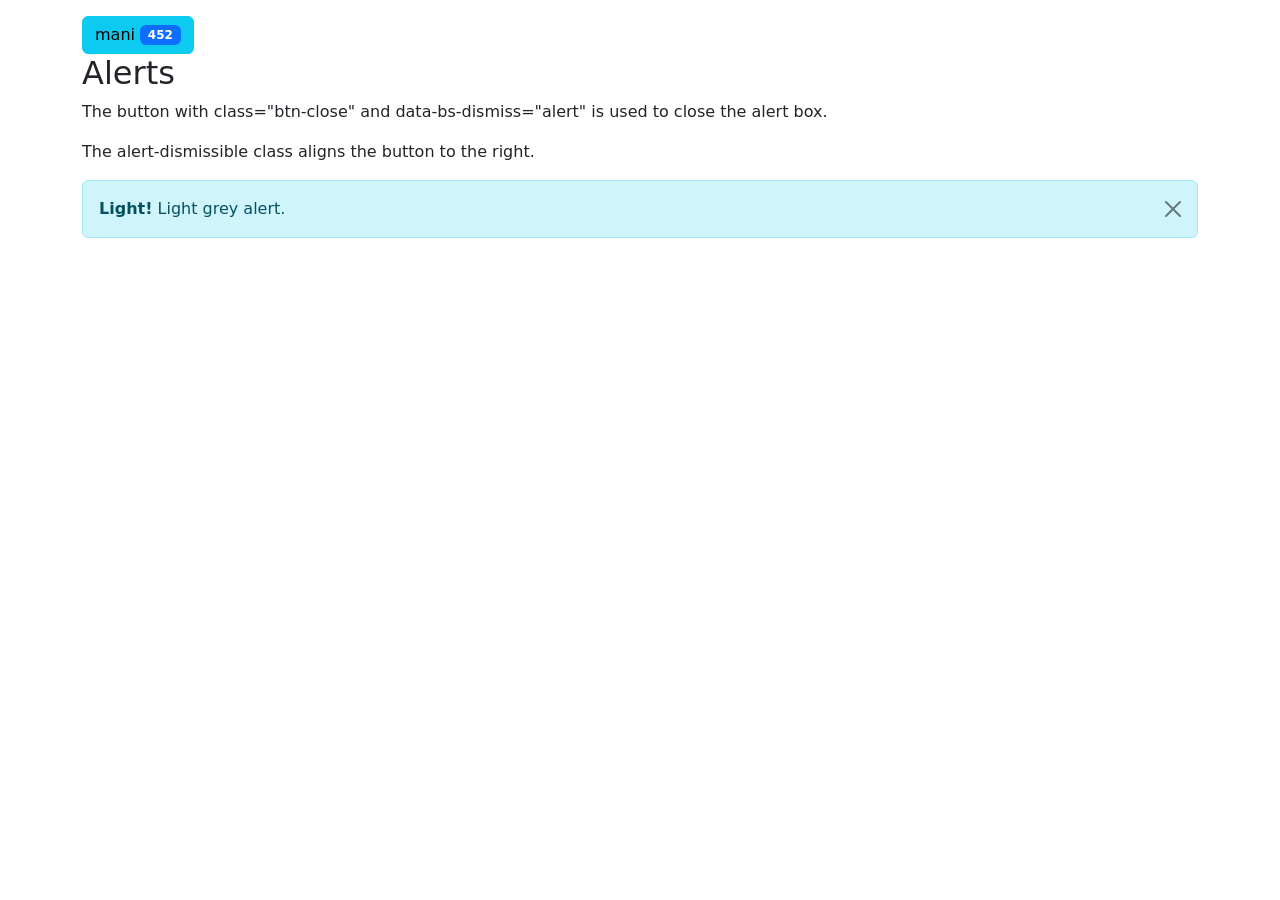
<file: 1.html>
<!DOCTYPE html>
<html lang="en">

<head>
    <title>Bootstrap Example</title>
    <meta charset="utf-8">
    <meta name="viewport" content="width=device-width, initial-scale=1">
    <link href="https://cdn.jsdelivr.net/npm/bootstrap@5.3.8/dist/css/bootstrap.min.css" rel="stylesheet">
    <script src="https://cdn.jsdelivr.net/npm/bootstrap@5.3.8/dist/js/bootstrap.bundle.min.js"></script>
</head>

<body>

    <div class="container mt-3">
        <button type="button"  class="btn btn-info">mani <span class="badge bg-primary">452</span> </button>

        <h2>Alerts</h2>
        <p>The button with class="btn-close" and data-bs-dismiss="alert" is used to close the alert box.</p>
        <p>The alert-dismissible class aligns the button to the right.</p>

        <div class="alert alert-info alert-dismissible">
            <button type="button" class="btn-close" data-bs-dismiss="alert"></button>
            <strong>Light!</strong> Light grey alert.
        </div>
    </div>


</body>

</html>
</file>
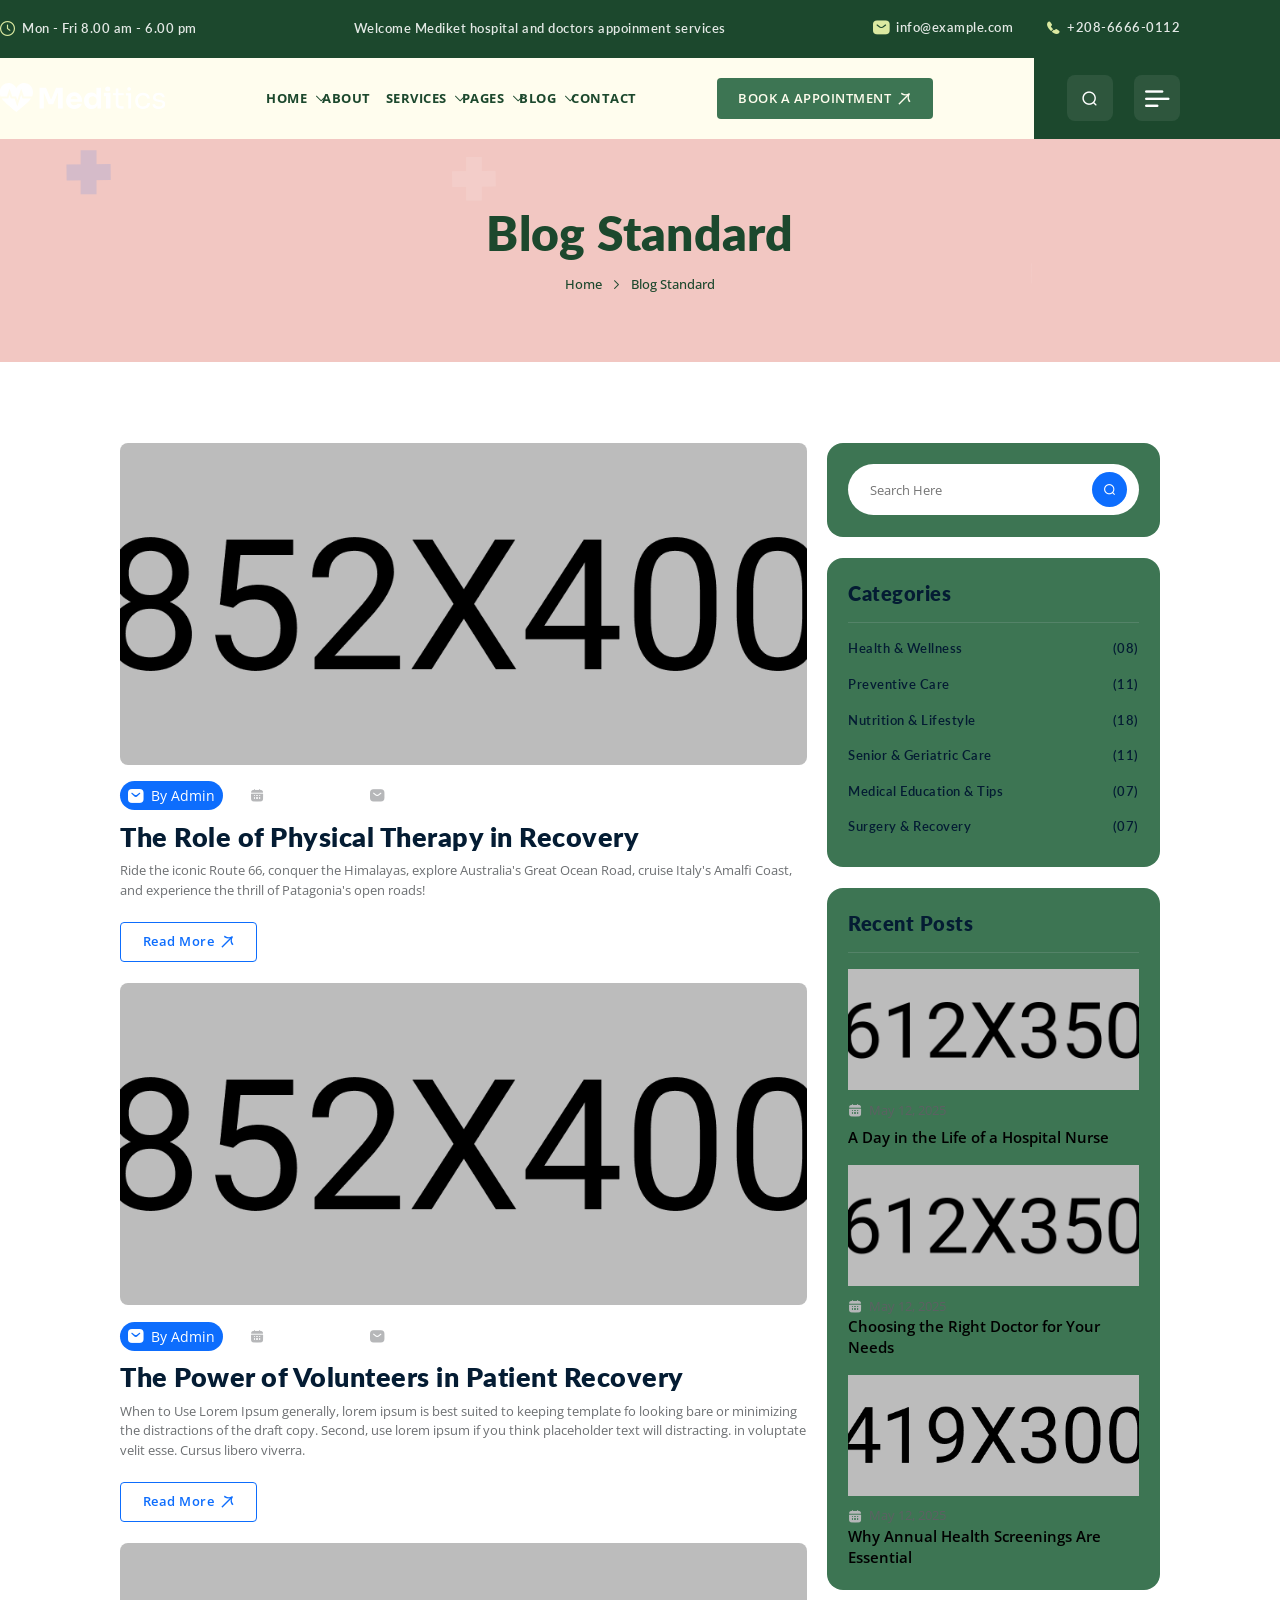
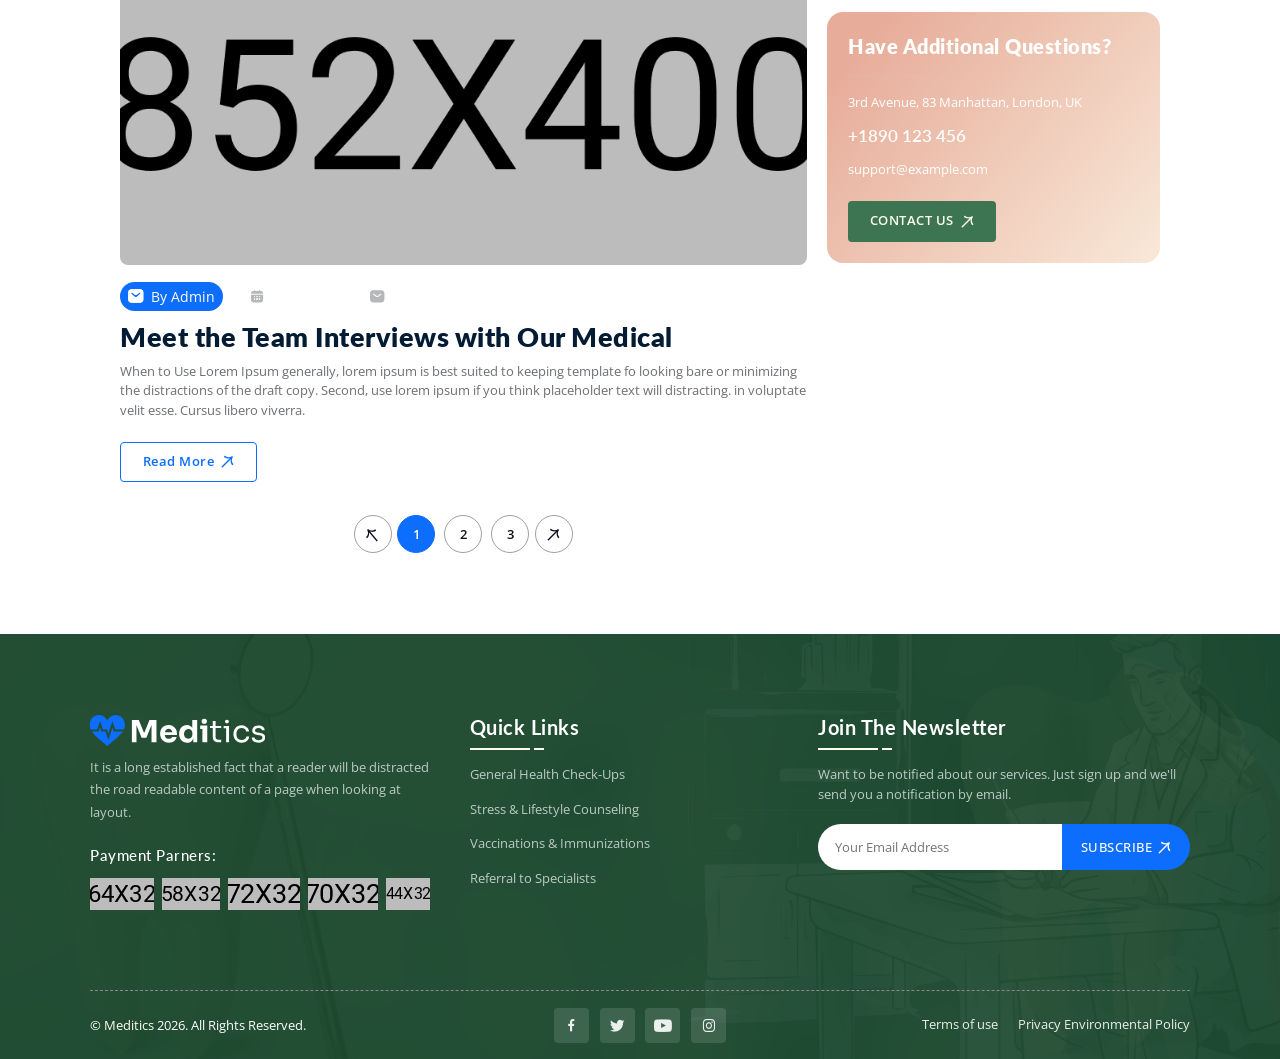
<file: blog-2.html>
<!DOCTYPE html>
<html lang="en">

<head>
    <meta charset="UTF-8">
    <meta name="viewport" content="width=device-width, initial-scale=1.0">
    <title>Meditics</title>

    <!-- libraries CSS -->
    <!-- <link rel="stylesheet" href="assets/icon/flaticon_digicom.css"> -->
    <link rel="stylesheet" href="assets/icon/flaticon_err.css">
    <link rel="stylesheet" href="assets/vendor/bootstrap/bootstrap.min.css">
    <link rel="stylesheet" href="assets/vendor/splide/splide.min.css">
    <link rel="stylesheet" href="assets/vendor/swiper/swiper-bundle.min.css">
    <link rel="stylesheet" href="assets/vendor/animate-wow/animate.min.css">
    <link rel="stylesheet" href="assets/vendor/slim-select/slimselect.css">

    <!-- custom CSS -->
    <link rel="stylesheet" href="assets/css/style.css">
</head>

<body>
    <div class="preloader" id="preloader">
        <div class="loader"></div>
    </div>

    <!-- SIDEBAR SECTION START -->
    <div class="ul-sidebar">
        <!-- header -->
        <div class="ul-sidebar-header">
            <div class="ul-sidebar-header-logo">
                <a href="index.html">
                    <img src="assets/img/logo.svg" alt="logo" class="logo">
                </a>
            </div>
            <!-- sidebar closer -->
            <button class="ul-sidebar-closer"><i class="flaticon-close"></i></button>
        </div>

        <div class="ul-sidebar-header-nav-wrapper d-block d-lg-none"></div>

        <!-- sidebar content -->
        <div>
            <div class="ul-sidebar-txt-block">
                <span class="title ul-sidebar-footer-title">About Us</span>
                <p class="descr">Lorem ipsum dolor sit amet consectetur adipisicing elit. Enim odio eveniet ex dicta beatae, repellat voluptatibus ratione alias modi maxime, quaerat sed iste nihil molestiae numquam unde fuga qui velit!</p>
            </div>

            <div class="ul-sidebar-txt-block">
                <span class="title ul-sidebar-footer-title">Location</span>
                <p class="descr"><i class="flaticon-pin"></i><span>123 Main Street, New York, NY 10012</span></p>
            </div>

            <div class="ul-sidebar-txt-block">
                <span class="title ul-sidebar-footer-title">Contact Us</span>
                <p class="descr"><i class="flaticon-call"></i><a href="tel:1234567890">123-456-7890</a></p>
            </div>
        </div>

        <!-- sidebar footer -->
        <div class="ul-sidebar-footer">
            <span class="ul-sidebar-footer-title">Follow us</span>

            <div class="ul-sidebar-footer-social">
                <a href="#"><i class="flaticon-facebook"></i></a>
                <a href="#"><i class="flaticon-twitter"></i></a>
                <a href="#"><i class="flaticon-instagram"></i></a>
                <a href="#"><i class="flaticon-youtube"></i></a>
            </div>
        </div>
    </div>
    <!-- SIDEBAR SECTION END -->


    <!-- SEARCH MODAL SECTION START -->
    <div class="ul-search-form-wrapper flex-grow-1 flex-shrink-0">
        <button class="ul-search-closer"><i class="flaticon-close"></i></button>

        <form action="#" class="ul-search-form">
            <div class="ul-search-form-right">
                <input type="search" name="search" id="ul-search" placeholder="Search Here">
                <button type="submit"><span class="icon"><i class="flaticon-search"></i></span></button>
            </div>
        </form>
    </div>
    <!-- SEARCH MODAL SECTION END -->


    <!-- HEADER SECTION START -->
    <header class="ul-header ul-2-header">
        <div class="ul-header-top ul-2-header-top">
            <div class="ul-2-header-container">
                <div class="row row-cols-xxl-3 align-items-center gy-2">
                    <div class="col-xxl col-sm col-12">
                        <div class="ul-header-top-infos">
                            <span class="ul-header-top-info">
                                <i class="flaticon-clock"></i>
                                <span class="txt">
                                    <span class="value">Mon - Fri 8.00 am - 6.00 pm</span>
                                </span>
                            </span>
                        </div>
                    </div>

                    <!-- header top right -->
                    <div class="col-xxl col-5 d-none d-lg-block">
                        <div class="ul-header-top-infos justify-content-center">
                            <span class="ul-header-top-info">Welcome Mediket hospital and doctors appoinment services</span>
                        </div>
                    </div>

                    <div class="col-xxl col-lg-4 col-sm col-12">
                        <div class="ul-header-top-infos justify-content-sm-end justify-content-center">
                            <span class="ul-header-top-info">
                                <span class="txt">
                                    <a href="mailto:info@example.com" class="value"><i class="flaticon-envelope"></i> info@example.com</a>
                                </span>
                            </span>
                            <span class="ul-header-top-info">
                                <span class="txt">
                                    <a href="tel:+208-6666-0112" class="value"><i class="flaticon-call"></i> +208-6666-0112</a>
                                </span>
                            </span>
                        </div>
                    </div>
                </div>
            </div>
        </div>

        <div class="ul-header-bottom ul-2-header-bottom ul-2-header-container to-be-sticky">
            <div class="ul-header-bottom-content">
                <!-- header bottom left -->
                <!-- <div class="col-2"> -->
                <div class="ul-2-header-bottom-logo-container">
                    <a href="index.html"><img src="assets/img/logo-white-2.svg" alt="logo"></a>
                </div>
                <!-- </div> -->

                <!-- header bottom center -->
                <!-- <div class="col-8"> -->
                <div class="ul-2-header-bottom-center">
                    <div class="ul-header-nav-wrapper">
                        <div class="to-go-to-sidebar-in-mobile">
                            <nav class="ul-header-nav">
                                <div class="has-sub-menu active">
                                    <a role="button">Home</a>

                                    <div class="ul-header-submenu">
                                        <ul>
                                            <li><a href="index.html">Home 1</a></li>
                                            <li><a href="index-2.html">Home 2</a></li>
                                        </ul>
                                    </div>
                                </div>
                                <a href="about.html">About</a>
                                <div class="has-sub-menu">
                                    <a role="button">Services</a>

                                    <div class="ul-header-submenu">
                                        <ul>
                                            <li><a href="services.html">Services</a></li>
                                            <li><a href="services-2.html">Services Layout 2</a></li>
                                            <li><a href="service-details.html">Service Details</a></li>
                                        </ul>
                                    </div>
                                </div>
                                <div class="has-sub-menu">
                                    <a role="button">Pages</a>

                                    <div class="ul-header-submenu">
                                        <ul>
                                            <li><a href="case-studies.html">Case Studies</a></li>
                                            <li><a href="case-study-details.html">Case Study Details</a></li>
                                            <li><a href="team.html">Team</a></li>
                                            <li><a href="team-details.html">Team Member Details</a></li>
                                            <li><a href="testimonials.html">Testimonials</a></li>
                                            <li><a href="appointment.html">Appoinment</a></li>
                                            <li><a href="404.html">404</a></li>
                                        </ul>
                                    </div>
                                </div>
                                <div class="has-sub-menu">
                                    <a role="button">Blog</a>

                                    <div class="ul-header-submenu">
                                        <ul>
                                            <li><a href="blog.html">Blogs</a></li>
                                            <li><a href="blog-2.html">Blogs Layout 2</a></li>
                                            <li><a href="blog-details.html">Blog Details</a></li>
                                        </ul>
                                    </div>
                                </div>
                                <a href="contact.html">Contact</a>
                            </nav>
                        </div>
                    </div>
                    <a href="appointment.html" class="ul-btn d-sm-inline-flex d-none">BOOK A APPOINTMENT <i class="flaticon-arrow-up-right"></i></a>
                </div>
                <!-- </div> -->

                <!-- header bottom right -->
                <!-- <div class="col-2"> -->
                <div class="ul-2-header-bottom-right">
                    <button class="ul-header-search-opener"><i class="flaticon-search"></i></button>
                    <button class="ul-header-sidebar-opener d-inline-flex"><i class="flaticon-menu"></i></button>
                </div>
                <!-- </div> -->
            </div>
        </div>
    </header>
    <!-- HEADER SECTION END -->


    <main>
        <!-- BREADCRUMBS SECTION START -->
        <section class="ul-breadcrumb">
            <div class="ul-2-container">
                <h1 class="ul-breadcrumb-title">Blog Standard</h1>

                <ul class="ul-breadcrumb-nav">
                    <li><a href="index.html">Home</a></li>
                    <li class="separator"><i class="flaticon-right-arrow"></i></li>
                    <li>Blog Standard</li>
                </ul>
            </div>
        </section>
        <!-- BREADCRUMBS SECTION END -->


        <div class="ul-section-spacing">
            <div class="ul-container">
                <div class="row ul-bs-row gy-5">
                    <!-- left/blogs -->
                    <div class="col-lg-8 col-md-7">
                        <!-- blogs -->
                        <div>
                            <!-- single blog -->
                            <div class="ul-inner-blog">
                                <div class="ul-inner-blog-img"><img src="assets/img/blog-wide-1.jpg" alt="Blog Image">
                                </div>
                                <div class="ul-inner-blog-txt">
                                    <div class="ul-blog-infos">
                                        <!-- single info -->
                                        <div class="ul-blog-info">
                                            <span class="icon"><i class="flaticon-envelope"></i></span>
                                            <span class="text">By Admin</span>
                                        </div>
                                        <!-- single info -->
                                        <div class="ul-blog-info">
                                            <span class="icon"><i class="flaticon-calendar"></i></span>
                                            <span class="text">04 Min Read</span>
                                        </div>
                                        <!-- single info -->
                                        <div class="ul-blog-info">
                                            <span class="icon"><i class="flaticon-envelope"></i></span>
                                            <span class="text">0 Comments</span>
                                        </div>
                                    </div>
                                    <h3 class="ul-inner-blog-title"><a href="blog-details.html">The Role of Physical Therapy in Recovery</a></h3>
                                    <p class="ul-inner-blog-excerpt">Ride the iconic Route 66, conquer the Himalayas, explore Australia's Great Ocean Road, cruise Italy's Amalfi Coast, and experience the thrill of Patagonia's open roads!</p>
                                    <a href="blog-details.html" class="ul-btn ul-btn--2"><span>Read More</span> <i class="flaticon-arrow-up-right"></i></a>
                                </div>
                            </div>

                            <!-- single blog -->
                            <div class="ul-inner-blog">
                                <div class="ul-inner-blog-img"><img src="assets/img/blog-wide-2.jpg" alt="Blog Image">
                                </div>
                                <div class="ul-inner-blog-txt">
                                    <div class="ul-blog-infos">
                                        <!-- single info -->
                                        <div class="ul-blog-info">
                                            <span class="icon"><i class="flaticon-envelope"></i></span>
                                            <span class="text">By Admin</span>
                                        </div>
                                        <!-- single info -->
                                        <div class="ul-blog-info">
                                            <span class="icon"><i class="flaticon-calendar"></i></span>
                                            <span class="text">04 Min Read</span>
                                        </div>
                                        <!-- single info -->
                                        <div class="ul-blog-info">
                                            <span class="icon"><i class="flaticon-envelope"></i></span>
                                            <span class="text">0 Comments</span>
                                        </div>
                                    </div>
                                    <h3 class="ul-inner-blog-title"><a href="blog-details.html">The Power of Volunteers in Patient Recovery</a></h3>
                                    <p class="ul-inner-blog-excerpt">When to Use Lorem Ipsum generally, lorem ipsum is best suited to keeping template fo looking bare or minimizing the distractions of the draft copy. Second, use lorem ipsum if you think placeholder text will distracting. in voluptate velit esse. Cursus libero viverra.</p>
                                    <a href="blog-details.html" class="ul-btn ul-btn--2"><span>Read More</span> <i class="flaticon-arrow-up-right"></i></a>
                                </div>
                            </div>

                            <!-- single blog -->
                            <div class="ul-inner-blog">
                                <div class="ul-inner-blog-img"><img src="assets/img/blog-wide-3.jpg" alt="Blog Image">
                                </div>
                                <div class="ul-inner-blog-txt">
                                    <div class="ul-blog-infos">
                                        <!-- single info -->
                                        <div class="ul-blog-info">
                                            <span class="icon"><i class="flaticon-envelope"></i></span>
                                            <span class="text">By Admin</span>
                                        </div>
                                        <!-- single info -->
                                        <div class="ul-blog-info">
                                            <span class="icon"><i class="flaticon-calendar"></i></span>
                                            <span class="text">04 Min Read</span>
                                        </div>
                                        <!-- single info -->
                                        <div class="ul-blog-info">
                                            <span class="icon"><i class="flaticon-envelope"></i></span>
                                            <span class="text">0 Comments</span>
                                        </div>
                                    </div>
                                    <h3 class="ul-inner-blog-title"><a href="blog-details.html">Meet the Team Interviews with Our Medical</a></h3>
                                    <p class="ul-inner-blog-excerpt">When to Use Lorem Ipsum generally, lorem ipsum is best suited to keeping template fo looking bare or minimizing the distractions of the draft copy. Second, use lorem ipsum if you think placeholder text will distracting. in voluptate velit esse. Cursus libero viverra.</p>
                                    <a href="blog-details.html" class="ul-btn ul-btn--2"><span>Read More</span> <i class="flaticon-arrow-up-right"></i></a>
                                </div>
                            </div>
                        </div>

                        <!-- pagination -->
                        <div class="ul-pagination">
                            <ul>
                                <li><a href="#" class="prev"><i class="flaticon-arrow-up-right"></i></a></li>
                                <li class="pages">
                                    <a href="#" class="active">1</a>
                                    <a href="#">2</a>
                                    <a href="#">3</a>
                                </li>
                                <li><a href="#" class="next"><i class="flaticon-arrow-up-right"></i></a></li>
                            </ul>
                        </div>
                    </div>

                    <!-- sidebar -->
                    <div class="col-lg-4 col-md-5">
                        <div class="ul-inner-sidebar">
                            <!-- single widget /search -->
                            <div class="ul-service-details-sidebar-widget ul-inner-sidebar-search">
                                <div class="ul-inner-sidebar-widget-content">
                                    <form action="#" class="ul-blog-search-form">
                                        <input type="search" name="blog-search" id="ul-blog-search" placeholder="Search Here">
                                        <button type="submit"><i class="flaticon-search"></i></button>
                                    </form>
                                </div>
                            </div>

                            <!-- single widget / Categories -->
                            <div class="ul-service-details-sidebar-widget">
                                <span class="ul-service-details-sidebar-widget-title mb-2">Categories</span>
                                <ul class="ul-service-details-sidebar-links">
                                    <li><a href="blog-2.html">Health & Wellness <span>(08)</span></a></li>
                                    <li><a href="blog-2.html">Preventive Care <span>(11)</span></a></li>
                                    <li><a href="blog-2.html">Nutrition & Lifestyle <span>(18)</span></a></li>
                                    <li><a href="blog-2.html">Senior & Geriatric Care <span>(11)</span></a></li>
                                    <li><a href="blog-2.html">Medical Education & Tips <span>(07)</span></a></li>
                                    <li><a href="blog-2.html">Surgery & Recovery <span>(07)</span></a></li>
                                </ul>
                            </div>

                            <!-- single widget / Recent Posts -->
                            <div class="ul-service-details-sidebar-widget ul-inner-sidebar-posts">
                                <h3 class="ul-service-details-sidebar-widget-title">Recent Posts</h3>
                                <div class="ul-inner-sidebar-widget-content">
                                    <div class="ul-inner-sidebar-posts">
                                        <!-- single post -->
                                        <div class="ul-inner-sidebar-post">
                                            <div class="img">
                                                <img src="assets/img/blog-2.jpg" alt="Post Image">
                                            </div>

                                            <div class="txt">
                                                <span class="date"><i class="flaticon-calendar"></i><span>May 12, 2025</span></span>
                                                <h4 class="title"><a href="blog-details.html">A Day in the Life of a Hospital Nurse</a></h4>
                                            </div>
                                        </div>

                                        <!-- single post -->
                                        <div class="ul-inner-sidebar-post">
                                            <div class="img">
                                                <img src="assets/img/blog-1.jpg" alt="Post Image">
                                            </div>

                                            <div class="txt">
                                                <span class="date"><i class="flaticon-calendar"></i><span>May 12, 2025</span></span>
                                                <h4 class="title"><a href="blog-details.html">Choosing the Right Doctor for Your Needs</a></h4>
                                            </div>
                                        </div>

                                        <!-- single post -->
                                        <div class="ul-inner-sidebar-post">
                                            <div class="img">
                                                <img src="assets/img/blog-3.jpg" alt="Post Image">
                                            </div>

                                            <div class="txt">
                                                <span class="date"><i class="flaticon-calendar"></i><span>May 12, 2025</span></span>
                                                <h4 class="title"><a href="blog-details.html">Why Annual Health Screenings Are Essential</a></h4>
                                            </div>
                                        </div>
                                    </div>
                                </div>
                            </div>

                            <!-- single widget / contact -->
                            <div class="ul-service-details-sidebar-widget ul-service-details-sidebar-cta">
                                <span class="ul-service-details-sidebar-widget-title">Have Additional Questions?</span>
                                <div class="ul-service-details-sidebar-cta-content">
                                    <p class="contact-info">3rd Avenue, 83 Manhattan, London, UK</p>
                                    <span class="contact-info number"><a href="tel:+1890123456">+1890 123 456</a></span>
                                    <p class="contact-info"><a href="mailto:support@example.com">support@example.com</a></p>
                                    <a href="contact.html" class="ul-btn">Contact Us <i class="flaticon-arrow-up-right"></i></a>
                                </div>
                            </div>
                        </div>
                    </div>
                </div>
            </div>
        </div>
    </main>


    <!-- FOOTER SECTION START -->
    <footer class="ul-footer ul-2-footer">
        <div class="ul-2-container">
            <!-- footer top -->
            <div class="ul-footer-top ul-section-spacing">
                <div class="ul-footer-top-wrapper wow animate__fadeInUp">
                    <div class="ul-footer-about ul-2-footer-about">
                        <a href="index.html" class="logo-wrapper"><img src="assets/img/logo-white.svg" alt="logo"></a>
                        <p class="ul-footer-about-txt">It is a long established fact that a reader will be distracted the road readable content of a page when looking at layout. </p>

                        <div class="ul-2-footer-payment-methods-wrapper">
                            <span class="title">Payment Parners:</span>
                            <div class="ul-footer-bottom-payment-methods justify-content-start">
                                <img src="assets/img/payment-method-1.png" alt="Payment Method Logo">
                                <img src="assets/img/payment-method-2.png" alt="Payment Method Logo">
                                <img src="assets/img/payment-method-3.png" alt="Payment Method Logo">
                                <img src="assets/img/payment-method-4.png" alt="Payment Method Logo">
                                <img src="assets/img/payment-method-5.png" alt="Payment Method Logo">
                            </div>
                        </div>
                    </div>

                    <div class="ul-footer-widget">
                        <h3 class="ul-footer-widget-title">Quick Links</h3>

                        <div class="ul-footer-widget-links">
                            <a href="service-details.html">General Health Check-Ups</a>
                            <a href="service-details.html">Stress & Lifestyle Counseling</a>
                            <a href="service-details.html">Vaccinations & Immunizations</a>
                            <a href="service-details.html">Referral to Specialists</a>
                        </div>
                    </div>

                    <div class="ul-footer-widget ul-2-footer-newsletter-widget">
                        <h3 class="ul-footer-widget-title">Join The Newsletter</h3>
                        <p class="ul-2-footer-newsletter-widget-descr">Want to be notified about our services. Just sign up and we'll send you a notification by email.</p>

                        <form action="#" class="ul-footer-nwsltr-form">
                            <div class="top">
                                <input type="email" name="email" id="nwsltr-email" placeholder="Your Email Address" class="ul-nwsltr-input">
                                <button type="submit">SUBSCRIBE <i class="flaticon-arrow-up-right"></i></button>
                            </div>
                        </form>
                    </div>
                </div>
            </div>

            <!-- footer bottom -->
            <div class="ul-footer-bottom">
                <div class="row row-cols-lg-3 row-cols-md-2 row-cols-1 align-items-center gy-4">
                    <div class="col order-1">
                        <p class="copyright-txt">&copy; <span class="colored">Meditics</span>
                            <script>document.write(new Date().getFullYear())</script>. All Rights Reserved.
                        </p>
                    </div>

                    <div class="col-lg col-md-12  order-3 order-lg-2">
                        <div class="ul-footer-socials justify-content-center mt-0">
                            <a href="#"><i class="flaticon-facebook"></i></a>
                            <a href="#"><i class="flaticon-twitter"></i></a>
                            <a href="#"><i class="flaticon-youtube"></i></a>
                            <a href="#"><i class="flaticon-instagram"></i></a>
                        </div>
                    </div>

                    <!-- links -->
                    <div class="col order-2 order-lg-3">
                        <div class="ul-footer-bottom-links">
                            <a href="#">Terms of use</a>
                            <a href="#">Privacy Environmental Policy</a>
                        </div>
                    </div>
                </div>
            </div>
        </div>

        <div class="ul-2-footer-vectors">
            <img src="assets/img/footer-2-vector.svg" alt="vector" class="vector-1">
        </div>
    </footer>
    <!-- FOOTER SECTION END -->

    <!-- libraries JS -->
    <script src="assets/vendor/bootstrap/bootstrap.bundle.min.js"></script>
    <script src="assets/vendor/splide/splide.min.js"></script>
    <script src="assets/vendor/splide/splide-extension-auto-scroll.min.js"></script>
    <script src="assets/vendor/swiper/swiper-bundle.min.js"></script>
    <script src="assets/vendor/animate-wow/wow.min.js"></script>
    <script src="assets/vendor/fslightbox/fslightbox.js"></script>
    <script src="assets/vendor/slim-select/slimselect.min.js"></script>


    <!-- custom JS -->
    <script src="assets/js/main.js"></script>
    <script src="assets/js/tab.js"></script>
    <script src="assets/js/accordion.js"></script>
    <script src="assets/js/progressbar.js"></script>

</body>
</file>
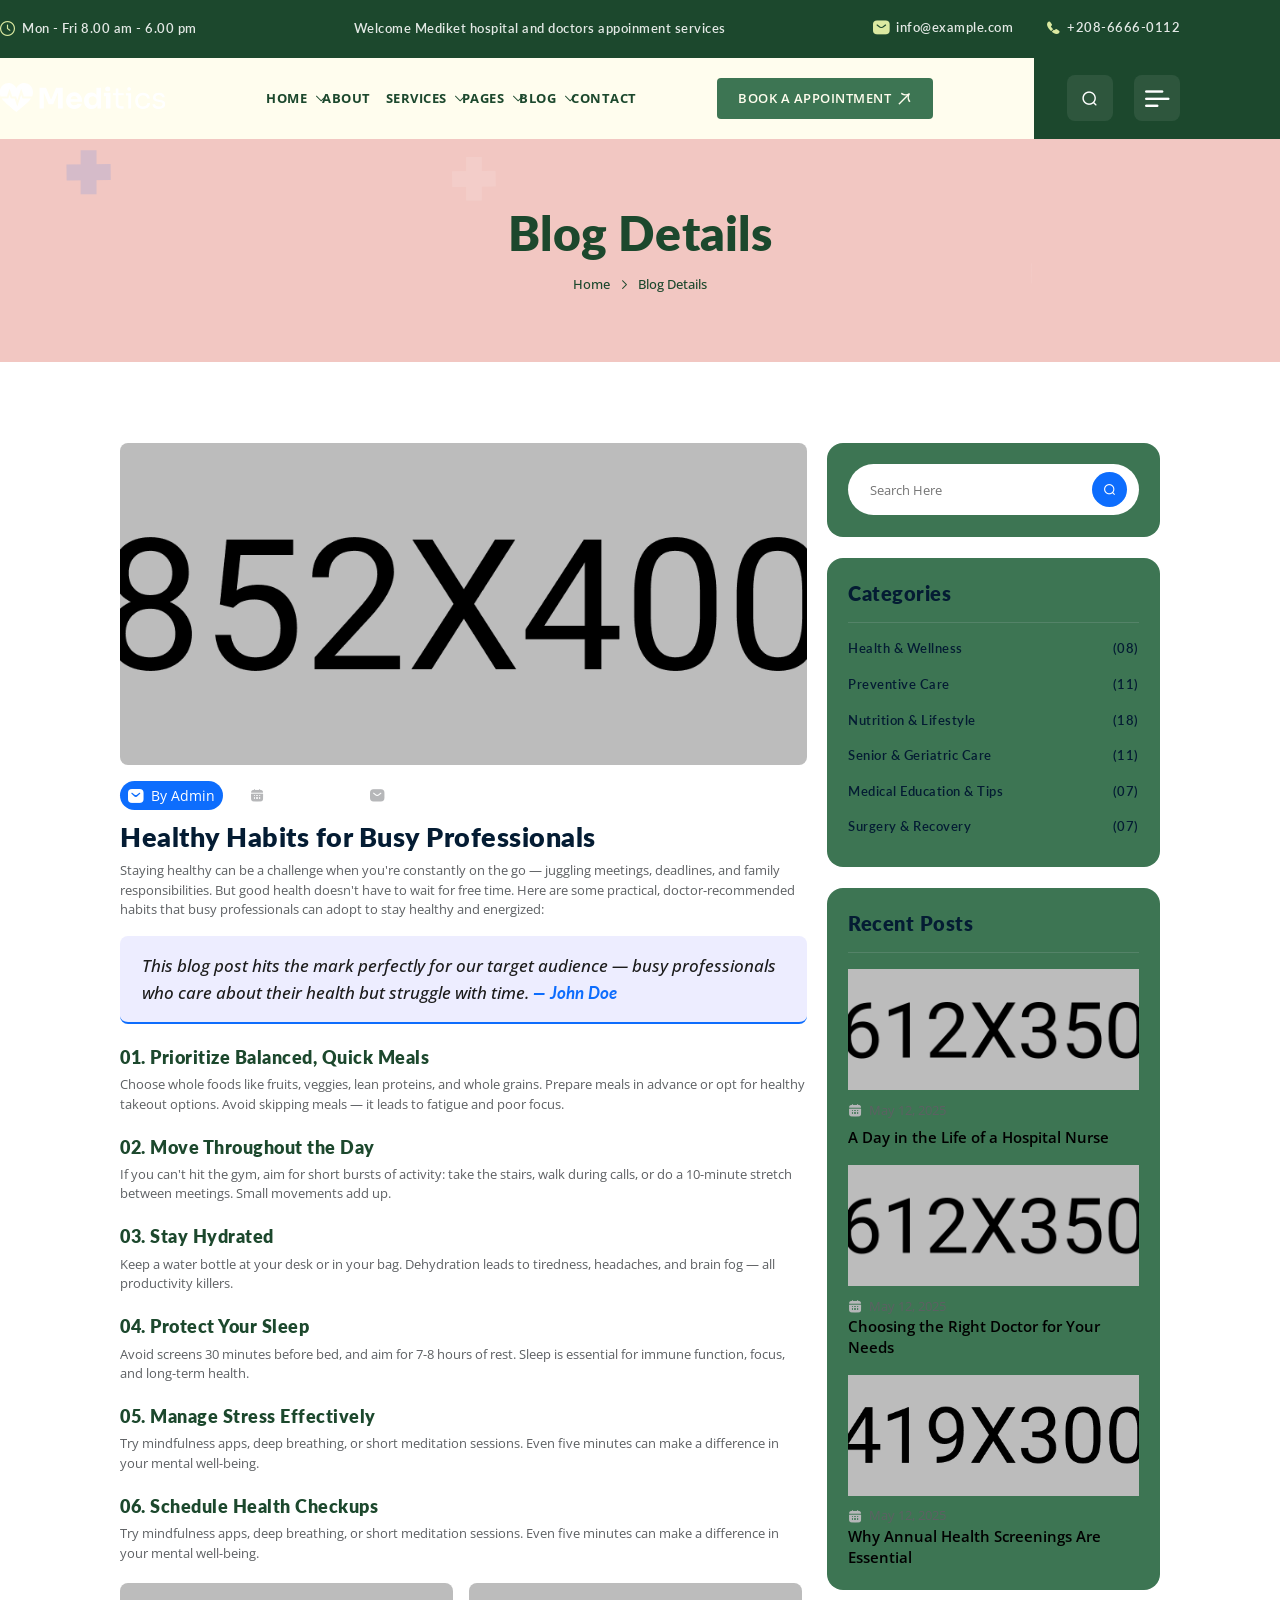
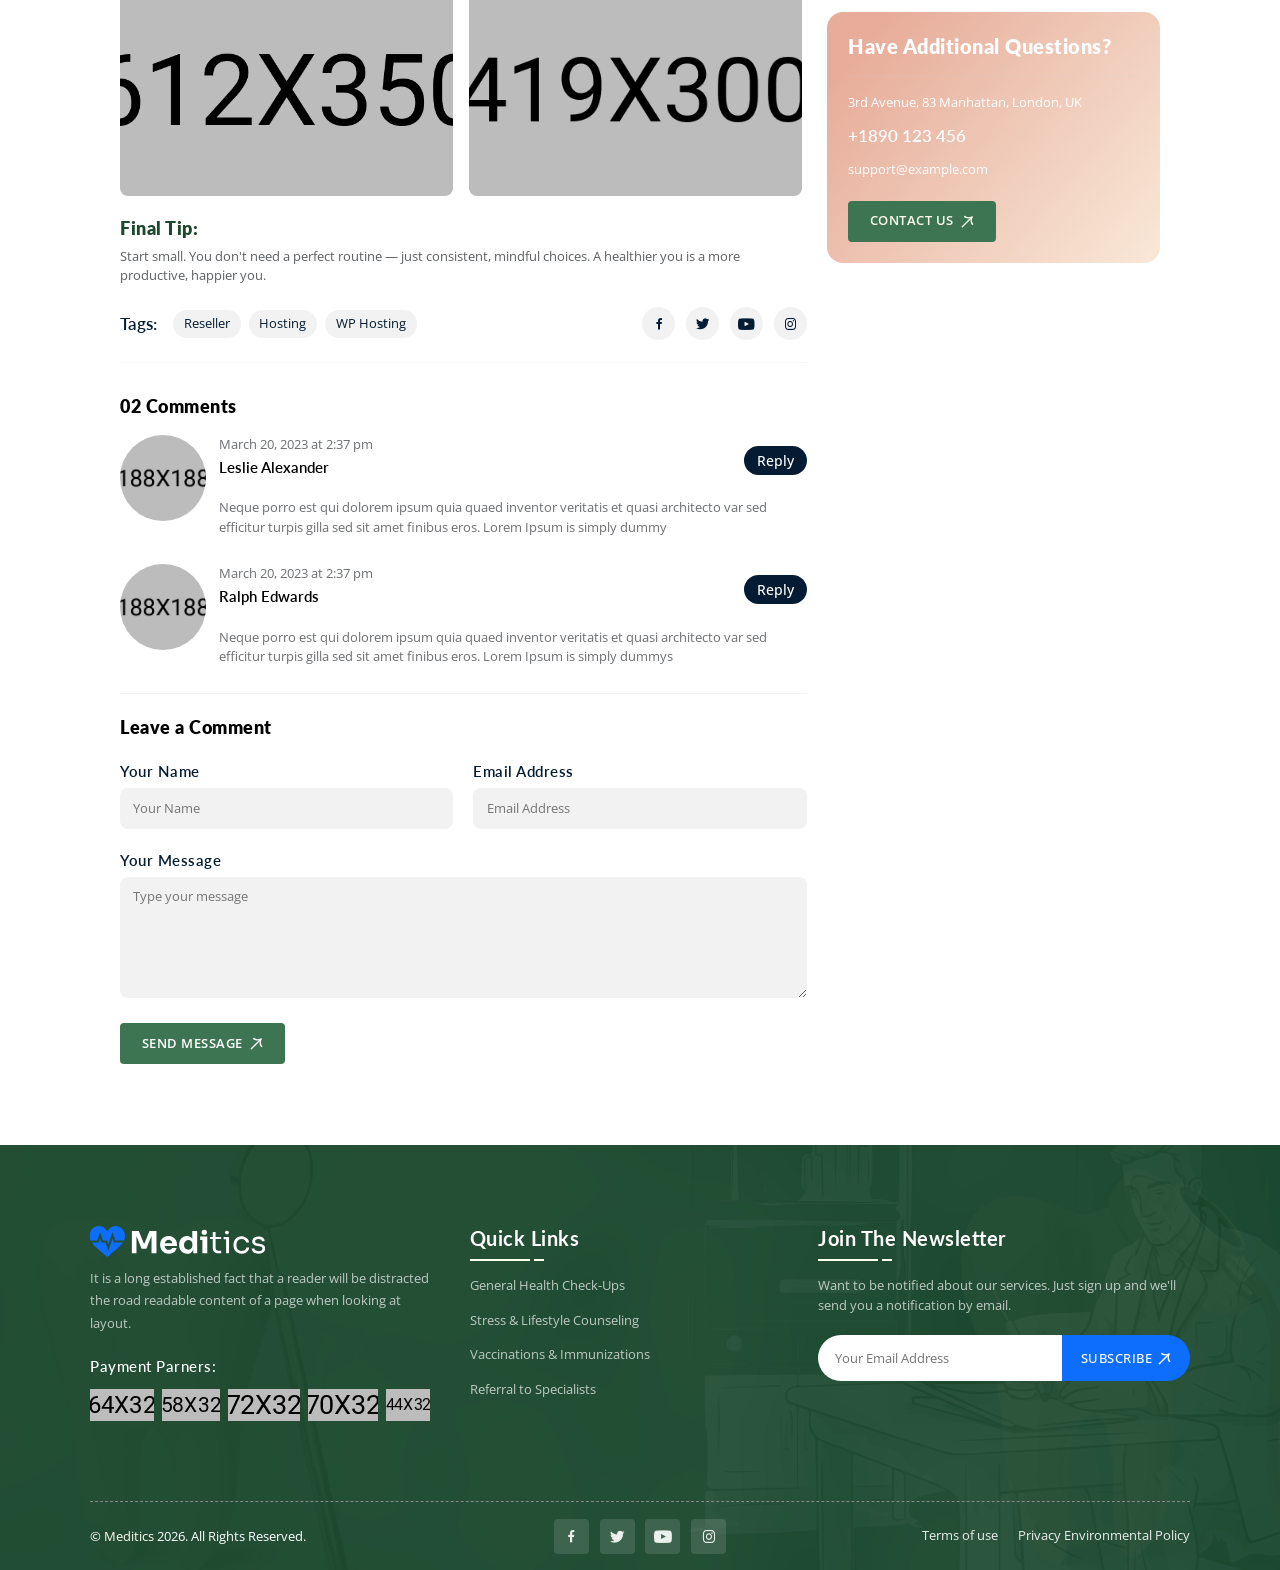
<file: blog-details.html>
<!DOCTYPE html>
<html lang="en">

<head>
    <meta charset="UTF-8">
    <meta name="viewport" content="width=device-width, initial-scale=1.0">
    <title>Meditics</title>

    <!-- libraries CSS -->
    <!-- <link rel="stylesheet" href="assets/icon/flaticon_digicom.css"> -->
    <link rel="stylesheet" href="assets/icon/flaticon_err.css">
    <link rel="stylesheet" href="assets/vendor/bootstrap/bootstrap.min.css">
    <link rel="stylesheet" href="assets/vendor/splide/splide.min.css">
    <link rel="stylesheet" href="assets/vendor/swiper/swiper-bundle.min.css">
    <link rel="stylesheet" href="assets/vendor/animate-wow/animate.min.css">
    <link rel="stylesheet" href="assets/vendor/slim-select/slimselect.css">

    <!-- custom CSS -->
    <link rel="stylesheet" href="assets/css/style.css">
</head>

<body>
    <div class="preloader" id="preloader">
        <div class="loader"></div>
    </div>

    <!-- SIDEBAR SECTION START -->
    <div class="ul-sidebar">
        <!-- header -->
        <div class="ul-sidebar-header">
            <div class="ul-sidebar-header-logo">
                <a href="index.html">
                    <img src="assets/img/logo.svg" alt="logo" class="logo">
                </a>
            </div>
            <!-- sidebar closer -->
            <button class="ul-sidebar-closer"><i class="flaticon-close"></i></button>
        </div>

        <div class="ul-sidebar-header-nav-wrapper d-block d-lg-none"></div>

        <!-- sidebar content -->
        <div>
            <div class="ul-sidebar-txt-block">
                <span class="title ul-sidebar-footer-title">About Us</span>
                <p class="descr">Lorem ipsum dolor sit amet consectetur adipisicing elit. Enim odio eveniet ex dicta beatae, repellat voluptatibus ratione alias modi maxime, quaerat sed iste nihil molestiae numquam unde fuga qui velit!</p>
            </div>

            <div class="ul-sidebar-txt-block">
                <span class="title ul-sidebar-footer-title">Location</span>
                <p class="descr"><i class="flaticon-pin"></i><span>123 Main Street, New York, NY 10012</span></p>
            </div>

            <div class="ul-sidebar-txt-block">
                <span class="title ul-sidebar-footer-title">Contact Us</span>
                <p class="descr"><i class="flaticon-call"></i><a href="tel:1234567890">123-456-7890</a></p>
            </div>
        </div>

        <!-- sidebar footer -->
        <div class="ul-sidebar-footer">
            <span class="ul-sidebar-footer-title">Follow us</span>

            <div class="ul-sidebar-footer-social">
                <a href="#"><i class="flaticon-facebook"></i></a>
                <a href="#"><i class="flaticon-twitter"></i></a>
                <a href="#"><i class="flaticon-instagram"></i></a>
                <a href="#"><i class="flaticon-youtube"></i></a>
            </div>
        </div>
    </div>
    <!-- SIDEBAR SECTION END -->


    <!-- SEARCH MODAL SECTION START -->
    <div class="ul-search-form-wrapper flex-grow-1 flex-shrink-0">
        <button class="ul-search-closer"><i class="flaticon-close"></i></button>

        <form action="#" class="ul-search-form">
            <div class="ul-search-form-right">
                <input type="search" name="search" id="ul-search" placeholder="Search Here">
                <button type="submit"><span class="icon"><i class="flaticon-search"></i></span></button>
            </div>
        </form>
    </div>
    <!-- SEARCH MODAL SECTION END -->


    <!-- HEADER SECTION START -->
    <header class="ul-header ul-2-header">
        <div class="ul-header-top ul-2-header-top">
            <div class="ul-2-header-container">
                <div class="row row-cols-xxl-3 align-items-center gy-2">
                    <div class="col-xxl col-sm col-12">
                        <div class="ul-header-top-infos">
                            <span class="ul-header-top-info">
                                <i class="flaticon-clock"></i>
                                <span class="txt">
                                    <span class="value">Mon - Fri 8.00 am - 6.00 pm</span>
                                </span>
                            </span>
                        </div>
                    </div>

                    <!-- header top right -->
                    <div class="col-xxl col-5 d-none d-lg-block">
                        <div class="ul-header-top-infos justify-content-center">
                            <span class="ul-header-top-info">Welcome Mediket hospital and doctors appoinment services</span>
                        </div>
                    </div>

                    <div class="col-xxl col-lg-4 col-sm col-12">
                        <div class="ul-header-top-infos justify-content-sm-end justify-content-center">
                            <span class="ul-header-top-info">
                                <span class="txt">
                                    <a href="mailto:info@example.com" class="value"><i class="flaticon-envelope"></i> info@example.com</a>
                                </span>
                            </span>
                            <span class="ul-header-top-info">
                                <span class="txt">
                                    <a href="tel:+208-6666-0112" class="value"><i class="flaticon-call"></i> +208-6666-0112</a>
                                </span>
                            </span>
                        </div>
                    </div>
                </div>
            </div>
        </div>

        <div class="ul-header-bottom ul-2-header-bottom ul-2-header-container to-be-sticky">
            <div class="ul-header-bottom-content">
                <!-- header bottom left -->
                <!-- <div class="col-2"> -->
                <div class="ul-2-header-bottom-logo-container">
                    <a href="index.html"><img src="assets/img/logo-white-2.svg" alt="logo"></a>
                </div>
                <!-- </div> -->

                <!-- header bottom center -->
                <!-- <div class="col-8"> -->
                <div class="ul-2-header-bottom-center">
                    <div class="ul-header-nav-wrapper">
                        <div class="to-go-to-sidebar-in-mobile">
                            <nav class="ul-header-nav">
                                <div class="has-sub-menu active">
                                    <a role="button">Home</a>

                                    <div class="ul-header-submenu">
                                        <ul>
                                            <li><a href="index.html">Home 1</a></li>
                                            <li><a href="index-2.html">Home 2</a></li>
                                        </ul>
                                    </div>
                                </div>
                                <a href="about.html">About</a>
                                <div class="has-sub-menu">
                                    <a role="button">Services</a>

                                    <div class="ul-header-submenu">
                                        <ul>
                                            <li><a href="services.html">Services</a></li>
                                            <li><a href="services-2.html">Services Layout 2</a></li>
                                            <li><a href="service-details.html">Service Details</a></li>
                                        </ul>
                                    </div>
                                </div>
                                <div class="has-sub-menu">
                                    <a role="button">Pages</a>

                                    <div class="ul-header-submenu">
                                        <ul>
                                            <li><a href="case-studies.html">Case Studies</a></li>
                                            <li><a href="case-study-details.html">Case Study Details</a></li>
                                            <li><a href="team.html">Team</a></li>
                                            <li><a href="team-details.html">Team Member Details</a></li>
                                            <li><a href="testimonials.html">Testimonials</a></li>
                                            <li><a href="appointment.html">Appoinment</a></li>
                                            <li><a href="404.html">404</a></li>
                                        </ul>
                                    </div>
                                </div>
                                <div class="has-sub-menu">
                                    <a role="button">Blog</a>

                                    <div class="ul-header-submenu">
                                        <ul>
                                            <li><a href="blog.html">Blogs</a></li>
                                            <li><a href="blog-2.html">Blogs Layout 2</a></li>
                                            <li><a href="blog-details.html">Blog Details</a></li>
                                        </ul>
                                    </div>
                                </div>
                                <a href="contact.html">Contact</a>
                            </nav>
                        </div>
                    </div>
                    <a href="appointment.html" class="ul-btn d-sm-inline-flex d-none">BOOK A APPOINTMENT <i class="flaticon-arrow-up-right"></i></a>
                </div>
                <!-- </div> -->

                <!-- header bottom right -->
                <!-- <div class="col-2"> -->
                <div class="ul-2-header-bottom-right">
                    <button class="ul-header-search-opener"><i class="flaticon-search"></i></button>
                    <button class="ul-header-sidebar-opener d-inline-flex"><i class="flaticon-menu"></i></button>
                </div>
                <!-- </div> -->
            </div>
        </div>
    </header>
    <!-- HEADER SECTION END -->


    <main>
        <!-- BREADCRUMBS SECTION START -->
        <section class="ul-breadcrumb">
            <div class="ul-2-container">
                <h1 class="ul-breadcrumb-title">Blog Details</h1>

                <ul class="ul-breadcrumb-nav">
                    <li><a href="index.html">Home</a></li>
                    <li class="separator"><i class="flaticon-right-arrow"></i></li>
                    <li>Blog Details</li>
                </ul>
            </div>
        </section>
        <!-- BREADCRUMBS SECTION END -->


        <!-- BLOG SECTION START -->
        <div class="ul-blog-details ul-section-spacing">
            <div class="ul-container">
                <div class="row ul-bs-row gy-5">
                    <!-- left/blog details -->
                    <div class="col-lg-8 col-md-7">
                        <div class="ul-blog-details">
                            <div class="ul-inner-blog">
                                <div class="ul-inner-blog-img"><img src="assets/img/blog-wide-1.jpg" alt="Blog Image">
                                </div>
                                <div class="ul-inner-blog-txt">
                                    <div class="ul-blog-infos">
                                        <!-- single info -->
                                        <div class="ul-blog-info">
                                            <span class="icon"><i class="flaticon-envelope"></i></span>
                                            <span class="text">By Admin</span>
                                        </div>
                                        <!-- single info -->
                                        <div class="ul-blog-info">
                                            <span class="icon"><i class="flaticon-calendar"></i></span>
                                            <span class="text">04 Min Read</span>
                                        </div>
                                        <!-- single info -->
                                        <div class="ul-blog-info">
                                            <span class="icon"><i class="flaticon-envelope"></i></span>
                                            <span class="text">0 Comments</span>
                                        </div>
                                    </div>
                                    <h3 class="ul-inner-blog-title">Healthy Habits for Busy Professionals</h3>
                                    <div class="ul-service-details-txt ul-blog-details-txt">
                                        <p>Staying healthy can be a challenge when you're constantly on the go — juggling meetings, deadlines, and family responsibilities. But good health doesn't have to wait for free time. Here are some practical, doctor-recommended habits that busy professionals can adopt to stay healthy and energized:</p>
                                        <blockquote>This blog post hits the mark perfectly for our target audience — busy professionals who care about their health but struggle with time. <span class="name"> — John Doe</span></blockquote>


                                        <h3>01. Prioritize Balanced, Quick Meals</h3>
                                        <p>Choose whole foods like fruits, veggies, lean proteins, and whole grains. Prepare meals in advance or opt for healthy takeout options. Avoid skipping meals — it leads to fatigue and poor focus.</p>


                                        <h3>02. Move Throughout the Day</h3>
                                        <p>If you can't hit the gym, aim for short bursts of activity: take the stairs, walk during calls, or do a 10-minute stretch between meetings. Small movements add up.</p>


                                        <h3>03. Stay Hydrated</h3>
                                        <p>Keep a water bottle at your desk or in your bag. Dehydration leads to tiredness, headaches, and brain fog — all productivity killers.</p>


                                        <h3>04. Protect Your Sleep</h3>
                                        <p>Avoid screens 30 minutes before bed, and aim for 7-8 hours of rest. Sleep is essential for immune function, focus, and long-term health.</p>


                                        <h3>05. Manage Stress Effectively</h3>
                                        <p>Try mindfulness apps, deep breathing, or short meditation sessions. Even five minutes can make a difference in your mental well-being.</p>


                                        <h3>06. Schedule Health Checkups</h3>
                                        <p>Try mindfulness apps, deep breathing, or short meditation sessions. Even five minutes can make a difference in your mental well-being.</p>

                                        <div class="ul-blog-details-inner-img">
                                            <img src="assets/img/blog-2.jpg" alt="image">
                                            <img src="assets/img/blog-3.jpg" alt="image">
                                        </div>
                                        <div>
                                            <h3>Final Tip:</h3>
                                            <p>Start small. You don't need a perfect routine — just consistent, mindful choices. A healthier you is a more productive, happier you.</p>
                                        </div>
                                    </div>
                                </div>
                            </div>

                            <!-- actions -->
                            <div class="ul-blog-details-actions">
                                <!-- tags -->
                                <div class="tags-wrapper">
                                    <h4 class="actions-title">Tags: </h4>
                                    <div class="ul-blog-sidebar-tags tags">
                                        <a href="#">Reseller</a>
                                        <a href="#">Hosting</a>
                                        <a href="#">WP Hosting</a>
                                    </div>
                                </div>

                                <!-- share -->
                                <div class="shares-wrapper">
                                    <div class="share-options">
                                        <a href="#"><i class="flaticon-facebook"></i></a>
                                        <a href="#"><i class="flaticon-twitter"></i></a>
                                        <a href="#"><i class="flaticon-youtube"></i></a>
                                        <a href="#"><i class="flaticon-instagram"></i></a>
                                    </div>
                                </div>
                            </div>

                            <div class="ul-blog-details-bottom">
                                <!-- reviews -->
                                <div class="ul-blog-details-reviews">
                                    <h3 class="ul-service-details-inner-title text-black">02 Comments</h3>

                                    <!-- single review -->
                                    <div class="ul-blog-details-review">
                                        <!-- reviewer image -->
                                        <div class="ul-blog-details-review-reviewer-img">
                                            <img src="assets/img/team-member-2.jpg" alt="Reviewer Image">
                                        </div>

                                        <div class="ul-blog-details-review-txt">
                                            <div class="header">
                                                <div class="left">
                                                    <span class="review-date">March 20, 2023 at 2:37 pm</span>
                                                    <h4 class="reviewer-name">Leslie Alexander</h4>
                                                </div>

                                                <div class="right"><button class="ul-blog-details-review-reply-btn">Reply</button></div>
                                            </div>

                                            <p>Neque porro est qui dolorem ipsum quia quaed inventor veritatis et quasi architecto var sed efficitur turpis gilla sed sit amet finibus eros. Lorem Ipsum is simply dummy</p>
                                        </div>
                                    </div>

                                    <!-- single review -->
                                    <div class="ul-blog-details-review">
                                        <!-- reviewer image -->
                                        <div class="ul-blog-details-review-reviewer-img">
                                            <img src="assets/img/team-member-1.jpg" alt="Reviewer Image">
                                        </div>

                                        <div class="ul-blog-details-review-txt">
                                            <div class="header">
                                                <div class="left">
                                                    <span class="review-date">March 20, 2023 at 2:37 pm</span>
                                                    <h4 class="reviewer-name">Ralph Edwards</h4>
                                                </div>

                                                <div class="right">
                                                    <button class="ul-blog-details-review-reply-btn">Reply</button>
                                                </div>
                                            </div>

                                            <p>Neque porro est qui dolorem ipsum quia quaed inventor veritatis et quasi architecto var sed efficitur turpis gilla sed sit amet finibus eros. Lorem Ipsum is simply dummys</p>
                                        </div>
                                    </div>
                                </div>

                                <!-- review form -->
                                <div class="ul-blog-details-review-form-wrapper">
                                    <h3 class="ul-service-details-inner-title text-black">Leave a Comment</h3>
                                    <div class="ul-blog-details-comment-form-wrapper">
                                        <form action="#" class="ul-inner-contact-form ul-blog-details-comment-form">
                                            <div class="row row-cols-2 row-cols-xxs-1 ul-bs-row">
                                                <div class="col">
                                                    <div class="form-group">
                                                        <label for="ul-blog-comment-name">Your Name</label>
                                                        <input type="text" name="name" id="ul-blog-comment-name" placeholder="Your Name">
                                                    </div>
                                                </div>
                                                <div class="col">
                                                    <div class="form-group">
                                                        <label for="ul-blog-comment-email">Email Address</label>
                                                        <input type="email" name="email" id="ul-blog-comment-email" placeholder="Email Address">
                                                    </div>
                                                </div>
                                                <div class="col-12">
                                                    <div class="form-group">
                                                        <label for="ul-blog-comment-msg">Your Message</label>
                                                        <textarea name="message" id="ul-blog-comment-msg" placeholder="Type your message"></textarea>
                                                    </div>
                                                </div>
                                                <div class="col-12">
                                                    <button class="ul-btn ul-btn--2"><span>SEND MESSAGE</span> <i class="flaticon-arrow-up-right"></i></button>
                                                </div>
                                            </div>
                                        </form>
                                    </div>
                                </div>
                            </div>
                        </div>
                    </div>

                    <!-- sidebar -->
                    <div class="col-lg-4 col-md-5">
                        <div class="ul-inner-sidebar">
                            <!-- single widget /search -->
                            <div class="ul-service-details-sidebar-widget ul-inner-sidebar-search">
                                <div class="ul-inner-sidebar-widget-content">
                                    <form action="#" class="ul-blog-search-form">
                                        <input type="search" name="blog-search" id="ul-blog-search" placeholder="Search Here">
                                        <button type="submit"><i class="flaticon-search"></i></button>
                                    </form>
                                </div>
                            </div>

                            <!-- single widget / Categories -->
                            <div class="ul-service-details-sidebar-widget">
                                <span class="ul-service-details-sidebar-widget-title mb-2">Categories</span>
                                <ul class="ul-service-details-sidebar-links">
                                    <li><a href="blog-2.html">Health & Wellness <span>(08)</span></a></li>
                                    <li><a href="blog-2.html">Preventive Care <span>(11)</span></a></li>
                                    <li><a href="blog-2.html">Nutrition & Lifestyle <span>(18)</span></a></li>
                                    <li><a href="blog-2.html">Senior & Geriatric Care <span>(11)</span></a></li>
                                    <li><a href="blog-2.html">Medical Education & Tips <span>(07)</span></a></li>
                                    <li><a href="blog-2.html">Surgery & Recovery <span>(07)</span></a></li>
                                </ul>
                            </div>

                            <!-- single widget / Recent Posts -->
                            <div class="ul-service-details-sidebar-widget ul-inner-sidebar-posts">
                                <h3 class="ul-service-details-sidebar-widget-title">Recent Posts</h3>
                                <div class="ul-inner-sidebar-widget-content">
                                    <div class="ul-inner-sidebar-posts">
                                        <!-- single post -->
                                        <div class="ul-inner-sidebar-post">
                                            <div class="img">
                                                <img src="assets/img/blog-2.jpg" alt="Post Image">
                                            </div>

                                            <div class="txt">
                                                <span class="date"><i class="flaticon-calendar"></i><span>May 12, 2025</span></span>
                                                <h4 class="title"><a href="blog-details.html">A Day in the Life of a Hospital Nurse</a></h4>
                                            </div>
                                        </div>

                                        <!-- single post -->
                                        <div class="ul-inner-sidebar-post">
                                            <div class="img">
                                                <img src="assets/img/blog-1.jpg" alt="Post Image">
                                            </div>

                                            <div class="txt">
                                                <span class="date"><i class="flaticon-calendar"></i><span>May 12, 2025</span></span>
                                                <h4 class="title"><a href="blog-details.html">Choosing the Right Doctor for Your Needs</a></h4>
                                            </div>
                                        </div>

                                        <!-- single post -->
                                        <div class="ul-inner-sidebar-post">
                                            <div class="img">
                                                <img src="assets/img/blog-3.jpg" alt="Post Image">
                                            </div>

                                            <div class="txt">
                                                <span class="date"><i class="flaticon-calendar"></i><span>May 12, 2025</span></span>
                                                <h4 class="title"><a href="blog-details.html">Why Annual Health Screenings Are Essential</a></h4>
                                            </div>
                                        </div>
                                    </div>
                                </div>
                            </div>

                            <!-- single widget / contact -->
                            <div class="ul-service-details-sidebar-widget ul-service-details-sidebar-cta">
                                <span class="ul-service-details-sidebar-widget-title">Have Additional Questions?</span>
                                <div class="ul-service-details-sidebar-cta-content">
                                    <p class="contact-info">3rd Avenue, 83 Manhattan, London, UK</p>
                                    <span class="contact-info number"><a href="tel:+1890123456">+1890 123 456</a></span>
                                    <p class="contact-info"><a href="mailto:support@example.com">support@example.com</a></p>
                                    <a href="contact.html" class="ul-btn">Contact Us <i class="flaticon-arrow-up-right"></i></a>
                                </div>
                            </div>
                        </div>
                    </div>
                </div>
            </div>
        </div>
        <!-- BLOG SECTION END -->
    </main>


    <!-- FOOTER SECTION START -->
    <footer class="ul-footer ul-2-footer">
        <div class="ul-2-container">
            <!-- footer top -->
            <div class="ul-footer-top ul-section-spacing">
                <div class="ul-footer-top-wrapper wow animate__fadeInUp">
                    <div class="ul-footer-about ul-2-footer-about">
                        <a href="index.html" class="logo-wrapper"><img src="assets/img/logo-white.svg" alt="logo"></a>
                        <p class="ul-footer-about-txt">It is a long established fact that a reader will be distracted the road readable content of a page when looking at layout. </p>

                        <div class="ul-2-footer-payment-methods-wrapper">
                            <span class="title">Payment Parners:</span>
                            <div class="ul-footer-bottom-payment-methods justify-content-start">
                                <img src="assets/img/payment-method-1.png" alt="Payment Method Logo">
                                <img src="assets/img/payment-method-2.png" alt="Payment Method Logo">
                                <img src="assets/img/payment-method-3.png" alt="Payment Method Logo">
                                <img src="assets/img/payment-method-4.png" alt="Payment Method Logo">
                                <img src="assets/img/payment-method-5.png" alt="Payment Method Logo">
                            </div>
                        </div>
                    </div>

                    <div class="ul-footer-widget">
                        <h3 class="ul-footer-widget-title">Quick Links</h3>

                        <div class="ul-footer-widget-links">
                            <a href="service-details.html">General Health Check-Ups</a>
                            <a href="service-details.html">Stress & Lifestyle Counseling</a>
                            <a href="service-details.html">Vaccinations & Immunizations</a>
                            <a href="service-details.html">Referral to Specialists</a>
                        </div>
                    </div>

                    <div class="ul-footer-widget ul-2-footer-newsletter-widget">
                        <h3 class="ul-footer-widget-title">Join The Newsletter</h3>
                        <p class="ul-2-footer-newsletter-widget-descr">Want to be notified about our services. Just sign up and we'll send you a notification by email.</p>

                        <form action="#" class="ul-footer-nwsltr-form">
                            <div class="top">
                                <input type="email" name="email" id="nwsltr-email" placeholder="Your Email Address" class="ul-nwsltr-input">
                                <button type="submit">SUBSCRIBE <i class="flaticon-arrow-up-right"></i></button>
                            </div>
                        </form>
                    </div>
                </div>
            </div>

            <!-- footer bottom -->
            <div class="ul-footer-bottom">
                <div class="row row-cols-lg-3 row-cols-md-2 row-cols-1 align-items-center gy-4">
                    <div class="col order-1">
                        <p class="copyright-txt">&copy; <span class="colored">Meditics</span>
                            <script>document.write(new Date().getFullYear())</script>. All Rights Reserved.
                        </p>
                    </div>

                    <div class="col-lg col-md-12  order-3 order-lg-2">
                        <div class="ul-footer-socials justify-content-center mt-0">
                            <a href="#"><i class="flaticon-facebook"></i></a>
                            <a href="#"><i class="flaticon-twitter"></i></a>
                            <a href="#"><i class="flaticon-youtube"></i></a>
                            <a href="#"><i class="flaticon-instagram"></i></a>
                        </div>
                    </div>

                    <!-- links -->
                    <div class="col order-2 order-lg-3">
                        <div class="ul-footer-bottom-links">
                            <a href="#">Terms of use</a>
                            <a href="#">Privacy Environmental Policy</a>
                        </div>
                    </div>
                </div>
            </div>
        </div>

        <div class="ul-2-footer-vectors">
            <img src="assets/img/footer-2-vector.svg" alt="vector" class="vector-1">
        </div>
    </footer>
    <!-- FOOTER SECTION END -->

    <!-- libraries JS -->
    <script src="assets/vendor/bootstrap/bootstrap.bundle.min.js"></script>
    <script src="assets/vendor/splide/splide.min.js"></script>
    <script src="assets/vendor/splide/splide-extension-auto-scroll.min.js"></script>
    <script src="assets/vendor/swiper/swiper-bundle.min.js"></script>
    <script src="assets/vendor/animate-wow/wow.min.js"></script>
    <script src="assets/vendor/fslightbox/fslightbox.js"></script>
    <script src="assets/vendor/slim-select/slimselect.min.js"></script>


    <!-- custom JS -->
    <script src="assets/js/main.js"></script>
    <script src="assets/js/tab.js"></script>
    <script src="assets/js/accordion.js"></script>
    <script src="assets/js/progressbar.js"></script>

</body>
</file>
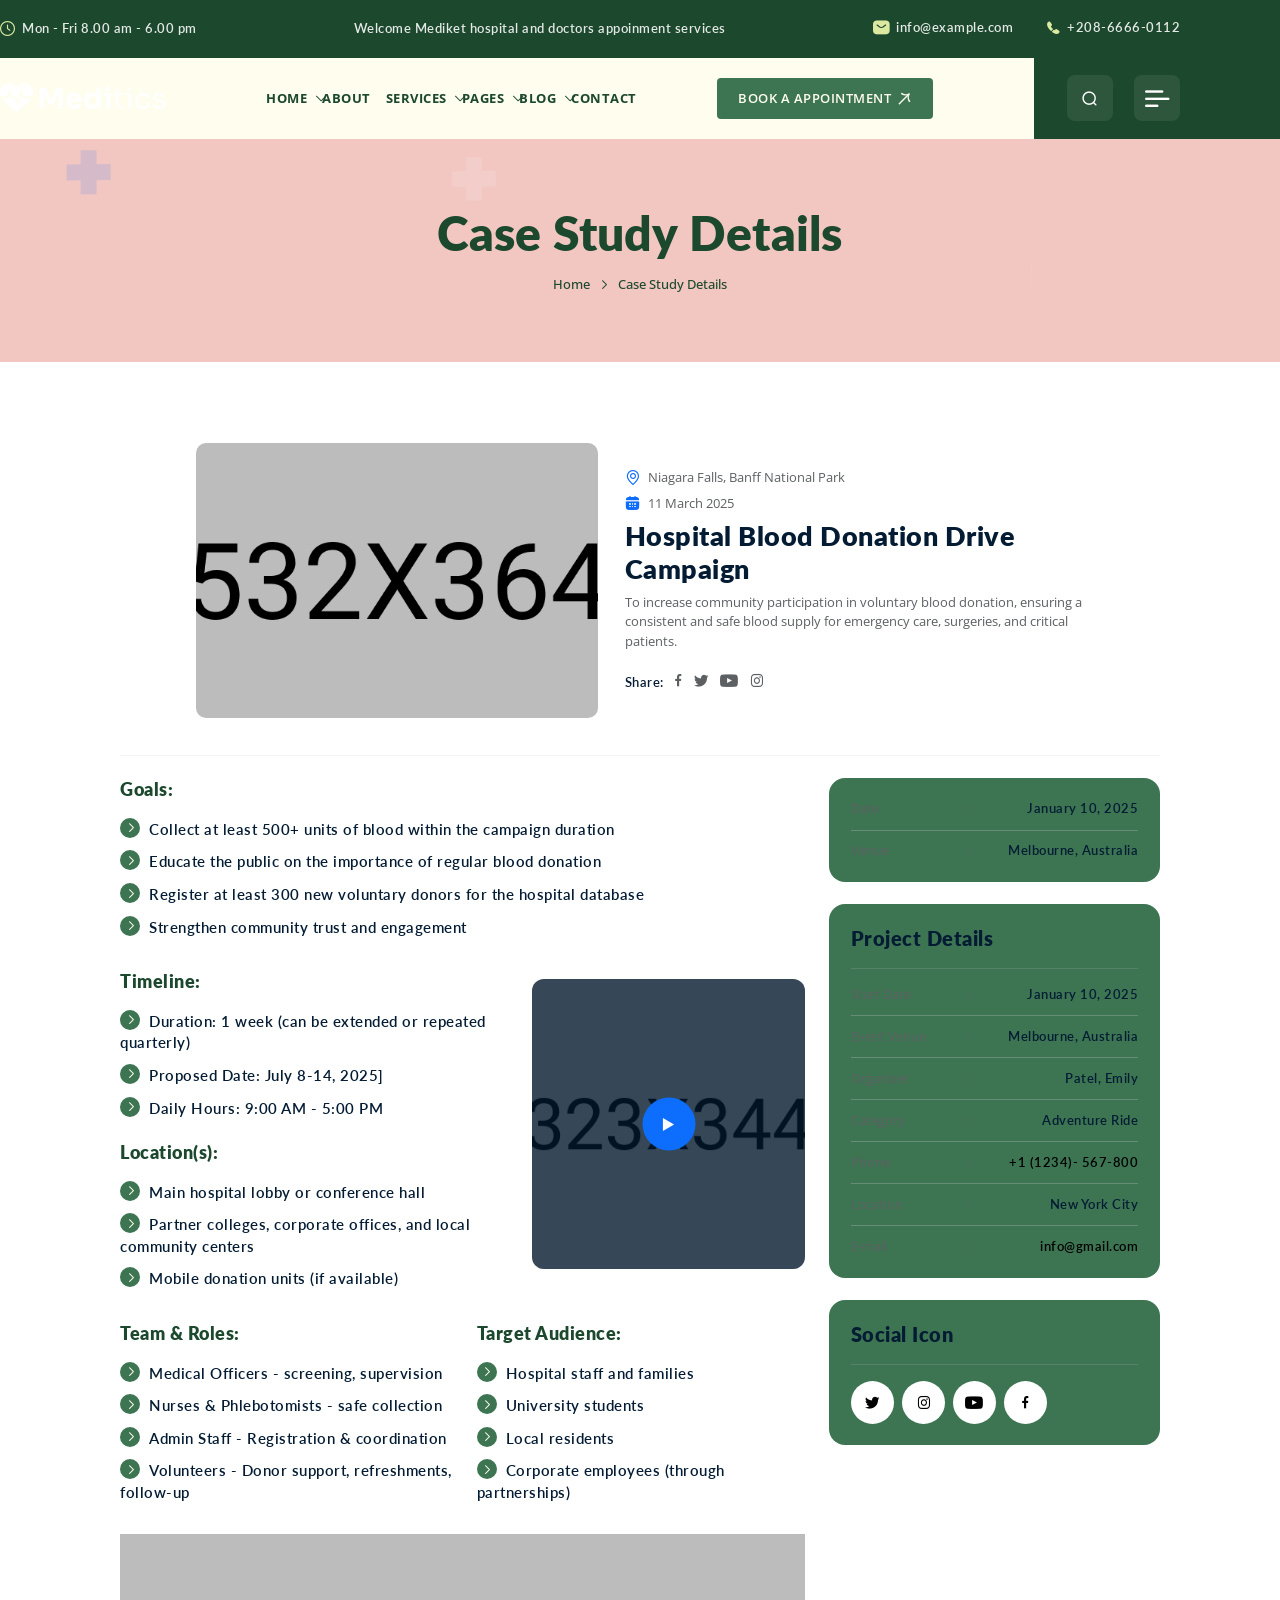
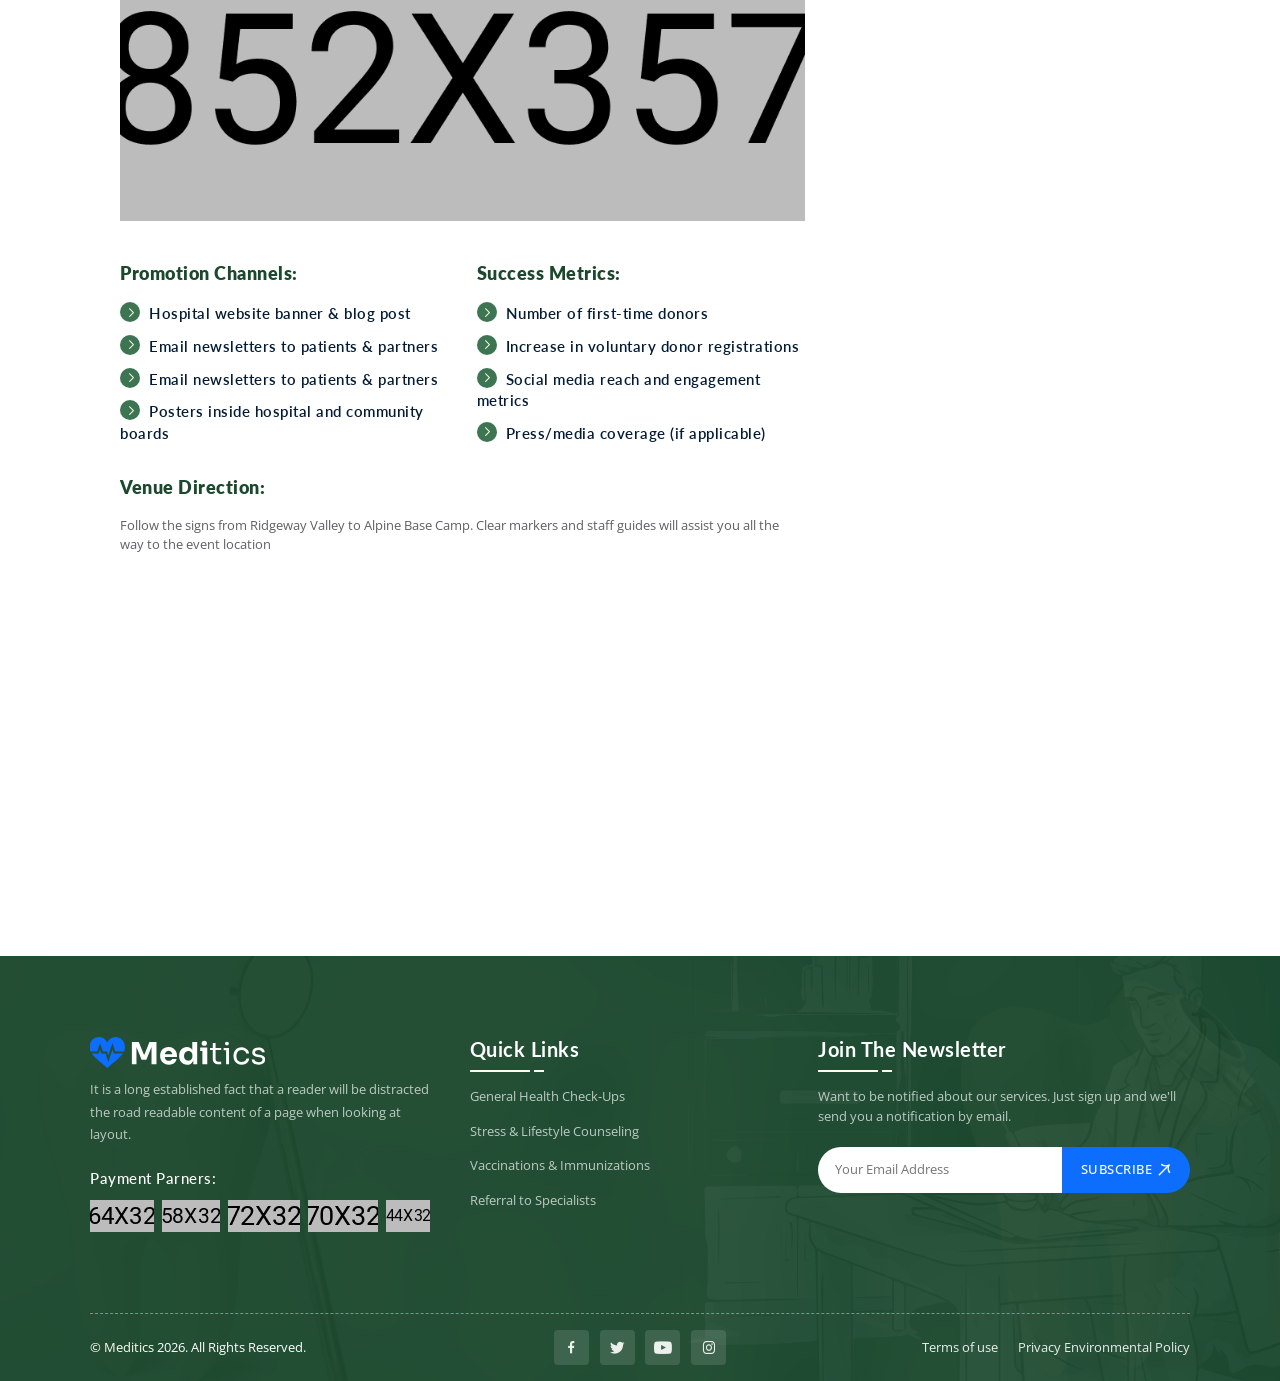
<file: case-study-details.html>
<!DOCTYPE html>
<html lang="en">

<head>
    <meta charset="UTF-8">
    <meta name="viewport" content="width=device-width, initial-scale=1.0">
    <title>Meditics</title>

    <!-- libraries CSS -->
    <!-- <link rel="stylesheet" href="assets/icon/flaticon_digicom.css"> -->
    <link rel="stylesheet" href="assets/icon/flaticon_err.css">
    <link rel="stylesheet" href="assets/vendor/bootstrap/bootstrap.min.css">
    <link rel="stylesheet" href="assets/vendor/splide/splide.min.css">
    <link rel="stylesheet" href="assets/vendor/swiper/swiper-bundle.min.css">
    <link rel="stylesheet" href="assets/vendor/animate-wow/animate.min.css">
    <link rel="stylesheet" href="assets/vendor/slim-select/slimselect.css">

    <!-- custom CSS -->
    <link rel="stylesheet" href="assets/css/style.css">
</head>

<body>
    <div class="preloader" id="preloader">
        <div class="loader"></div>
    </div>

    <!-- SIDEBAR SECTION START -->
    <div class="ul-sidebar">
        <!-- header -->
        <div class="ul-sidebar-header">
            <div class="ul-sidebar-header-logo">
                <a href="index.html">
                    <img src="assets/img/logo.svg" alt="logo" class="logo">
                </a>
            </div>
            <!-- sidebar closer -->
            <button class="ul-sidebar-closer"><i class="flaticon-close"></i></button>
        </div>

        <div class="ul-sidebar-header-nav-wrapper d-block d-lg-none"></div>

        <!-- sidebar content -->
        <div>
            <div class="ul-sidebar-txt-block">
                <span class="title ul-sidebar-footer-title">About Us</span>
                <p class="descr">Lorem ipsum dolor sit amet consectetur adipisicing elit. Enim odio eveniet ex dicta beatae, repellat voluptatibus ratione alias modi maxime, quaerat sed iste nihil molestiae numquam unde fuga qui velit!</p>
            </div>

            <div class="ul-sidebar-txt-block">
                <span class="title ul-sidebar-footer-title">Location</span>
                <p class="descr"><i class="flaticon-pin"></i><span>123 Main Street, New York, NY 10012</span></p>
            </div>

            <div class="ul-sidebar-txt-block">
                <span class="title ul-sidebar-footer-title">Contact Us</span>
                <p class="descr"><i class="flaticon-call"></i><a href="tel:1234567890">123-456-7890</a></p>
            </div>
        </div>

        <!-- sidebar footer -->
        <div class="ul-sidebar-footer">
            <span class="ul-sidebar-footer-title">Follow us</span>

            <div class="ul-sidebar-footer-social">
                <a href="#"><i class="flaticon-facebook"></i></a>
                <a href="#"><i class="flaticon-twitter"></i></a>
                <a href="#"><i class="flaticon-instagram"></i></a>
                <a href="#"><i class="flaticon-youtube"></i></a>
            </div>
        </div>
    </div>
    <!-- SIDEBAR SECTION END -->


    <!-- SEARCH MODAL SECTION START -->
    <div class="ul-search-form-wrapper flex-grow-1 flex-shrink-0">
        <button class="ul-search-closer"><i class="flaticon-close"></i></button>

        <form action="#" class="ul-search-form">
            <div class="ul-search-form-right">
                <input type="search" name="search" id="ul-search" placeholder="Search Here">
                <button type="submit"><span class="icon"><i class="flaticon-search"></i></span></button>
            </div>
        </form>
    </div>
    <!-- SEARCH MODAL SECTION END -->


    <!-- HEADER SECTION START -->
    <header class="ul-header ul-2-header">
        <div class="ul-header-top ul-2-header-top">
            <div class="ul-2-header-container">
                <div class="row row-cols-xxl-3 align-items-center gy-2">
                    <div class="col-xxl col-sm col-12">
                        <div class="ul-header-top-infos">
                            <span class="ul-header-top-info">
                                <i class="flaticon-clock"></i>
                                <span class="txt">
                                    <span class="value">Mon - Fri 8.00 am - 6.00 pm</span>
                                </span>
                            </span>
                        </div>
                    </div>

                    <!-- header top right -->
                    <div class="col-xxl col-5 d-none d-lg-block">
                        <div class="ul-header-top-infos justify-content-center">
                            <span class="ul-header-top-info">Welcome Mediket hospital and doctors appoinment services</span>
                        </div>
                    </div>

                    <div class="col-xxl col-lg-4 col-sm col-12">
                        <div class="ul-header-top-infos justify-content-sm-end justify-content-center">
                            <span class="ul-header-top-info">
                                <span class="txt">
                                    <a href="mailto:info@example.com" class="value"><i class="flaticon-envelope"></i> info@example.com</a>
                                </span>
                            </span>
                            <span class="ul-header-top-info">
                                <span class="txt">
                                    <a href="tel:+208-6666-0112" class="value"><i class="flaticon-call"></i> +208-6666-0112</a>
                                </span>
                            </span>
                        </div>
                    </div>
                </div>
            </div>
        </div>

        <div class="ul-header-bottom ul-2-header-bottom ul-2-header-container to-be-sticky">
            <div class="ul-header-bottom-content">
                <!-- header bottom left -->
                <!-- <div class="col-2"> -->
                <div class="ul-2-header-bottom-logo-container">
                    <a href="index.html"><img src="assets/img/logo-white-2.svg" alt="logo"></a>
                </div>
                <!-- </div> -->

                <!-- header bottom center -->
                <!-- <div class="col-8"> -->
                <div class="ul-2-header-bottom-center">
                    <div class="ul-header-nav-wrapper">
                        <div class="to-go-to-sidebar-in-mobile">
                            <nav class="ul-header-nav">
                                <div class="has-sub-menu active">
                                    <a role="button">Home</a>

                                    <div class="ul-header-submenu">
                                        <ul>
                                            <li><a href="index.html">Home 1</a></li>
                                            <li><a href="index-2.html">Home 2</a></li>
                                        </ul>
                                    </div>
                                </div>
                                <a href="about.html">About</a>
                                <div class="has-sub-menu">
                                    <a role="button">Services</a>

                                    <div class="ul-header-submenu">
                                        <ul>
                                            <li><a href="services.html">Services</a></li>
                                            <li><a href="services-2.html">Services Layout 2</a></li>
                                            <li><a href="service-details.html">Service Details</a></li>
                                        </ul>
                                    </div>
                                </div>
                                <div class="has-sub-menu">
                                    <a role="button">Pages</a>

                                    <div class="ul-header-submenu">
                                        <ul>
                                            <li><a href="case-studies.html">Case Studies</a></li>
                                            <li><a href="case-study-details.html">Case Study Details</a></li>
                                            <li><a href="team.html">Team</a></li>
                                            <li><a href="team-details.html">Team Member Details</a></li>
                                            <li><a href="testimonials.html">Testimonials</a></li>
                                            <li><a href="appointment.html">Appoinment</a></li>
                                            <li><a href="404.html">404</a></li>
                                        </ul>
                                    </div>
                                </div>
                                <div class="has-sub-menu">
                                    <a role="button">Blog</a>

                                    <div class="ul-header-submenu">
                                        <ul>
                                            <li><a href="blog.html">Blogs</a></li>
                                            <li><a href="blog-2.html">Blogs Layout 2</a></li>
                                            <li><a href="blog-details.html">Blog Details</a></li>
                                        </ul>
                                    </div>
                                </div>
                                <a href="contact.html">Contact</a>
                            </nav>
                        </div>
                    </div>
                    <a href="appointment.html" class="ul-btn d-sm-inline-flex d-none">BOOK A APPOINTMENT <i class="flaticon-arrow-up-right"></i></a>
                </div>
                <!-- </div> -->

                <!-- header bottom right -->
                <!-- <div class="col-2"> -->
                <div class="ul-2-header-bottom-right">
                    <button class="ul-header-search-opener"><i class="flaticon-search"></i></button>
                    <button class="ul-header-sidebar-opener d-inline-flex"><i class="flaticon-menu"></i></button>
                </div>
                <!-- </div> -->
            </div>
        </div>
    </header>
    <!-- HEADER SECTION END -->


    <main>
        <!-- BREADCRUMBS SECTION START -->
        <section class="ul-breadcrumb">
            <div class="ul-2-container">
                <h1 class="ul-breadcrumb-title">Case Study Details</h1>

                <ul class="ul-breadcrumb-nav">
                    <li><a href="index.html">Home</a></li>
                    <li class="separator"><i class="flaticon-right-arrow"></i></li>
                    <li>Case Study Details</li>
                </ul>
            </div>
        </section>
        <!-- BREADCRUMBS SECTION END -->


        <!-- CASE STUDY DETAILS SECTION START -->
        <section class="ul-section-spacing ul-case-study-details">
            <div class="ul-container">
                <!-- top -->
                <div class="ul-case-study-details-heading">
                    <div class="ul-case-study-details-heading-img">
                        <img src="assets/img/case-study-details-heading-img.jpg" alt="Image">
                    </div>
                    <div class="ul-case-study-details-heading-txt">
                        <span class="ul-case-study-details-info"><i class="flaticon-pin"></i> Niagara Falls, Banff National Park</span>
                        <span class="ul-case-study-details-info"><i class="flaticon-calendar"></i> 11 March 2025</span>
                        <h2 class="ul-case-study-details-title">Hospital Blood Donation Drive Campaign</h2>
                        <p class="ul-case-study-details-descr">To increase community participation in voluntary blood donation, ensuring a consistent and safe blood supply for emergency care, surgeries, and critical patients.</p>
                        <div class="ul-case-study-details-share">
                            <span class="title">Share:</span>
                            <div class="ul-case-study-details-share-links">
                                <a href="#"><i class="flaticon-facebook"></i></a>
                                <a href="#"><i class="flaticon-twitter"></i></a>
                                <a href="#"><i class="flaticon-youtube"></i></a>
                                <a href="#"><i class="flaticon-instagram"></i></a>
                            </div>
                        </div>
                    </div>
                </div>

                <div class="row">
                    <div class="col-lg-8 col-md-7">
                        <div class="ul-case-study-details-txt ul-service-details-txt">
                            <h3>Goals:</h3>
                            <ul>
                                <li>Collect at least 500+ units of blood within the campaign duration</li>
                                <li>Educate the public on the importance of regular blood donation</li>
                                <li>Register at least 300 new voluntary donors for the hospital database</li>
                                <li>Strengthen community trust and engagement</li>
                            </ul>

                            <div class="ul-case-study-details-txt-block">
                                <div class="txt">
                                    <h3>Timeline:</h3>
                                    <ul>
                                        <li>Duration: 1 week (can be extended or repeated quarterly)</li>
                                        <li>Proposed Date: July 8-14, 2025]</li>
                                        <li>Daily Hours: 9:00 AM - 5:00 PM</li>
                                    </ul>

                                    <h3> Location(s):</h3>
                                    <ul>
                                        <li>Main hospital lobby or conference hall</li>
                                        <li>Partner colleges, corporate offices, and local community centers</li>
                                        <li>Mobile donation units (if available)</li>
                                    </ul>
                                </div>
                                <div class="ul-case-study-details-txt-block-video-cover">
                                    <img src="assets/img/case-study-details-video-cover.jpg" alt="video cover">
                                    <a href="https://www.youtube.com/watch?v=example" data-fslightbox="case-study-video">
                                        <i class="flaticon-play-button"></i>
                                    </a>
                                </div>
                            </div>

                            <div class="ul-case-study-details-txt-block-2">
                                <div>
                                    <h3>Team & Roles:</h3>

                                    <ul>
                                        <li>Medical Officers - screening, supervision</li>
                                        <li>Nurses & Phlebotomists - safe collection</li>
                                        <li>Admin Staff - Registration & coordination</li>
                                        <li>Volunteers - Donor support, refreshments, follow-up</li>
                                    </ul>
                                </div>
                                <div>
                                    <h3>Target Audience:</h3>

                                    <ul>
                                        <li>Hospital staff and families</li>
                                        <li>University students</li>
                                        <li>Local residents</li>
                                        <li>Corporate employees (through partnerships)</li>
                                    </ul>
                                </div>

                                <div class="ul-case-study-details-txt-block-img">
                                    <img src="assets/img/case-study-details-inner.jpg" alt="image">
                                </div>

                                <div>
                                    <h3>Promotion Channels:</h3>
                                    <ul>
                                        <li>Hospital website banner & blog post</li>
                                        <li>Email newsletters to patients & partners</li>
                                        <li>Email newsletters to patients & partners</li>
                                        <li>Posters inside hospital and community boards</li>
                                    </ul>
                                </div>
                                <div>
                                    <h3>Success Metrics:</h3>
                                    <ul>
                                        <li>Number of first-time donors</li>
                                        <li>Increase in voluntary donor registrations</li>
                                        <li>Social media reach and engagement metrics</li>
                                        <li>Press/media coverage (if applicable)</li>
                                    </ul>
                                </div>
                            </div>

                            <h3>Venue Direction:</h3>
                            <p>Follow the signs from Ridgeway Valley to Alpine Base Camp. Clear markers and staff guides will assist you all the way to the event location</p>

                            <iframe src="https://www.google.com/maps/embed?pb=!1m18!1m12!1m3!1d3650.8380273371417!2d90.4229417761797!3d23.788781487300124!2m3!1f0!2f0!3f0!3m2!1i1024!2i768!4f13.1!3m3!1m2!1s0x3755c7bdc620b4b3%3A0x79962f7164b3b694!2sWest%20Wind%20Point%2C%20Bir%20Uttam%20Rafiqul%20Islam%20Ave%2C%20Dhaka%201212!5e0!3m2!1sen!2sbd!4v1748777020609!5m2!1sen!2sbd" allowfullscreen="" loading="lazy" referrerpolicy="no-referrer-when-downgrade"></iframe>
                        </div>
                    </div>

                    <!-- sidebar -->
                    <div class="col-lg-4 col-md-5">
                        <div class="ul-case-study-details-sidebar">
                            <!-- sidebar widget -->
                            <div class="ul-service-details-sidebar-widget">
                                <ul class="ul-service-details-sidebar-widget-list">
                                    <li class="ul-case-study-details-sidebar-info"><span class="key">Date</span><span>:</span><span class="value">January 10, 2025</span></li>
                                    <li class="ul-case-study-details-sidebar-info"><span class="key">Venue</span><span>:</span><span class="value">Melbourne, Australia</span></li>
                                </ul>
                            </div>

                            <!-- sidebar widget -->
                            <div class="ul-service-details-sidebar-widget">
                                <span class="ul-service-details-sidebar-widget-title">Project Details</span>
                                <ul class="ul-service-details-sidebar-widget-list">
                                    <li class="ul-case-study-details-sidebar-info"><span class="key">Start Date </span><span>:</span><span class="value">January 10, 2025</span></li>
                                    <li class="ul-case-study-details-sidebar-info"><span class="key">Event Venue </span><span>:</span><span class="value">Melbourne, Australia</span></li>
                                    <li class="ul-case-study-details-sidebar-info"><span class="key">Organizer</span><span>:</span><span class="value">Patel, Emily</span></li>
                                    <li class="ul-case-study-details-sidebar-info"><span class="key">Category</span><span>:</span><span class="value">Adventure Ride</span></li>
                                    <li class="ul-case-study-details-sidebar-info"><span class="key">Phone</span><span>:</span><span class="value"><a href="tel:123456789"> +1 (1234)- 567-800</a></span></li>
                                    <li class="ul-case-study-details-sidebar-info"><span class="key">Location</span><span>:</span><span class="value">New York City</span></li>
                                    <li class="ul-case-study-details-sidebar-info"><span class="key">E-mail</span><span>:</span><span class="value"><a href="mailto:info@gmail.com">info@gmail.com</a></span></li>
                                </ul>
                            </div>

                            <!-- sidebar widget -->
                            <div class="ul-service-details-sidebar-widget">
                                <span class="ul-service-details-sidebar-widget-title">Social Icon</span>
                                <ul class="ul-case-study-details-sidebar-socials">
                                    <li><a href="#"><i class="flaticon-twitter"></i></a></li>
                                    <li><a href="#"><i class="flaticon-instagram"></i></a></li>
                                    <li><a href="#"><i class="flaticon-youtube"></i></a></li>
                                    <li><a href="#"><i class="flaticon-facebook"></i></a></li>
                                </ul>
                            </div>
                        </div>
                    </div>
                </div>
            </div>
        </section>
        <!-- CASE STUDY DETAILS SECTION END -->
    </main>

    <!-- FOOTER SECTION START -->
    <footer class="ul-footer ul-2-footer">
        <div class="ul-2-container">
            <!-- footer top -->
            <div class="ul-footer-top ul-section-spacing">
                <div class="ul-footer-top-wrapper wow animate__fadeInUp">
                    <div class="ul-footer-about ul-2-footer-about">
                        <a href="index.html" class="logo-wrapper"><img src="assets/img/logo-white.svg" alt="logo"></a>
                        <p class="ul-footer-about-txt">It is a long established fact that a reader will be distracted the road readable content of a page when looking at layout. </p>

                        <div class="ul-2-footer-payment-methods-wrapper">
                            <span class="title">Payment Parners:</span>
                            <div class="ul-footer-bottom-payment-methods justify-content-start">
                                <img src="assets/img/payment-method-1.png" alt="Payment Method Logo">
                                <img src="assets/img/payment-method-2.png" alt="Payment Method Logo">
                                <img src="assets/img/payment-method-3.png" alt="Payment Method Logo">
                                <img src="assets/img/payment-method-4.png" alt="Payment Method Logo">
                                <img src="assets/img/payment-method-5.png" alt="Payment Method Logo">
                            </div>
                        </div>
                    </div>

                    <div class="ul-footer-widget">
                        <h3 class="ul-footer-widget-title">Quick Links</h3>

                        <div class="ul-footer-widget-links">
                            <a href="service-details.html">General Health Check-Ups</a>
                            <a href="service-details.html">Stress & Lifestyle Counseling</a>
                            <a href="service-details.html">Vaccinations & Immunizations</a>
                            <a href="service-details.html">Referral to Specialists</a>
                        </div>
                    </div>

                    <div class="ul-footer-widget ul-2-footer-newsletter-widget">
                        <h3 class="ul-footer-widget-title">Join The Newsletter</h3>
                        <p class="ul-2-footer-newsletter-widget-descr">Want to be notified about our services. Just sign up and we'll send you a notification by email.</p>

                        <form action="#" class="ul-footer-nwsltr-form">
                            <div class="top">
                                <input type="email" name="email" id="nwsltr-email" placeholder="Your Email Address" class="ul-nwsltr-input">
                                <button type="submit">SUBSCRIBE <i class="flaticon-arrow-up-right"></i></button>
                            </div>
                        </form>
                    </div>
                </div>
            </div>

            <!-- footer bottom -->
            <div class="ul-footer-bottom">
                <div class="row row-cols-lg-3 row-cols-md-2 row-cols-1 align-items-center gy-4">
                    <div class="col order-1">
                        <p class="copyright-txt">&copy; <span class="colored">Meditics</span>
                            <script>document.write(new Date().getFullYear())</script>. All Rights Reserved.
                        </p>
                    </div>

                    <div class="col-lg col-md-12  order-3 order-lg-2">
                        <div class="ul-footer-socials justify-content-center mt-0">
                            <a href="#"><i class="flaticon-facebook"></i></a>
                            <a href="#"><i class="flaticon-twitter"></i></a>
                            <a href="#"><i class="flaticon-youtube"></i></a>
                            <a href="#"><i class="flaticon-instagram"></i></a>
                        </div>
                    </div>

                    <!-- links -->
                    <div class="col order-2 order-lg-3">
                        <div class="ul-footer-bottom-links">
                            <a href="#">Terms of use</a>
                            <a href="#">Privacy Environmental Policy</a>
                        </div>
                    </div>
                </div>
            </div>
        </div>

        <div class="ul-2-footer-vectors">
            <img src="assets/img/footer-2-vector.svg" alt="vector" class="vector-1">
        </div>
    </footer>
    <!-- FOOTER SECTION END -->

    <!-- libraries JS -->
    <script src="assets/vendor/bootstrap/bootstrap.bundle.min.js"></script>
    <script src="assets/vendor/splide/splide.min.js"></script>
    <script src="assets/vendor/splide/splide-extension-auto-scroll.min.js"></script>
    <script src="assets/vendor/swiper/swiper-bundle.min.js"></script>
    <script src="assets/vendor/animate-wow/wow.min.js"></script>
    <script src="assets/vendor/fslightbox/fslightbox.js"></script>
    <script src="assets/vendor/slim-select/slimselect.min.js"></script>
    <script src="assets/vendor/masonary/masonry.pkgd.min.js"></script>


    <!-- custom JS -->
    <script src="assets/js/main.js"></script>
    <script src="assets/js/tab.js"></script>
    <script src="assets/js/accordion.js"></script>
    <script src="assets/js/progressbar.js"></script>

</body>
</file>
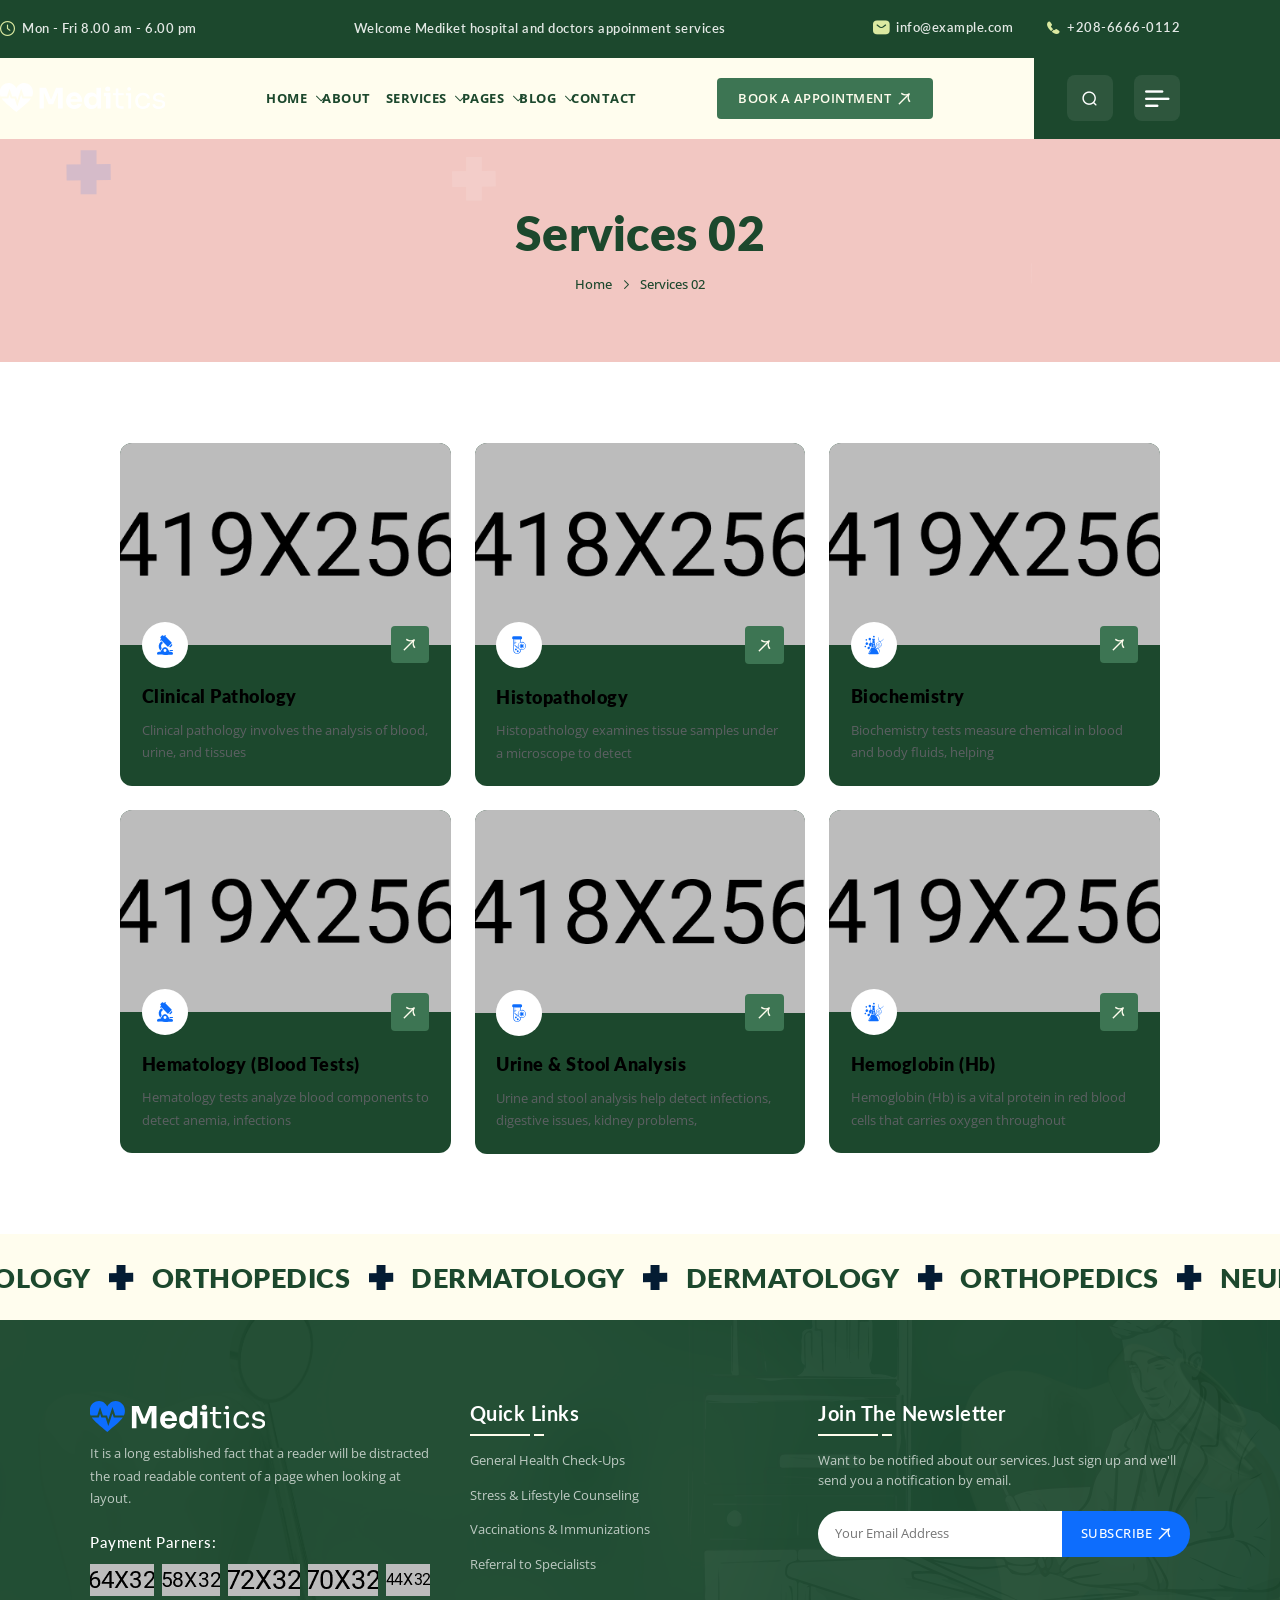
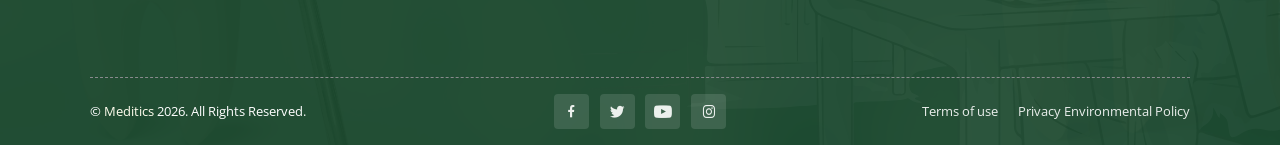
<file: services-2.html>
<!DOCTYPE html>
<html lang="en">

<head>
    <meta charset="UTF-8">
    <meta name="viewport" content="width=device-width, initial-scale=1.0">
    <title>Meditics</title>

    <!-- libraries CSS -->
    <!-- <link rel="stylesheet" href="assets/icon/flaticon_digicom.css"> -->
    <link rel="stylesheet" href="assets/icon/flaticon_err.css">
    <link rel="stylesheet" href="assets/vendor/bootstrap/bootstrap.min.css">
    <link rel="stylesheet" href="assets/vendor/splide/splide.min.css">
    <link rel="stylesheet" href="assets/vendor/swiper/swiper-bundle.min.css">
    <link rel="stylesheet" href="assets/vendor/animate-wow/animate.min.css">
    <link rel="stylesheet" href="assets/vendor/slim-select/slimselect.css">

    <!-- custom CSS -->
    <link rel="stylesheet" href="assets/css/style.css">
</head>

<body>
    <div class="preloader" id="preloader">
        <div class="loader"></div>
    </div>

    <!-- SIDEBAR SECTION START -->
    <div class="ul-sidebar">
        <!-- header -->
        <div class="ul-sidebar-header">
            <div class="ul-sidebar-header-logo">
                <a href="index.html">
                    <img src="assets/img/logo.svg" alt="logo" class="logo">
                </a>
            </div>
            <!-- sidebar closer -->
            <button class="ul-sidebar-closer"><i class="flaticon-close"></i></button>
        </div>

        <div class="ul-sidebar-header-nav-wrapper d-block d-lg-none"></div>

        <!-- sidebar content -->
        <div>
            <div class="ul-sidebar-txt-block">
                <span class="title ul-sidebar-footer-title">About Us</span>
                <p class="descr">Lorem ipsum dolor sit amet consectetur adipisicing elit. Enim odio eveniet ex dicta beatae, repellat voluptatibus ratione alias modi maxime, quaerat sed iste nihil molestiae numquam unde fuga qui velit!</p>
            </div>

            <div class="ul-sidebar-txt-block">
                <span class="title ul-sidebar-footer-title">Location</span>
                <p class="descr"><i class="flaticon-pin"></i><span>123 Main Street, New York, NY 10012</span></p>
            </div>

            <div class="ul-sidebar-txt-block">
                <span class="title ul-sidebar-footer-title">Contact Us</span>
                <p class="descr"><i class="flaticon-call"></i><a href="tel:1234567890">123-456-7890</a></p>
            </div>
        </div>

        <!-- sidebar footer -->
        <div class="ul-sidebar-footer">
            <span class="ul-sidebar-footer-title">Follow us</span>

            <div class="ul-sidebar-footer-social">
                <a href="#"><i class="flaticon-facebook"></i></a>
                <a href="#"><i class="flaticon-twitter"></i></a>
                <a href="#"><i class="flaticon-instagram"></i></a>
                <a href="#"><i class="flaticon-youtube"></i></a>
            </div>
        </div>
    </div>
    <!-- SIDEBAR SECTION END -->


    <!-- SEARCH MODAL SECTION START -->
    <div class="ul-search-form-wrapper flex-grow-1 flex-shrink-0">
        <button class="ul-search-closer"><i class="flaticon-close"></i></button>

        <form action="#" class="ul-search-form">
            <div class="ul-search-form-right">
                <input type="search" name="search" id="ul-search" placeholder="Search Here">
                <button type="submit"><span class="icon"><i class="flaticon-search"></i></span></button>
            </div>
        </form>
    </div>
    <!-- SEARCH MODAL SECTION END -->


    <!-- HEADER SECTION START -->
    <header class="ul-header ul-2-header">
        <div class="ul-header-top ul-2-header-top">
            <div class="ul-2-header-container">
                <div class="row row-cols-xxl-3 align-items-center gy-2">
                    <div class="col-xxl col-sm col-12">
                        <div class="ul-header-top-infos">
                            <span class="ul-header-top-info">
                                <i class="flaticon-clock"></i>
                                <span class="txt">
                                    <span class="value">Mon - Fri 8.00 am - 6.00 pm</span>
                                </span>
                            </span>
                        </div>
                    </div>

                    <!-- header top right -->
                    <div class="col-xxl col-5 d-none d-lg-block">
                        <div class="ul-header-top-infos justify-content-center">
                            <span class="ul-header-top-info">Welcome Mediket hospital and doctors appoinment services</span>
                        </div>
                    </div>

                    <div class="col-xxl col-lg-4 col-sm col-12">
                        <div class="ul-header-top-infos justify-content-sm-end justify-content-center">
                            <span class="ul-header-top-info">
                                <span class="txt">
                                    <a href="mailto:info@example.com" class="value"><i class="flaticon-envelope"></i> info@example.com</a>
                                </span>
                            </span>
                            <span class="ul-header-top-info">
                                <span class="txt">
                                    <a href="tel:+208-6666-0112" class="value"><i class="flaticon-call"></i> +208-6666-0112</a>
                                </span>
                            </span>
                        </div>
                    </div>
                </div>
            </div>
        </div>

        <div class="ul-header-bottom ul-2-header-bottom ul-2-header-container to-be-sticky">
            <div class="ul-header-bottom-content">
                <!-- header bottom left -->
                <!-- <div class="col-2"> -->
                <div class="ul-2-header-bottom-logo-container">
                    <a href="index.html"><img src="assets/img/logo-white-2.svg" alt="logo"></a>
                </div>
                <!-- </div> -->

                <!-- header bottom center -->
                <!-- <div class="col-8"> -->
                <div class="ul-2-header-bottom-center">
                    <div class="ul-header-nav-wrapper">
                        <div class="to-go-to-sidebar-in-mobile">
                            <nav class="ul-header-nav">
                                <div class="has-sub-menu active">
                                    <a role="button">Home</a>

                                    <div class="ul-header-submenu">
                                        <ul>
                                            <li><a href="index.html">Home 1</a></li>
                                            <li><a href="index-2.html">Home 2</a></li>
                                        </ul>
                                    </div>
                                </div>
                                <a href="about.html">About</a>
                                <div class="has-sub-menu">
                                    <a role="button">Services</a>

                                    <div class="ul-header-submenu">
                                        <ul>
                                            <li><a href="services.html">Services</a></li>
                                            <li><a href="services-2.html">Services Layout 2</a></li>
                                            <li><a href="service-details.html">Service Details</a></li>
                                        </ul>
                                    </div>
                                </div>
                                <div class="has-sub-menu">
                                    <a role="button">Pages</a>

                                    <div class="ul-header-submenu">
                                        <ul>
                                            <li><a href="case-studies.html">Case Studies</a></li>
                                            <li><a href="case-study-details.html">Case Study Details</a></li>
                                            <li><a href="team.html">Team</a></li>
                                            <li><a href="team-details.html">Team Member Details</a></li>
                                            <li><a href="testimonials.html">Testimonials</a></li>
                                            <li><a href="appointment.html">Appoinment</a></li>
                                            <li><a href="404.html">404</a></li>
                                        </ul>
                                    </div>
                                </div>
                                <div class="has-sub-menu">
                                    <a role="button">Blog</a>

                                    <div class="ul-header-submenu">
                                        <ul>
                                            <li><a href="blog.html">Blogs</a></li>
                                            <li><a href="blog-2.html">Blogs Layout 2</a></li>
                                            <li><a href="blog-details.html">Blog Details</a></li>
                                        </ul>
                                    </div>
                                </div>
                                <a href="contact.html">Contact</a>
                            </nav>
                        </div>
                    </div>
                    <a href="appointment.html" class="ul-btn d-sm-inline-flex d-none">BOOK A APPOINTMENT <i class="flaticon-arrow-up-right"></i></a>
                </div>
                <!-- </div> -->

                <!-- header bottom right -->
                <!-- <div class="col-2"> -->
                <div class="ul-2-header-bottom-right">
                    <button class="ul-header-search-opener"><i class="flaticon-search"></i></button>
                    <button class="ul-header-sidebar-opener d-inline-flex"><i class="flaticon-menu"></i></button>
                </div>
                <!-- </div> -->
            </div>
        </div>
    </header>
    <!-- HEADER SECTION END -->


    <main>
        <!-- BREADCRUMBS SECTION START -->
        <section class="ul-breadcrumb">
            <div class="ul-2-container">
                <h1 class="ul-breadcrumb-title">Services 02</h1>

                <ul class="ul-breadcrumb-nav">
                    <li><a href="index.html">Home</a></li>
                    <li class="separator"><i class="flaticon-right-arrow"></i></li>
                    <li>Services 02</li>
                </ul>
            </div>
        </section>
        <!-- BREADCRUMBS SECTION END -->


        <!-- SERVICES SECTION START -->
        <section class="ul-services ul-inner-services ul-section-spacing">
            <div class="ul-container">
                <!-- services slider -->
                <div class="row row-cols-md-3 row-cols-sm-2 row-cols-1 gy-4">
                    <!-- single service -->
                    <div class="col">
                        <div class="ul-inner-service-2">
                            <div class="ul-inner-service-2-img">
                                <img src="assets/img/service-1.jpg" alt="Service Image">
                                <div class="ul-inner-service-2-btn-wrapper">
                                    <div class="ul-service-icon">
                                        <svg height="24" viewBox="0 0 512 512" width="24" xmlns="http://www.w3.org/2000/svg">
                                            <g id="MEDICAL1">
                                                <path d="m155.69 142.29 6.39-6.39 157.69 157.7a16.05 16.05 0 0 0 22.69 0l80.81-80.82a16 16 0 0 0 0-22.69l-157.69-157.69 6.42-6.4a15.24 15.24 0 1 0 -21.59-21.54l-25.41 25.38-14.5-14.51a23.87 23.87 0 0 0 -33.74 0l-31.76 31.79a23.84 23.84 0 0 0 0 33.73l14.5 14.51-25.37 25.37a15.24 15.24 0 0 0 21.55 21.56z" />
                                                <path d="m410.07 427.71h-39.75l-40.56-70.26c-32.78-56.78-114.74-56.78-147.52 0l-40.56 70.26h-39.75a52 52 0 0 0 -52 52 26.5 26.5 0 0 0 12.18 22.32s34.78 9.97 193.89 9.97 194.4-10.27 194.4-10.27a26.52 26.52 0 0 0 11.69-22 52 52 0 0 0 -52.02-52.02zm-154.07 9.96a38.3 38.3 0 1 1 38.31-38.3 38.3 38.3 0 0 1 -38.31 38.3z" />
                                                <path d="m381.65 411.82h66.18a12.92 12.92 0 1 0 0-25.84h-81z" />
                                                <path d="m166.65 348.45c1.34-2.32 2.77-4.57 4.26-6.75a105 105 0 0 1 35.19-136.32l-44.1-44.14a161.75 161.75 0 0 0 -26 240.39z" />
                                                <path d="m369.5 305.35a23.87 23.87 0 0 0 33.74 0l31.76-31.79a23.84 23.84 0 0 0 0-33.73l-6.67-6.67-65.52 65.52z" />
                                            </g>
                                        </svg>
                                    </div>

                                    <a href="service-details.html" class="ul-inner-service-2-btn ul-btn"><span>Read More</span> <i class="flaticon-arrow-up-right"></i></a>
                                </div>
                            </div>
                            <div class="ul-inner-service-2-txt">
                                <h3 class="ul-service-title"><a href="service-details.html">Clinical Pathology</a></h3>
                                <p class="ul-service-descr">Clinical pathology involves the analysis of blood, urine, and tissues</p>
                            </div>
                        </div>
                    </div>

                    <!-- single service -->
                    <div class="col">
                        <div class="ul-inner-service-2">
                            <div class="ul-inner-service-2-img">
                                <img src="assets/img/service-2.jpg" alt="Service Image">
                                <div class="ul-inner-service-2-btn-wrapper">
                                    <div class="ul-service-icon">
                                        <svg xmlns="http://www.w3.org/2000/svg" viewBox="0 0 64 64">
                                            <g id="Glyph">
                                                <path d="M41,22a12.9,12.9,0,0,0-3,.36V13.9A5,5,0,0,0,37,4H15a5,5,0,0,0-1,9.9V48a12,12,0,0,0,24,0v-.36A13,13,0,1,0,41,22ZM28,35a13,13,0,0,0,1,5H27a1,1,0,0,1-1-1V38a3,3,0,0,0-3-3H22a1,1,0,0,1-.71-.31A.93.93,0,0,1,21,34a3,3,0,0,0-3-3H16V28h4a1,1,0,0,0,0-2H16V24h7a1,1,0,0,0,0-2H16V20h4a1,1,0,0,0,0-2H16V14H36v9A13,13,0,0,0,28,35Zm8,13a10,10,0,0,1-20,0V33h2a1,1,0,0,1,1,1,3,3,0,0,0,3,3h1a1,1,0,0,1,1,1v1a3,3,0,0,0,3,3h3.06A13.12,13.12,0,0,0,36,47Zm5-2A11,11,0,1,1,52,35,11,11,0,0,1,41,46Zm7-12H45.9a5,5,0,0,0-.73-1.75l1.49-1.49a1,1,0,1,0-1.42-1.42l-1.49,1.49A5,5,0,0,0,42,30.1V28a1,1,0,0,0-2,0v2.1a5,5,0,0,0-1.75.73l-1.49-1.49a1,1,0,1,0-1.42,1.42l1.49,1.49A5,5,0,0,0,36.1,34H34a1,1,0,0,0,0,2h2.1a5,5,0,0,0,.73,1.75l-1.49,1.49a1,1,0,0,0,0,1.42,1,1,0,0,0,1.42,0l1.49-1.49A5,5,0,0,0,40,39.9V42a1,1,0,0,0,2,0V39.9a5,5,0,0,0,1.75-.73l1.49,1.49a1,1,0,0,0,1.42,0,1,1,0,0,0,0-1.42l-1.49-1.49A5,5,0,0,0,45.9,36H48a1,1,0,0,0,0-2ZM22,43a3,3,0,1,0,3,3A3,3,0,0,0,22,43Zm6,6a3,3,0,1,0,3,3A3,3,0,0,0,28,49Z" />
                                            </g>
                                        </svg>
                                    </div>

                                    <a href="service-details.html" class="ul-inner-service-2-btn ul-btn"><span>Read More</span> <i class="flaticon-arrow-up-right"></i></a>
                                </div>
                            </div>
                            <div class="ul-inner-service-2-txt">
                                <h3 class="ul-service-title"><a href="service-details.html">Histopathology</a></h3>
                                <p class="ul-service-descr">Histopathology examines tissue samples under a microscope to detect</p>
                            </div>
                        </div>
                    </div>

                    <!-- single service -->
                    <div class="col">
                        <div class="ul-inner-service-2">
                            <div class="ul-inner-service-2-img">
                                <img src="assets/img/service-3.jpg" alt="Service Image">
                                <div class="ul-inner-service-2-btn-wrapper">
                                    <div class="ul-service-icon">
                                        <svg id="Layer_1" height="24" viewBox="0 0 512 512" width="512" xmlns="http://www.w3.org/2000/svg" data-name="Layer 1">
                                            <path d="m252.11 273.155a9.464 9.464 0 0 0 -9.513 9.386 9.273 9.273 0 0 0 2.767 6.626 9.51 9.51 0 0 0 6.741 2.77h.006a9.511 9.511 0 0 0 6.738-2.761 9.275 9.275 0 0 0 2.776-6.624 9.465 9.465 0 0 0 -9.509-9.4z" />
                                            <path d="m245.375 229.5a5.178 5.178 0 0 0 5.215-5.125 5.054 5.054 0 0 0 -1.51-3.612 5.224 5.224 0 0 0 -3.7-1.52 5.179 5.179 0 0 0 -5.215 5.125 5.052 5.052 0 0 0 1.51 3.613 5.223 5.223 0 0 0 3.7 1.519z" />
                                            <path d="m216.166 118.523a5 5 0 0 1 5 5 566.361 566.361 0 0 1 -32.5 188.252c27.963-9.322 46.481-.49 64.443 8.1 15.518 7.419 31.53 15.062 55.161 11.993a566.749 566.749 0 0 1 -39.747-208.313 5 5 0 0 1 5-5h.01a11.08 11.08 0 0 0 11.133-10.99 10.863 10.863 0 0 0 -3.241-7.762 11.127 11.127 0 0 0 -7.885-3.241l-57.361-.035h-.007a11.077 11.077 0 0 0 -11.132 10.99 10.861 10.861 0 0 0 3.24 7.762 11.128 11.128 0 0 0 7.886 3.244zm55.459 164.035a19.207 19.207 0 0 1 -5.739 13.723 19.449 19.449 0 0 1 -13.774 5.656h-.012a19.449 19.449 0 0 1 -13.779-5.673 19.2 19.2 0 0 1 -5.722-13.729 19.476 19.476 0 0 1 19.513-19.38h.013a19.477 19.477 0 0 1 19.5 19.403zm-26.247-73.317h.009a15.162 15.162 0 0 1 10.741 4.423 14.985 14.985 0 0 1 4.465 10.715 15.19 15.19 0 0 1 -15.215 15.121h-.009a15.161 15.161 0 0 1 -10.741-4.422 14.983 14.983 0 0 1 -4.465-10.716 15.19 15.19 0 0 1 15.215-15.121z" />
                                            <path d="m252.648 65.27h.015a22.641 22.641 0 0 0 16.037-6.583 22.456 22.456 0 0 0 .02-31.938 22.639 22.639 0 0 0 -16.04-6.6h-.015a22.639 22.639 0 0 0 -16.034 6.583 22.458 22.458 0 0 0 -.02 31.938 22.641 22.641 0 0 0 16.037 6.6z" />
                                            <path d="m47.753 140.792a20.907 20.907 0 0 0 28.785-5.851 20.581 20.581 0 0 0 -5.9-28.654 20.909 20.909 0 0 0 -28.785 5.851 20.58 20.58 0 0 0 5.9 28.654z" />
                                            <path d="m22.856 312.172a20.9 20.9 0 0 0 28.785-5.851 20.58 20.58 0 0 0 -5.9-28.654 20.91 20.91 0 0 0 -28.785 5.851 20.58 20.58 0 0 0 5.9 28.654z" />
                                            <path d="m44.718 202.6a31.709 31.709 0 0 0 9.1 44.154 32.1 32.1 0 0 0 47.159-14.078l27.373 6.9a49.649 49.649 0 0 0 18.113 45.433l-11.723 17.183a32.265 32.265 0 0 0 -40.619 11.149 31.711 31.711 0 0 0 9.1 44.154 32.264 32.264 0 0 0 44.418-9.022 31.684 31.684 0 0 0 -4.643-40.635l11.849-17.369a50.449 50.449 0 0 0 28.676 5.41 558.508 558.508 0 0 0 21.63-91.556 50.454 50.454 0 0 0 -32.883-7.411l-12.572-63.538a31.858 31.858 0 0 0 15.545-12.252 31.711 31.711 0 0 0 -9.1-44.155 32.265 32.265 0 0 0 -44.417 9.023 31.711 31.711 0 0 0 9.1 44.154 32.057 32.057 0 0 0 17.606 5.248c.489 0 .977-.022 1.464-.044l12.606 63.708a50.043 50.043 0 0 0 -31.784 30.806l-27.275-6.876a31.8 31.8 0 0 0 -14.3-29.407 32.262 32.262 0 0 0 -44.423 9.021z" />
                                            <path d="m314.23 346.325c-.7-1.634-1.4-3.268-2.081-4.909a93.139 93.139 0 0 1 -14.413 1.162c-20.327 0-35.34-7.179-48.939-13.68-19.305-9.228-36.038-17.21-64.719-4.638a564.2 564.2 0 0 1 -31.678 68.989l-39.4 72.451a17.354 17.354 0 0 0 .329 17.3 17.715 17.715 0 0 0 15.372 8.709l231.829.143h.012a17.719 17.719 0 0 0 15.372-8.69 17.352 17.352 0 0 0 .35-17.3l-39.314-72.5q-10.082-18.592-18.709-37.876c11.209-5.118 23.706-9.2 35.964-13.081 24.935 29.191 47.614 57.148 36.426 95.819a5 5 0 1 0 9.603 2.776c12.2-42.178-11.018-72.819-35.691-101.879 36.454-11.67 72.526-25.436 84.727-67.606s-11.018-72.815-35.691-101.875c36.453-11.67 72.526-25.436 84.727-67.606a5 5 0 1 0 -9.607-2.779c-11.195 38.694-45.394 50.482-82.165 62.133-24.934-29.188-47.616-57.148-36.427-95.82a5 5 0 1 0 -9.607-2.779c-12.2 42.178 11.018 72.819 35.691 101.879-36.453 11.67-72.526 25.436-84.727 67.606s11.02 72.821 35.694 101.882a302.615 302.615 0 0 0 -32.928 12.169zm-145.788 75.517-23.854 43.858a5 5 0 1 1 -8.785-4.778l23.854-43.86a5 5 0 0 1 8.785 4.778zm14.875-27.35-3.493 6.422a5 5 0 1 1 -8.785-4.777l3.493-6.422a5 5 0 0 1 8.785 4.777zm137.754-159.438c11.195-38.695 45.394-50.482 82.165-62.134 24.936 29.192 47.616 57.149 36.427 95.82-11.195 38.695-45.394 50.482-82.165 62.133-24.936-29.192-47.616-57.148-36.427-95.819z" />
                                            <path d="m418.719 267.806a5 5 0 0 0 1.366-9.81l-76.7-21.817a5 5 0 0 0 -2.737 9.618l76.7 21.817a5.012 5.012 0 0 0 1.371.192z" />
                                            <path d="m367.191 220.274 41.3 11.747a5 5 0 1 0 2.736-9.618l-41.3-11.747a5 5 0 1 0 -2.736 9.618z" />
                                            <path d="m392.177 293.33a5 5 0 0 0 1.366-9.811l-41.3-11.747a5 5 0 1 0 -2.736 9.618l41.3 11.747a4.963 4.963 0 0 0 1.37.193z" />
                                        </svg>
                                    </div>

                                    <a href="service-details.html" class="ul-inner-service-2-btn ul-btn"><span>Read More</span> <i class="flaticon-arrow-up-right"></i></a>
                                </div>
                            </div>
                            <div class="ul-inner-service-2-txt">
                                <h3 class="ul-service-title"><a href="service-details.html">Biochemistry</a></h3>
                                <p class="ul-service-descr">Biochemistry tests measure chemical in blood and body fluids, helping</p>
                            </div>
                        </div>
                    </div>

                    <!-- single service -->
                    <div class="col">
                        <div class="ul-inner-service-2">
                            <div class="ul-inner-service-2-img">
                                <img src="assets/img/service-4.jpg" alt="Service Image">
                                <div class="ul-inner-service-2-btn-wrapper">
                                    <div class="ul-service-icon">
                                        <svg height="24" viewBox="0 0 512 512" width="24" xmlns="http://www.w3.org/2000/svg">
                                            <g id="MEDICAL">
                                                <path d="m155.69 142.29 6.39-6.39 157.69 157.7a16.05 16.05 0 0 0 22.69 0l80.81-80.82a16 16 0 0 0 0-22.69l-157.69-157.69 6.42-6.4a15.24 15.24 0 1 0 -21.59-21.54l-25.41 25.38-14.5-14.51a23.87 23.87 0 0 0 -33.74 0l-31.76 31.79a23.84 23.84 0 0 0 0 33.73l14.5 14.51-25.37 25.37a15.24 15.24 0 0 0 21.55 21.56z" />
                                                <path d="m410.07 427.71h-39.75l-40.56-70.26c-32.78-56.78-114.74-56.78-147.52 0l-40.56 70.26h-39.75a52 52 0 0 0 -52 52 26.5 26.5 0 0 0 12.18 22.32s34.78 9.97 193.89 9.97 194.4-10.27 194.4-10.27a26.52 26.52 0 0 0 11.69-22 52 52 0 0 0 -52.02-52.02zm-154.07 9.96a38.3 38.3 0 1 1 38.31-38.3 38.3 38.3 0 0 1 -38.31 38.3z" />
                                                <path d="m381.65 411.82h66.18a12.92 12.92 0 1 0 0-25.84h-81z" />
                                                <path d="m166.65 348.45c1.34-2.32 2.77-4.57 4.26-6.75a105 105 0 0 1 35.19-136.32l-44.1-44.14a161.75 161.75 0 0 0 -26 240.39z" />
                                                <path d="m369.5 305.35a23.87 23.87 0 0 0 33.74 0l31.76-31.79a23.84 23.84 0 0 0 0-33.73l-6.67-6.67-65.52 65.52z" />
                                            </g>
                                        </svg>
                                    </div>

                                    <a href="service-details.html" class="ul-inner-service-2-btn ul-btn"><span>Read More</span> <i class="flaticon-arrow-up-right"></i></a>
                                </div>
                            </div>
                            <div class="ul-inner-service-2-txt">
                                <h3 class="ul-service-title"><a href="service-details.html">Hematology (Blood Tests)</a></h3>
                                <p class="ul-service-descr">Hematology tests analyze blood components to detect anemia, infections</p>
                            </div>
                        </div>
                    </div>

                    <!-- single service -->
                    <div class="col">
                        <div class="ul-inner-service-2">
                            <div class="ul-inner-service-2-img">
                                <img src="assets/img/service-5.jpg" alt="Service Image">
                                <div class="ul-inner-service-2-btn-wrapper">
                                    <div class="ul-service-icon">
                                        <svg xmlns="http://www.w3.org/2000/svg" viewBox="0 0 64 64">
                                            <g id="Glyph2">
                                                <path d="M41,22a12.9,12.9,0,0,0-3,.36V13.9A5,5,0,0,0,37,4H15a5,5,0,0,0-1,9.9V48a12,12,0,0,0,24,0v-.36A13,13,0,1,0,41,22ZM28,35a13,13,0,0,0,1,5H27a1,1,0,0,1-1-1V38a3,3,0,0,0-3-3H22a1,1,0,0,1-.71-.31A.93.93,0,0,1,21,34a3,3,0,0,0-3-3H16V28h4a1,1,0,0,0,0-2H16V24h7a1,1,0,0,0,0-2H16V20h4a1,1,0,0,0,0-2H16V14H36v9A13,13,0,0,0,28,35Zm8,13a10,10,0,0,1-20,0V33h2a1,1,0,0,1,1,1,3,3,0,0,0,3,3h1a1,1,0,0,1,1,1v1a3,3,0,0,0,3,3h3.06A13.12,13.12,0,0,0,36,47Zm5-2A11,11,0,1,1,52,35,11,11,0,0,1,41,46Zm7-12H45.9a5,5,0,0,0-.73-1.75l1.49-1.49a1,1,0,1,0-1.42-1.42l-1.49,1.49A5,5,0,0,0,42,30.1V28a1,1,0,0,0-2,0v2.1a5,5,0,0,0-1.75.73l-1.49-1.49a1,1,0,1,0-1.42,1.42l1.49,1.49A5,5,0,0,0,36.1,34H34a1,1,0,0,0,0,2h2.1a5,5,0,0,0,.73,1.75l-1.49,1.49a1,1,0,0,0,0,1.42,1,1,0,0,0,1.42,0l1.49-1.49A5,5,0,0,0,40,39.9V42a1,1,0,0,0,2,0V39.9a5,5,0,0,0,1.75-.73l1.49,1.49a1,1,0,0,0,1.42,0,1,1,0,0,0,0-1.42l-1.49-1.49A5,5,0,0,0,45.9,36H48a1,1,0,0,0,0-2ZM22,43a3,3,0,1,0,3,3A3,3,0,0,0,22,43Zm6,6a3,3,0,1,0,3,3A3,3,0,0,0,28,49Z" />
                                            </g>
                                        </svg>
                                    </div>

                                    <a href="service-details.html" class="ul-inner-service-2-btn ul-btn"><span>Read More</span> <i class="flaticon-arrow-up-right"></i></a>
                                </div>
                            </div>
                            <div class="ul-inner-service-2-txt">
                                <h3 class="ul-service-title"><a href="service-details.html">Urine & Stool Analysis</a></h3>
                                <p class="ul-service-descr">Urine and stool analysis help detect infections, digestive issues, kidney problems,</p>
                            </div>
                        </div>
                    </div>

                    <!-- single service -->
                    <div class="col">
                        <div class="ul-inner-service-2">
                            <div class="ul-inner-service-2-img">
                                <img src="assets/img/service-6.jpg" alt="Service Image">
                                <div class="ul-inner-service-2-btn-wrapper">
                                    <div class="ul-service-icon">
                                        <svg id="Layer_2" height="24" viewBox="0 0 512 512" width="512" xmlns="http://www.w3.org/2000/svg" data-name="Layer 1">
                                            <path d="m252.11 273.155a9.464 9.464 0 0 0 -9.513 9.386 9.273 9.273 0 0 0 2.767 6.626 9.51 9.51 0 0 0 6.741 2.77h.006a9.511 9.511 0 0 0 6.738-2.761 9.275 9.275 0 0 0 2.776-6.624 9.465 9.465 0 0 0 -9.509-9.4z" />
                                            <path d="m245.375 229.5a5.178 5.178 0 0 0 5.215-5.125 5.054 5.054 0 0 0 -1.51-3.612 5.224 5.224 0 0 0 -3.7-1.52 5.179 5.179 0 0 0 -5.215 5.125 5.052 5.052 0 0 0 1.51 3.613 5.223 5.223 0 0 0 3.7 1.519z" />
                                            <path d="m216.166 118.523a5 5 0 0 1 5 5 566.361 566.361 0 0 1 -32.5 188.252c27.963-9.322 46.481-.49 64.443 8.1 15.518 7.419 31.53 15.062 55.161 11.993a566.749 566.749 0 0 1 -39.747-208.313 5 5 0 0 1 5-5h.01a11.08 11.08 0 0 0 11.133-10.99 10.863 10.863 0 0 0 -3.241-7.762 11.127 11.127 0 0 0 -7.885-3.241l-57.361-.035h-.007a11.077 11.077 0 0 0 -11.132 10.99 10.861 10.861 0 0 0 3.24 7.762 11.128 11.128 0 0 0 7.886 3.244zm55.459 164.035a19.207 19.207 0 0 1 -5.739 13.723 19.449 19.449 0 0 1 -13.774 5.656h-.012a19.449 19.449 0 0 1 -13.779-5.673 19.2 19.2 0 0 1 -5.722-13.729 19.476 19.476 0 0 1 19.513-19.38h.013a19.477 19.477 0 0 1 19.5 19.403zm-26.247-73.317h.009a15.162 15.162 0 0 1 10.741 4.423 14.985 14.985 0 0 1 4.465 10.715 15.19 15.19 0 0 1 -15.215 15.121h-.009a15.161 15.161 0 0 1 -10.741-4.422 14.983 14.983 0 0 1 -4.465-10.716 15.19 15.19 0 0 1 15.215-15.121z" />
                                            <path d="m252.648 65.27h.015a22.641 22.641 0 0 0 16.037-6.583 22.456 22.456 0 0 0 .02-31.938 22.639 22.639 0 0 0 -16.04-6.6h-.015a22.639 22.639 0 0 0 -16.034 6.583 22.458 22.458 0 0 0 -.02 31.938 22.641 22.641 0 0 0 16.037 6.6z" />
                                            <path d="m47.753 140.792a20.907 20.907 0 0 0 28.785-5.851 20.581 20.581 0 0 0 -5.9-28.654 20.909 20.909 0 0 0 -28.785 5.851 20.58 20.58 0 0 0 5.9 28.654z" />
                                            <path d="m22.856 312.172a20.9 20.9 0 0 0 28.785-5.851 20.58 20.58 0 0 0 -5.9-28.654 20.91 20.91 0 0 0 -28.785 5.851 20.58 20.58 0 0 0 5.9 28.654z" />
                                            <path d="m44.718 202.6a31.709 31.709 0 0 0 9.1 44.154 32.1 32.1 0 0 0 47.159-14.078l27.373 6.9a49.649 49.649 0 0 0 18.113 45.433l-11.723 17.183a32.265 32.265 0 0 0 -40.619 11.149 31.711 31.711 0 0 0 9.1 44.154 32.264 32.264 0 0 0 44.418-9.022 31.684 31.684 0 0 0 -4.643-40.635l11.849-17.369a50.449 50.449 0 0 0 28.676 5.41 558.508 558.508 0 0 0 21.63-91.556 50.454 50.454 0 0 0 -32.883-7.411l-12.572-63.538a31.858 31.858 0 0 0 15.545-12.252 31.711 31.711 0 0 0 -9.1-44.155 32.265 32.265 0 0 0 -44.417 9.023 31.711 31.711 0 0 0 9.1 44.154 32.057 32.057 0 0 0 17.606 5.248c.489 0 .977-.022 1.464-.044l12.606 63.708a50.043 50.043 0 0 0 -31.784 30.806l-27.275-6.876a31.8 31.8 0 0 0 -14.3-29.407 32.262 32.262 0 0 0 -44.423 9.021z" />
                                            <path d="m314.23 346.325c-.7-1.634-1.4-3.268-2.081-4.909a93.139 93.139 0 0 1 -14.413 1.162c-20.327 0-35.34-7.179-48.939-13.68-19.305-9.228-36.038-17.21-64.719-4.638a564.2 564.2 0 0 1 -31.678 68.989l-39.4 72.451a17.354 17.354 0 0 0 .329 17.3 17.715 17.715 0 0 0 15.372 8.709l231.829.143h.012a17.719 17.719 0 0 0 15.372-8.69 17.352 17.352 0 0 0 .35-17.3l-39.314-72.5q-10.082-18.592-18.709-37.876c11.209-5.118 23.706-9.2 35.964-13.081 24.935 29.191 47.614 57.148 36.426 95.819a5 5 0 1 0 9.603 2.776c12.2-42.178-11.018-72.819-35.691-101.879 36.454-11.67 72.526-25.436 84.727-67.606s-11.018-72.815-35.691-101.875c36.453-11.67 72.526-25.436 84.727-67.606a5 5 0 1 0 -9.607-2.779c-11.195 38.694-45.394 50.482-82.165 62.133-24.934-29.188-47.616-57.148-36.427-95.82a5 5 0 1 0 -9.607-2.779c-12.2 42.178 11.018 72.819 35.691 101.879-36.453 11.67-72.526 25.436-84.727 67.606s11.02 72.821 35.694 101.882a302.615 302.615 0 0 0 -32.928 12.169zm-145.788 75.517-23.854 43.858a5 5 0 1 1 -8.785-4.778l23.854-43.86a5 5 0 0 1 8.785 4.778zm14.875-27.35-3.493 6.422a5 5 0 1 1 -8.785-4.777l3.493-6.422a5 5 0 0 1 8.785 4.777zm137.754-159.438c11.195-38.695 45.394-50.482 82.165-62.134 24.936 29.192 47.616 57.149 36.427 95.82-11.195 38.695-45.394 50.482-82.165 62.133-24.936-29.192-47.616-57.148-36.427-95.819z" />
                                            <path d="m418.719 267.806a5 5 0 0 0 1.366-9.81l-76.7-21.817a5 5 0 0 0 -2.737 9.618l76.7 21.817a5.012 5.012 0 0 0 1.371.192z" />
                                            <path d="m367.191 220.274 41.3 11.747a5 5 0 1 0 2.736-9.618l-41.3-11.747a5 5 0 1 0 -2.736 9.618z" />
                                            <path d="m392.177 293.33a5 5 0 0 0 1.366-9.811l-41.3-11.747a5 5 0 1 0 -2.736 9.618l41.3 11.747a4.963 4.963 0 0 0 1.37.193z" />
                                        </svg>
                                    </div>

                                    <a href="service-details.html" class="ul-inner-service-2-btn ul-btn"><span>Read More</span> <i class="flaticon-arrow-up-right"></i></a>
                                </div>
                            </div>
                            <div class="ul-inner-service-2-txt">
                                <h3 class="ul-service-title"><a href="service-details.html">Hemoglobin (Hb)</a></h3>
                                <p class="ul-service-descr">Hemoglobin (Hb) is a vital protein in red blood cells that carries oxygen throughout</p>
                            </div>
                        </div>
                    </div>
                </div>
            </div>
        </section>
        <!-- SERVICES SECTION END -->


        <!-- TICKER TEXT AREA START -->
        <div class="ul-ticker">
            <div class="splide ul-ticker-slider" aria-label="Ticker Slider">
                <div class="splide__track">
                    <ul class="splide__list">
                        <!-- single slide -->
                        <li class="splide__slide">
                            <p>NEUROLOGY</p>
                        </li>
                        <!-- single slide -->
                        <li class="splide__slide">
                            <p>ORTHOPEDICS</p>
                        </li>
                        <!-- single slide -->
                        <li class="splide__slide">
                            <p>DERMATOLOGY</p>
                        </li>
                        <!-- single slide -->
                        <li class="splide__slide">
                            <p>DERMATOLOGY</p>
                        </li>
                        <!-- single slide -->
                        <li class="splide__slide">
                            <p>ORTHOPEDICS</p>
                        </li>
                    </ul>
                </div>
            </div>
        </div>
        <!-- TICKER TEXT AREA END -->
    </main>

    <!-- FOOTER SECTION START -->
    <footer class="ul-footer ul-2-footer">
        <div class="ul-2-container">
            <!-- footer top -->
            <div class="ul-footer-top ul-section-spacing">
                <div class="ul-footer-top-wrapper wow animate__fadeInUp">
                    <div class="ul-footer-about ul-2-footer-about">
                        <a href="index.html" class="logo-wrapper"><img src="assets/img/logo-white.svg" alt="logo"></a>
                        <p class="ul-footer-about-txt">It is a long established fact that a reader will be distracted the road readable content of a page when looking at layout. </p>

                        <div class="ul-2-footer-payment-methods-wrapper">
                            <span class="title">Payment Parners:</span>
                            <div class="ul-footer-bottom-payment-methods justify-content-start">
                                <img src="assets/img/payment-method-1.png" alt="Payment Method Logo">
                                <img src="assets/img/payment-method-2.png" alt="Payment Method Logo">
                                <img src="assets/img/payment-method-3.png" alt="Payment Method Logo">
                                <img src="assets/img/payment-method-4.png" alt="Payment Method Logo">
                                <img src="assets/img/payment-method-5.png" alt="Payment Method Logo">
                            </div>
                        </div>
                    </div>

                    <div class="ul-footer-widget">
                        <h3 class="ul-footer-widget-title">Quick Links</h3>

                        <div class="ul-footer-widget-links">
                            <a href="service-details.html">General Health Check-Ups</a>
                            <a href="service-details.html">Stress & Lifestyle Counseling</a>
                            <a href="service-details.html">Vaccinations & Immunizations</a>
                            <a href="service-details.html">Referral to Specialists</a>
                        </div>
                    </div>

                    <div class="ul-footer-widget ul-2-footer-newsletter-widget">
                        <h3 class="ul-footer-widget-title">Join The Newsletter</h3>
                        <p class="ul-2-footer-newsletter-widget-descr">Want to be notified about our services. Just sign up and we'll send you a notification by email.</p>

                        <form action="#" class="ul-footer-nwsltr-form">
                            <div class="top">
                                <input type="email" name="email" id="nwsltr-email" placeholder="Your Email Address" class="ul-nwsltr-input">
                                <button type="submit">SUBSCRIBE <i class="flaticon-arrow-up-right"></i></button>
                            </div>
                        </form>
                    </div>
                </div>
            </div>

            <!-- footer bottom -->
            <div class="ul-footer-bottom">
                <div class="row row-cols-lg-3 row-cols-md-2 row-cols-1 align-items-center gy-4">
                    <div class="col order-1">
                        <p class="copyright-txt">&copy; <span class="colored">Meditics</span>
                            <script>document.write(new Date().getFullYear())</script>. All Rights Reserved.
                        </p>
                    </div>

                    <div class="col-lg col-md-12  order-3 order-lg-2">
                        <div class="ul-footer-socials justify-content-center mt-0">
                            <a href="#"><i class="flaticon-facebook"></i></a>
                            <a href="#"><i class="flaticon-twitter"></i></a>
                            <a href="#"><i class="flaticon-youtube"></i></a>
                            <a href="#"><i class="flaticon-instagram"></i></a>
                        </div>
                    </div>

                    <!-- links -->
                    <div class="col order-2 order-lg-3">
                        <div class="ul-footer-bottom-links">
                            <a href="#">Terms of use</a>
                            <a href="#">Privacy Environmental Policy</a>
                        </div>
                    </div>
                </div>
            </div>
        </div>

        <div class="ul-2-footer-vectors">
            <img src="assets/img/footer-2-vector.svg" alt="vector" class="vector-1">
        </div>
    </footer>
    <!-- FOOTER SECTION END -->

    <!-- libraries JS -->
    <script src="assets/vendor/bootstrap/bootstrap.bundle.min.js"></script>
    <script src="assets/vendor/splide/splide.min.js"></script>
    <script src="assets/vendor/splide/splide-extension-auto-scroll.min.js"></script>
    <script src="assets/vendor/swiper/swiper-bundle.min.js"></script>
    <script src="assets/vendor/animate-wow/wow.min.js"></script>
    <script src="assets/vendor/fslightbox/fslightbox.js"></script>
    <script src="assets/vendor/slim-select/slimselect.min.js"></script>


    <!-- custom JS -->
    <script src="assets/js/main.js"></script>
    <script src="assets/js/tab.js"></script>
    <script src="assets/js/accordion.js"></script>
    <script src="assets/js/progressbar.js"></script>

</body>
</file>
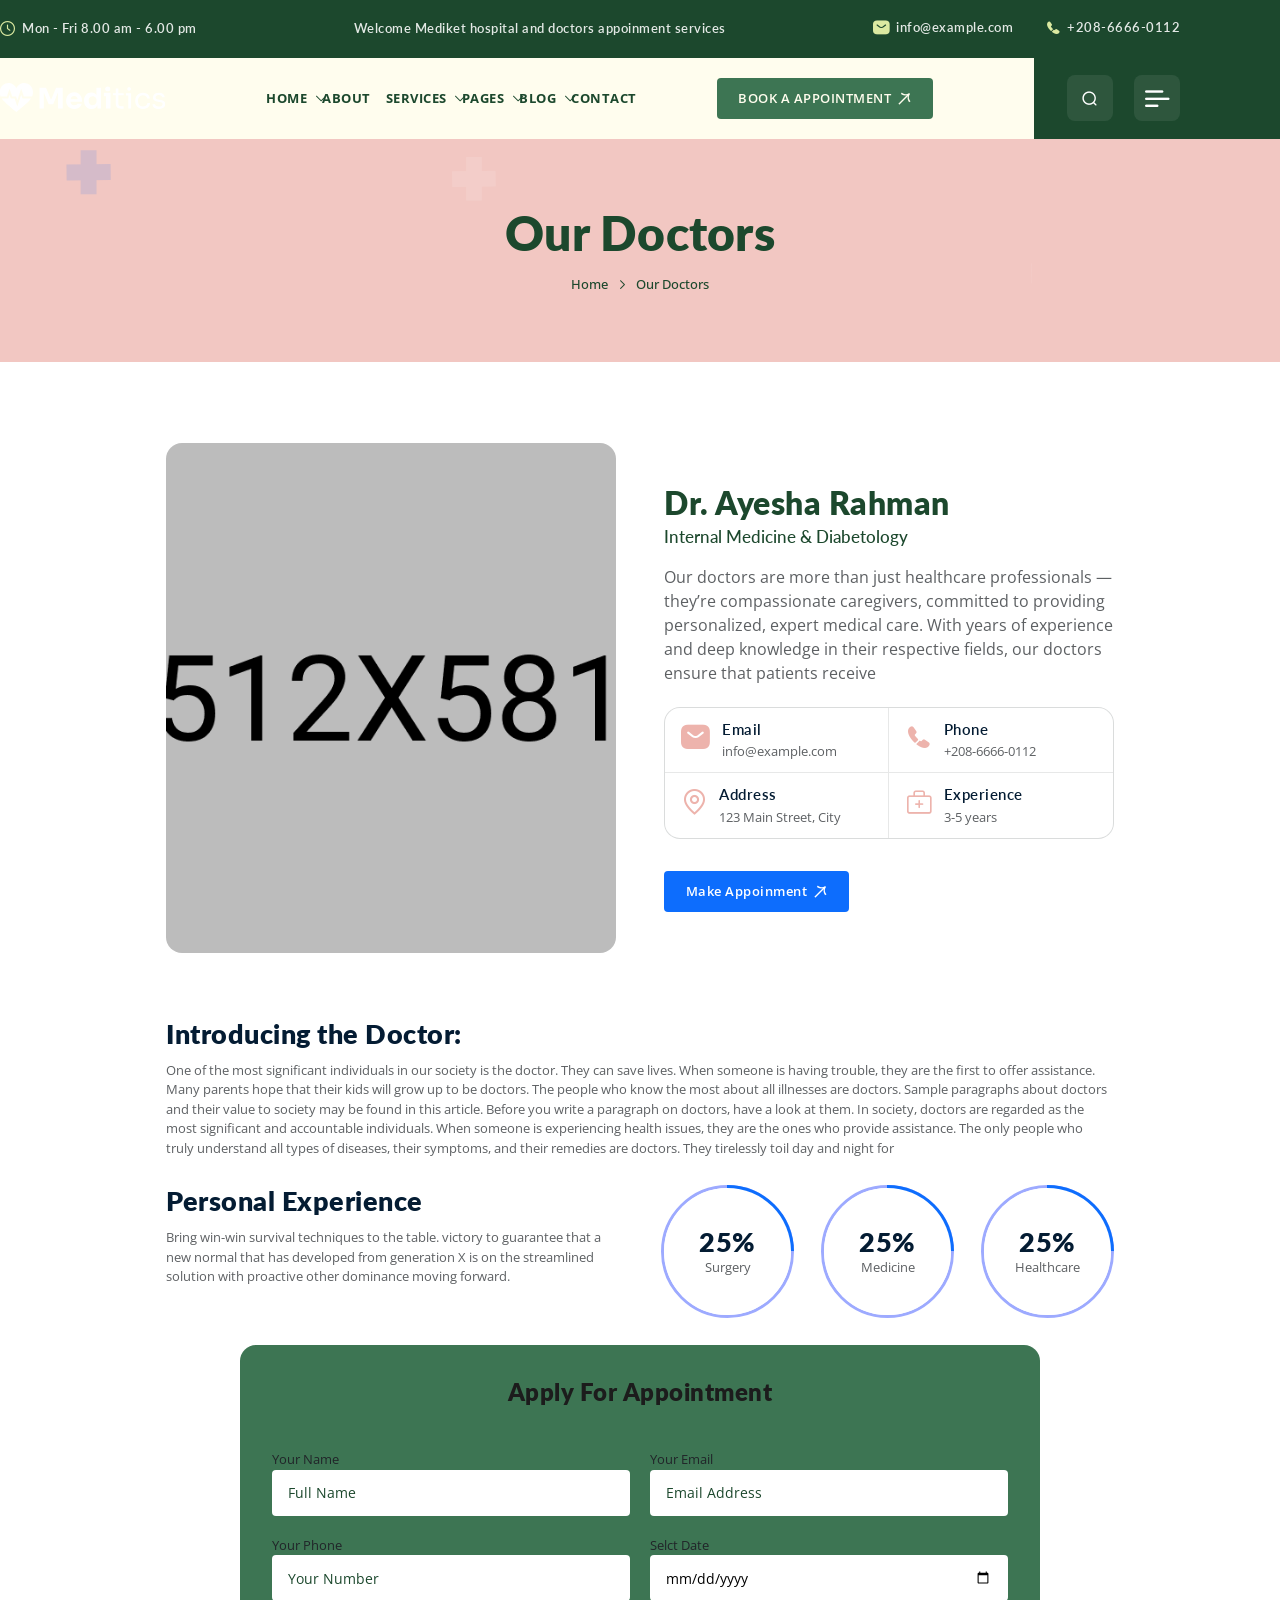
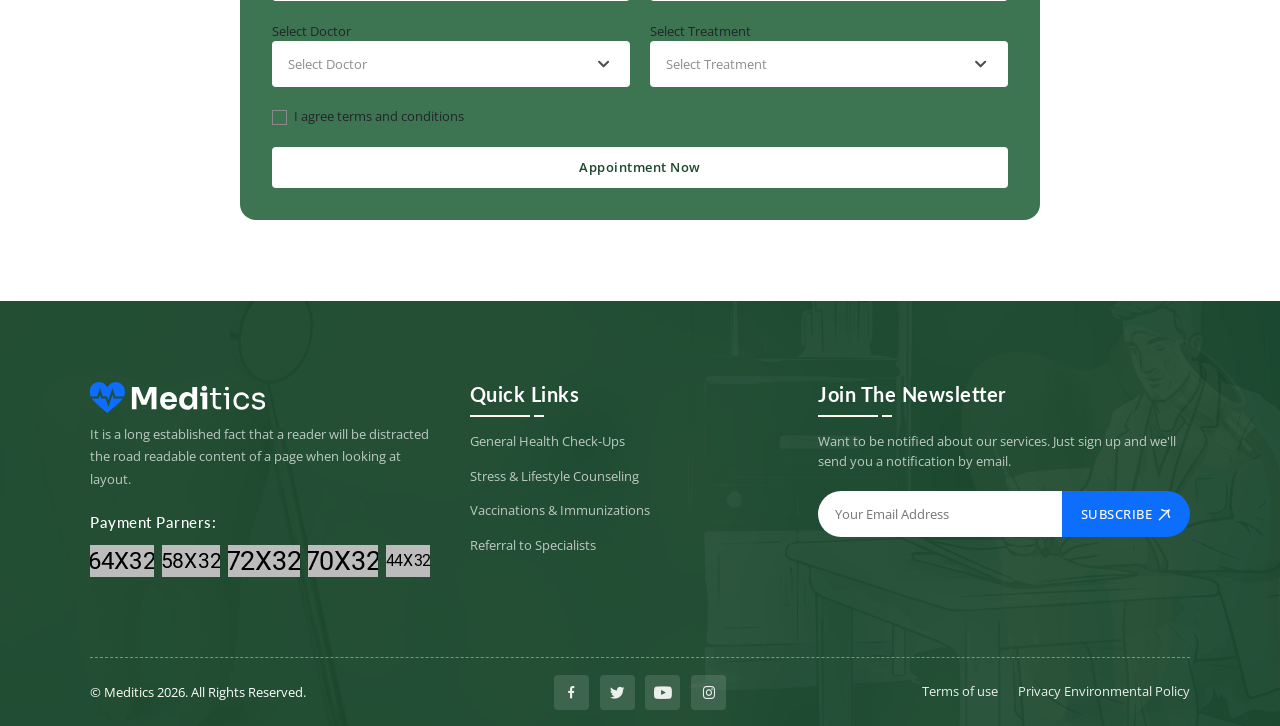
<file: team-details.html>
<!DOCTYPE html>
<html lang="en">

<head>
    <meta charset="UTF-8">
    <meta name="viewport" content="width=device-width, initial-scale=1.0">
    <title>Meditics</title>

    <!-- libraries CSS -->
    <!-- <link rel="stylesheet" href="assets/icon/flaticon_digicom.css"> -->
    <link rel="stylesheet" href="assets/icon/flaticon_err.css">
    <link rel="stylesheet" href="assets/vendor/bootstrap/bootstrap.min.css">
    <link rel="stylesheet" href="assets/vendor/splide/splide.min.css">
    <link rel="stylesheet" href="assets/vendor/swiper/swiper-bundle.min.css">
    <link rel="stylesheet" href="assets/vendor/animate-wow/animate.min.css">
    <link rel="stylesheet" href="assets/vendor/slim-select/slimselect.css">

    <!-- custom CSS -->
    <link rel="stylesheet" href="assets/css/style.css">
</head>

<body>
    <div class="preloader" id="preloader">
        <div class="loader"></div>
    </div>

    <!-- SIDEBAR SECTION START -->
    <div class="ul-sidebar">
        <!-- header -->
        <div class="ul-sidebar-header">
            <div class="ul-sidebar-header-logo">
                <a href="index.html">
                    <img src="assets/img/logo.svg" alt="logo" class="logo">
                </a>
            </div>
            <!-- sidebar closer -->
            <button class="ul-sidebar-closer"><i class="flaticon-close"></i></button>
        </div>

        <div class="ul-sidebar-header-nav-wrapper d-block d-lg-none"></div>

        <!-- sidebar content -->
        <div>
            <div class="ul-sidebar-txt-block">
                <span class="title ul-sidebar-footer-title">About Us</span>
                <p class="descr">Lorem ipsum dolor sit amet consectetur adipisicing elit. Enim odio eveniet ex dicta beatae, repellat voluptatibus ratione alias modi maxime, quaerat sed iste nihil molestiae numquam unde fuga qui velit!</p>
            </div>

            <div class="ul-sidebar-txt-block">
                <span class="title ul-sidebar-footer-title">Location</span>
                <p class="descr"><i class="flaticon-pin"></i><span>123 Main Street, New York, NY 10012</span></p>
            </div>

            <div class="ul-sidebar-txt-block">
                <span class="title ul-sidebar-footer-title">Contact Us</span>
                <p class="descr"><i class="flaticon-call"></i><a href="tel:1234567890">123-456-7890</a></p>
            </div>
        </div>

        <!-- sidebar footer -->
        <div class="ul-sidebar-footer">
            <span class="ul-sidebar-footer-title">Follow us</span>

            <div class="ul-sidebar-footer-social">
                <a href="#"><i class="flaticon-facebook"></i></a>
                <a href="#"><i class="flaticon-twitter"></i></a>
                <a href="#"><i class="flaticon-instagram"></i></a>
                <a href="#"><i class="flaticon-youtube"></i></a>
            </div>
        </div>
    </div>
    <!-- SIDEBAR SECTION END -->


    <!-- SEARCH MODAL SECTION START -->
    <div class="ul-search-form-wrapper flex-grow-1 flex-shrink-0">
        <button class="ul-search-closer"><i class="flaticon-close"></i></button>

        <form action="#" class="ul-search-form">
            <div class="ul-search-form-right">
                <input type="search" name="search" id="ul-search" placeholder="Search Here">
                <button type="submit"><span class="icon"><i class="flaticon-search"></i></span></button>
            </div>
        </form>
    </div>
    <!-- SEARCH MODAL SECTION END -->


    <!-- HEADER SECTION START -->
    <header class="ul-header ul-2-header">
        <div class="ul-header-top ul-2-header-top">
            <div class="ul-2-header-container">
                <div class="row row-cols-xxl-3 align-items-center gy-2">
                    <div class="col-xxl col-sm col-12">
                        <div class="ul-header-top-infos">
                            <span class="ul-header-top-info">
                                <i class="flaticon-clock"></i>
                                <span class="txt">
                                    <span class="value">Mon - Fri 8.00 am - 6.00 pm</span>
                                </span>
                            </span>
                        </div>
                    </div>

                    <!-- header top right -->
                    <div class="col-xxl col-5 d-none d-lg-block">
                        <div class="ul-header-top-infos justify-content-center">
                            <span class="ul-header-top-info">Welcome Mediket hospital and doctors appoinment services</span>
                        </div>
                    </div>

                    <div class="col-xxl col-lg-4 col-sm col-12">
                        <div class="ul-header-top-infos justify-content-sm-end justify-content-center">
                            <span class="ul-header-top-info">
                                <span class="txt">
                                    <a href="mailto:info@example.com" class="value"><i class="flaticon-envelope"></i> info@example.com</a>
                                </span>
                            </span>
                            <span class="ul-header-top-info">
                                <span class="txt">
                                    <a href="tel:+208-6666-0112" class="value"><i class="flaticon-call"></i> +208-6666-0112</a>
                                </span>
                            </span>
                        </div>
                    </div>
                </div>
            </div>
        </div>

        <div class="ul-header-bottom ul-2-header-bottom ul-2-header-container to-be-sticky">
            <div class="ul-header-bottom-content">
                <!-- header bottom left -->
                <!-- <div class="col-2"> -->
                <div class="ul-2-header-bottom-logo-container">
                    <a href="index.html"><img src="assets/img/logo-white-2.svg" alt="logo"></a>
                </div>
                <!-- </div> -->

                <!-- header bottom center -->
                <!-- <div class="col-8"> -->
                <div class="ul-2-header-bottom-center">
                    <div class="ul-header-nav-wrapper">
                        <div class="to-go-to-sidebar-in-mobile">
                            <nav class="ul-header-nav">
                                <div class="has-sub-menu active">
                                    <a role="button">Home</a>

                                    <div class="ul-header-submenu">
                                        <ul>
                                            <li><a href="index.html">Home 1</a></li>
                                            <li><a href="index-2.html">Home 2</a></li>
                                        </ul>
                                    </div>
                                </div>
                                <a href="about.html">About</a>
                                <div class="has-sub-menu">
                                    <a role="button">Services</a>

                                    <div class="ul-header-submenu">
                                        <ul>
                                            <li><a href="services.html">Services</a></li>
                                            <li><a href="services-2.html">Services Layout 2</a></li>
                                            <li><a href="service-details.html">Service Details</a></li>
                                        </ul>
                                    </div>
                                </div>
                                <div class="has-sub-menu">
                                    <a role="button">Pages</a>

                                    <div class="ul-header-submenu">
                                        <ul>
                                            <li><a href="case-studies.html">Case Studies</a></li>
                                            <li><a href="case-study-details.html">Case Study Details</a></li>
                                            <li><a href="team.html">Team</a></li>
                                            <li><a href="team-details.html">Team Member Details</a></li>
                                            <li><a href="testimonials.html">Testimonials</a></li>
                                            <li><a href="appointment.html">Appoinment</a></li>
                                            <li><a href="404.html">404</a></li>
                                        </ul>
                                    </div>
                                </div>
                                <div class="has-sub-menu">
                                    <a role="button">Blog</a>

                                    <div class="ul-header-submenu">
                                        <ul>
                                            <li><a href="blog.html">Blogs</a></li>
                                            <li><a href="blog-2.html">Blogs Layout 2</a></li>
                                            <li><a href="blog-details.html">Blog Details</a></li>
                                        </ul>
                                    </div>
                                </div>
                                <a href="contact.html">Contact</a>
                            </nav>
                        </div>
                    </div>
                    <a href="appointment.html" class="ul-btn d-sm-inline-flex d-none">BOOK A APPOINTMENT <i class="flaticon-arrow-up-right"></i></a>
                </div>
                <!-- </div> -->

                <!-- header bottom right -->
                <!-- <div class="col-2"> -->
                <div class="ul-2-header-bottom-right">
                    <button class="ul-header-search-opener"><i class="flaticon-search"></i></button>
                    <button class="ul-header-sidebar-opener d-inline-flex"><i class="flaticon-menu"></i></button>
                </div>
                <!-- </div> -->
            </div>
        </div>
    </header>
    <!-- HEADER SECTION END -->


    <main>
        <!-- BREADCRUMBS SECTION START -->
        <section class="ul-breadcrumb">
            <div class="ul-2-container">
                <h1 class="ul-breadcrumb-title">Our Doctors</h1>

                <ul class="ul-breadcrumb-nav">
                    <li><a href="index.html">Home</a></li>
                    <li class="separator"><i class="flaticon-right-arrow"></i></li>
                    <li>Our Doctors</li>
                </ul>
            </div>
        </section>
        <!-- BREADCRUMBS SECTION END -->


        <!-- TEAM DETAILS SECTION START -->
        <section class="ul-team ul-inner-team ul-section-spacing">
            <div class="ul-2-container">
                <div class="ul-team-details-top">
                    <div class="row row-cols-lg-2 row-cols-1 g-xl-5 g-4 align-items-center">
                        <!-- img -->
                        <div class="col">
                            <div class="ul-team-details-img">
                                <img src="assets/img/team-details-img.jpg" alt="team member">
                            </div>
                        </div>

                        <!-- txt -->
                        <div class="col">
                            <div class="ul-team-details-txt">
                                <h2 class="ul-team-details-name">Dr. Ayesha Rahman</h2>
                                <span class="ul-team-details-position">Internal Medicine & Diabetology</span>
                                <p class="ul-team-details-descr">Our doctors are more than just healthcare professionals — they’re compassionate caregivers, committed to providing personalized, expert medical care. With years of experience and deep knowledge in their respective fields, our doctors ensure that patients receive</p>
                                <div class="ul-team-details-infos">
                                    <!-- single info -->
                                    <div class="ul-team-details-info">
                                        <div class="ul-team-details-info-icon"><i class="flaticon-envelope"></i></div>
                                        <div class="ul-team-details-info-txt">
                                            <span class="title">Email</span>
                                            <a href="mailto:info@example.com" class="value">info@example.com</a>
                                        </div>
                                    </div>

                                    <!-- single info -->
                                    <div class="ul-team-details-info">
                                        <div class="ul-team-details-info-icon"><i class="flaticon-call"></i></div>
                                        <div class="ul-team-details-info-txt">
                                            <span class="title">Phone</span>
                                            <a href="tel:+208-6666-0112" class="value">+208-6666-0112</a>
                                        </div>
                                    </div>

                                    <!-- single info -->
                                    <div class="ul-team-details-info">
                                        <div class="ul-team-details-info-icon"><i class="flaticon-pin"></i></div>
                                        <div class="ul-team-details-info-txt">
                                            <span class="title">Address</span>
                                            <span class="value">123 Main Street, City</span>
                                        </div>
                                    </div>

                                    <!-- single info -->
                                    <div class="ul-team-details-info">
                                        <div class="ul-team-details-info-icon"><i class="flaticon-first-aid-kit"></i></div>
                                        <div class="ul-team-details-info-txt">
                                            <span class="title">Experience</span>
                                            <span class="value">3-5 years</span>
                                        </div>
                                    </div>
                                </div>

                                <a href="appointment.html" class="ul-btn">Make Appoinment <i class="flaticon-arrow-up-right"></i></a>
                            </div>
                        </div>
                    </div>
                </div>

                <div class="ul-team-details-bottom">
                    <div class="ul-team-details-bottom-block">
                        <h3 class="ul-team-details-bottom-block-title">Introducing the Doctor:</h3>
                        <p class="ul-team-details-bottom-block-descr">One of the most significant individuals in our society is the doctor. They can save lives. When someone is having trouble, they are the first to offer assistance. Many parents hope that their kids will grow up to be doctors. The people who know the most about all illnesses are doctors. Sample paragraphs about doctors and their value to society may be found in this article. Before you write a paragraph on doctors, have a look at them. In society, doctors are regarded as the most significant and accountable individuals. When someone is experiencing health issues, they are the ones who provide assistance. The only people who truly understand all types of diseases, their symptoms, and their remedies are doctors. They tirelessly toil day and night for</p>
                    </div>

                    <div class="ul-team-details-bottom-block ul-team-details-bottom-block-2">
                        <div>
                            <h3 class="ul-team-details-bottom-block-title">Personal Experience</h3>
                            <p class="ul-team-details-bottom-block-descr">Bring win-win survival techniques to the table. victory to guarantee that a new normal that has developed from generation X is on the streamlined solution with proactive other dominance moving forward.</p>
                        </div>

                        <div class="ul-team-details-bottom-progress">
                            <!-- single progress -->
                            <div class="donation-progress-container ul-progress-container">
                                <div class="donation-progressbar ul-progressbar" data-ul-progress-value="55">
                                    <div class="donation-progress-label ul-progress-label">
                                        <span class="percent"></span>
                                        <span class="title">Surgery</span>
                                    </div>
                                </div>
                            </div>

                            <!-- single progress -->
                            <div class="donation-progress-container ul-progress-container">
                                <div class="donation-progressbar ul-progressbar" data-ul-progress-value="73">
                                    <div class="donation-progress-label ul-progress-label">
                                        <span class="percent"></span>
                                        <span class="title">Medicine</span>
                                    </div>
                                </div>
                            </div>

                            <!-- single progress -->
                            <div class="donation-progress-container ul-progress-container">
                                <div class="donation-progressbar ul-progressbar" data-ul-progress-value="90">
                                    <div class="donation-progress-label ul-progress-label">
                                        <span class="percent"></span>
                                        <span class="title">Healthcare</span>
                                    </div>
                                </div>
                            </div>
                        </div>
                    </div>
                </div>
            </div>

            <div class="ul-inner-appointment-container">
                <h2 class="ul-inner-appointment-title">Apply For Appointment</h2>
                <form action="#" class="ul-appointment-form">
                    <div class="row ul-bs-row row-cols-2 row-cols-xxs-1">
                        <div class="col">
                            <div class="form-group">
                                <label for="ul-appointment-name">Your Name</label>
                                <input type="text" name="name" id="ul-appointment-name" placeholder="Full Name">
                            </div>
                        </div>

                        <div class="col">
                            <div class="form-group">
                                <label for="ul-appointment-email">Your Email</label>
                                <input type="email" name="email" id="ul-appointment-email" placeholder="Email Address">
                            </div>
                        </div>

                        <div class="col">
                            <div class="form-group">
                                <label for="ul-appointment-phone">Your Phone</label>
                                <input type="tel" name="phone" id="ul-appointment-phone" placeholder="Your Number">
                            </div>
                        </div>

                        <div class="col">
                            <div class="form-group">
                                <label for="ul-appointment-date">Selct Date</label>
                                <input type="date" name="date" id="ul-appointment-date">
                            </div>
                        </div>

                        <div class="col">
                            <div class="form-group">
                                <label for="ul-appointment-doctor">Select Doctor</label>
                                <select name="Doctor" id="ul-appointment-doctor">
                                    <option value="none" data-placeholder="true">Select Doctor</option>
                                    <option value="Doctor 1">Doctor 1</option>
                                    <option value="Doctor 2">Doctor 2</option>
                                    <option value="Doctor 3">Doctor 3</option>
                                </select>
                                <div id="ul-appointment-doctor-select-wrapper" class="position-relative"></div>
                            </div>
                        </div>

                        <div class="col">
                            <div class="form-group select-wrapper">
                                <label for="ul-appointment-treatment">Select Treatment</label>
                                <select name="treatment" id="ul-appointment-treatment">
                                    <option value="none" data-placeholder="true">Select Treatment</option>
                                    <option value="treatment 1">treatment 1</option>
                                    <option value="treatment 2">treatment 2</option>
                                    <option value="treatment 3">treatment 3</option>
                                </select>
                                <div id="ul-appointment-treatment-select-wrapper" class="position-relative"></div>
                            </div>
                        </div>

                        <div class="col-12">
                            <div class="form-group">
                                <label for="terms-agreement" class="ul-checkbox-wrapper">
                                    <input type="checkbox" name="agreement" id="terms-agreement" hidden>
                                    <span class="ul-checkbox"><i class="flaticon-check"></i></span>
                                    <span class="ul-checkbox-txt">I agree terms and conditions</span>
                                </label>
                            </div>
                        </div>

                        <div class="col-12">
                            <div class="form-group">
                                <button type="submit" class="ul-btn w-100 justify-content-center">Appointment Now </button>
                            </div>
                        </div>
                    </div>
                </form>
            </div>
        </section>
        <!-- TEAM DETAILS SECTION END -->
    </main>

    <!-- FOOTER SECTION START -->
    <footer class="ul-footer ul-2-footer">
        <div class="ul-2-container">
            <!-- footer top -->
            <div class="ul-footer-top ul-section-spacing">
                <div class="ul-footer-top-wrapper wow animate__fadeInUp">
                    <div class="ul-footer-about ul-2-footer-about">
                        <a href="index.html" class="logo-wrapper"><img src="assets/img/logo-white.svg" alt="logo"></a>
                        <p class="ul-footer-about-txt">It is a long established fact that a reader will be distracted the road readable content of a page when looking at layout. </p>

                        <div class="ul-2-footer-payment-methods-wrapper">
                            <span class="title">Payment Parners:</span>
                            <div class="ul-footer-bottom-payment-methods justify-content-start">
                                <img src="assets/img/payment-method-1.png" alt="Payment Method Logo">
                                <img src="assets/img/payment-method-2.png" alt="Payment Method Logo">
                                <img src="assets/img/payment-method-3.png" alt="Payment Method Logo">
                                <img src="assets/img/payment-method-4.png" alt="Payment Method Logo">
                                <img src="assets/img/payment-method-5.png" alt="Payment Method Logo">
                            </div>
                        </div>
                    </div>

                    <div class="ul-footer-widget">
                        <h3 class="ul-footer-widget-title">Quick Links</h3>

                        <div class="ul-footer-widget-links">
                            <a href="service-details.html">General Health Check-Ups</a>
                            <a href="service-details.html">Stress & Lifestyle Counseling</a>
                            <a href="service-details.html">Vaccinations & Immunizations</a>
                            <a href="service-details.html">Referral to Specialists</a>
                        </div>
                    </div>

                    <div class="ul-footer-widget ul-2-footer-newsletter-widget">
                        <h3 class="ul-footer-widget-title">Join The Newsletter</h3>
                        <p class="ul-2-footer-newsletter-widget-descr">Want to be notified about our services. Just sign up and we'll send you a notification by email.</p>

                        <form action="#" class="ul-footer-nwsltr-form">
                            <div class="top">
                                <input type="email" name="email" id="nwsltr-email" placeholder="Your Email Address" class="ul-nwsltr-input">
                                <button type="submit">SUBSCRIBE <i class="flaticon-arrow-up-right"></i></button>
                            </div>
                        </form>
                    </div>
                </div>
            </div>

            <!-- footer bottom -->
            <div class="ul-footer-bottom">
                <div class="row row-cols-lg-3 row-cols-md-2 row-cols-1 align-items-center gy-4">
                    <div class="col order-1">
                        <p class="copyright-txt">&copy; <span class="colored">Meditics</span>
                            <script>document.write(new Date().getFullYear())</script>. All Rights Reserved.
                        </p>
                    </div>

                    <div class="col-lg col-md-12  order-3 order-lg-2">
                        <div class="ul-footer-socials justify-content-center mt-0">
                            <a href="#"><i class="flaticon-facebook"></i></a>
                            <a href="#"><i class="flaticon-twitter"></i></a>
                            <a href="#"><i class="flaticon-youtube"></i></a>
                            <a href="#"><i class="flaticon-instagram"></i></a>
                        </div>
                    </div>

                    <!-- links -->
                    <div class="col order-2 order-lg-3">
                        <div class="ul-footer-bottom-links">
                            <a href="#">Terms of use</a>
                            <a href="#">Privacy Environmental Policy</a>
                        </div>
                    </div>
                </div>
            </div>
        </div>

        <div class="ul-2-footer-vectors">
            <img src="assets/img/footer-2-vector.svg" alt="vector" class="vector-1">
        </div>
    </footer>
    <!-- FOOTER SECTION END -->

    <!-- libraries JS -->
    <script src="assets/vendor/bootstrap/bootstrap.bundle.min.js"></script>
    <script src="assets/vendor/splide/splide.min.js"></script>
    <script src="assets/vendor/splide/splide-extension-auto-scroll.min.js"></script>
    <script src="assets/vendor/swiper/swiper-bundle.min.js"></script>
    <script src="assets/vendor/animate-wow/wow.min.js"></script>
    <script src="assets/vendor/fslightbox/fslightbox.js"></script>
    <script src="assets/vendor/slim-select/slimselect.min.js"></script>


    <!-- custom JS -->
    <script src="assets/js/main.js"></script>
    <script src="assets/js/tab.js"></script>
    <script src="assets/js/accordion.js"></script>
    <script src="assets/js/progressbar.js"></script>

</body>
</file>
<file: assets/icon/flaticon_err.css>
/*!
*    ______ _       _   _
*    |  ____| |     | | (_)
*    | |__  | | __ _| |_ _  ___ ___  _ __
*    |  __| | |/ _` | __| |/ __/ _ \| '_ \
*    | |    | | (_| | |_| | (_| (_) | | | |
*    |_|    |_|\__,_|\__|_|\___\___/|_| |_|
*
*         https://www.flaticon.com
*/

@font-face {
    font-family: "flaticon_err";
    src: url("./flaticon_err.woff2?543972b2c7b775fae29c1447b73dfcff") format("woff2"),
url("./flaticon_err.woff?543972b2c7b775fae29c1447b73dfcff") format("woff"),
url("./flaticon_err.eot?543972b2c7b775fae29c1447b73dfcff#iefix") format("embedded-opentype"),
url("./flaticon_err.ttf?543972b2c7b775fae29c1447b73dfcff") format("truetype"),
url("./flaticon_err.svg?543972b2c7b775fae29c1447b73dfcff#flaticon_err") format("svg")
}

i[class^="flaticon-"]:before, i[class*=" flaticon-"]:before {
    font-family: flaticon_err !important;
    font-style: normal;
    font-weight: normal !important;
    font-variant: normal;
    text-transform: none;
    line-height: 1;
    -webkit-font-smoothing: antialiased;
    -moz-osx-font-smoothing: grayscale;
}

.flaticon-youtube:before {
    content: "\f101";
}
.flaticon-quotation:before {
    content: "\f102";
}
.flaticon-twitter:before {
    content: "\f103";
}
.flaticon-menu:before {
    content: "\f104";
}
.flaticon-instagram:before {
    content: "\f105";
}
.flaticon-facebook:before {
    content: "\f106";
}
.flaticon-arrow-up-right:before {
    content: "\f107";
}
.flaticon-call:before {
    content: "\f108";
}
.flaticon-envelope:before {
    content: "\f109";
}
.flaticon-search:before {
    content: "\f10a";
}
.flaticon-right-arrow:before {
    content: "\f10b";
}
.flaticon-close:before {
    content: "\f10c";
}
.flaticon-play-button:before {
    content: "\f10d";
}
.flaticon-video-call:before {
    content: "\f10e";
}
.flaticon-calendar:before {
    content: "\f10f";
}
.flaticon-check:before {
    content: "\f110";
}
.flaticon-medical-check-up:before {
    content: "\f111";
}
.flaticon-meditation:before {
    content: "\f112";
}
.flaticon-multi-agent-system:before {
    content: "\f113";
}
.flaticon-biochemistry:before {
    content: "\f114";
}
.flaticon-microscope:before {
    content: "\f115";
}
.flaticon-test-tube:before {
    content: "\f116";
}
.flaticon-pin:before {
    content: "\f117";
}
.flaticon-pin-1:before {
    content: "\f118";
}
.flaticon-first-aid-kit:before {
    content: "\f119";
}
.flaticon-clock:before {
    content: "\f11a";
}
.flaticon-down-arrow:before {
    content: "\f11b";
}
</file>
<file: assets/vendor/slim-select/slimselect.css>
:root{--ss-primary-color: #5897fb;--ss-bg-color: #ffffff;--ss-font-color: #4d4d4d;--ss-font-placeholder-color: #8d8d8d;--ss-disabled-color: #dcdee2;--ss-border-color: #dcdee2;--ss-highlight-color: #fffb8c;--ss-success-color: #00b755;--ss-error-color: #dc3545;--ss-focus-color: #5897fb;--ss-main-height: 30px;--ss-content-height: 300px;--ss-spacing-l: 7px;--ss-spacing-m: 5px;--ss-spacing-s: 3px;--ss-animation-timing: 0.2s;--ss-border-radius: 4px}@keyframes ss-valueIn{0%{transform:scale(0);opacity:0}100%{transform:scale(1);opacity:1}}@keyframes ss-valueOut{0%{transform:scale(1);opacity:1}100%{transform:scale(0);opacity:0}}.ss-hide{display:none !important}.ss-main{display:flex;flex-direction:row;position:relative;user-select:none;color:var(--ss-font-color);min-height:var(--ss-main-height);width:100%;padding:var(--ss-spacing-s);cursor:pointer;border:1px solid var(--ss-border-color);border-radius:var(--ss-border-radius);background-color:var(--ss-bg-color);outline:0;box-sizing:border-box;transition:background-color var(--ss-animation-timing);overflow:hidden}.ss-main:focus{box-shadow:0 0 5px var(--ss-focus-color)}.ss-main.ss-disabled{background-color:var(--ss-disabled-color);cursor:not-allowed}.ss-main.ss-disabled .ss-values .ss-disabled{color:var(--ss-font-color)}.ss-main.ss-disabled .ss-values .ss-value .ss-value-delete{cursor:not-allowed}.ss-main.ss-open-above{border-top-left-radius:0px;border-top-right-radius:0px}.ss-main.ss-open-below{border-bottom-left-radius:0px;border-bottom-right-radius:0px}.ss-main .ss-values{display:inline-flex;flex-wrap:wrap;gap:var(--ss-spacing-m);flex:1 1 100%}.ss-main .ss-values .ss-placeholder{display:flex;padding:var(--ss-spacing-s) var(--ss-spacing-m) var(--ss-spacing-s) var(--ss-spacing-m);margin:auto 0px auto 0px;line-height:1em;align-items:center;width:100%;color:var(--ss-font-placeholder-color);overflow:hidden;text-overflow:ellipsis;white-space:nowrap}.ss-main .ss-values .ss-max{display:flex;user-select:none;align-items:center;width:fit-content;font-size:12px;color:var(--ss-bg-color);line-height:1;padding:var(--ss-spacing-s) var(--ss-spacing-m);background-color:var(--ss-primary-color);border-radius:var(--ss-border-radius)}.ss-main .ss-values .ss-single{display:flex;margin:auto 0px auto var(--ss-spacing-s)}.ss-main .ss-values .ss-value{display:flex;user-select:none;align-items:center;width:fit-content;background-color:var(--ss-primary-color);border-radius:var(--ss-border-radius);animation-name:ss-valueIn;animation-duration:var(--ss-animation-timing);animation-timing-function:ease-out;animation-fill-mode:both}.ss-main .ss-values .ss-value.ss-value-out{animation-name:ss-valueOut;animation-duration:var(--ss-animation-timing);animation-timing-function:ease-out}.ss-main .ss-values .ss-value .ss-value-text{font-size:12px;color:var(--ss-bg-color);line-height:1;padding:var(--ss-spacing-s) var(--ss-spacing-m)}.ss-main .ss-values .ss-value .ss-value-delete{display:flex;align-items:center;height:var(--ss-spacing-l);width:var(--ss-spacing-l);padding:var(--ss-spacing-s) var(--ss-spacing-m);cursor:pointer;border-left:solid 1px var(--ss-bg-color);box-sizing:content-box}.ss-main .ss-values .ss-value .ss-value-delete svg{height:var(--ss-spacing-l);width:var(--ss-spacing-l)}.ss-main .ss-values .ss-value .ss-value-delete svg path{fill:none;stroke:var(--ss-bg-color);stroke-width:18;stroke-linecap:round;stroke-linejoin:round}.ss-main .ss-deselect{flex:0 1 auto;display:flex;align-items:center;justify-content:center;width:fit-content;height:auto;padding:0 var(--ss-spacing-m) 0 var(--ss-spacing-m)}.ss-main .ss-deselect svg{width:8px;height:8px}.ss-main .ss-deselect svg path{fill:none;stroke:var(--ss-font-color);stroke-width:20;stroke-linecap:round;stroke-linejoin:round}.ss-main .ss-arrow{flex:0 1 auto;display:flex;align-items:center;justify-content:flex-end;width:12px;height:12px;margin:auto var(--ss-spacing-m) auto var(--ss-spacing-m)}.ss-main .ss-arrow path{fill:none;stroke:var(--ss-font-color);stroke-width:18;stroke-linecap:round;stroke-linejoin:round;transition-timing-function:ease-out;transition:var(--ss-animation-timing)}.ss-content{position:absolute;display:flex;height:auto;flex-direction:column;width:auto;max-height:var(--ss-content-height);box-sizing:border-box;border:solid 1px var(--ss-border-color);background-color:var(--ss-bg-color);transition:transform var(--ss-animation-timing),opacity var(--ss-animation-timing);opacity:0;transform:scaleY(0);transform-origin:center top;overflow:hidden;z-index:10000}.ss-content.ss-relative{position:relative;height:100%}.ss-content.ss-open-above{flex-direction:column-reverse;opacity:1;transform:scaleY(1);transform-origin:center bottom;border-top-left-radius:var(--ss-border-radius);border-top-right-radius:var(--ss-border-radius)}.ss-content.ss-open-below{opacity:1;transform:scaleY(1);transform-origin:center top;border-bottom-left-radius:var(--ss-border-radius);border-bottom-right-radius:var(--ss-border-radius)}.ss-content .ss-search{flex:0 1 auto;display:flex;flex-direction:row;padding:var(--ss-spacing-l) var(--ss-spacing-l) var(--ss-spacing-m) var(--ss-spacing-l)}.ss-content .ss-search input{display:inline-flex;font-size:inherit;line-height:inherit;flex:1 1 auto;width:100%;min-width:0px;padding:var(--ss-spacing-m) var(--ss-spacing-l);margin:0;border:1px solid var(--ss-border-color);border-radius:var(--ss-border-radius);background-color:var(--ss-bg-color);outline:0;text-align:left;box-sizing:border-box}.ss-content .ss-search input::placeholder{color:var(--ss-font-placeholder-color);vertical-align:middle}.ss-content .ss-search input:focus{box-shadow:0 0 5px var(--ss-focus-color)}.ss-content .ss-search .ss-addable{display:inline-flex;justify-content:center;align-items:center;cursor:pointer;flex:0 0 auto;height:auto;margin:0 0 0 var(--ss-spacing-m);border:1px solid var(--ss-border-color);border-radius:var(--ss-border-radius)}.ss-content .ss-search .ss-addable svg{display:flex;align-items:center;justify-content:flex-end;flex:0 1 auto;width:12px;height:12px;margin:auto var(--ss-spacing-m) auto var(--ss-spacing-m)}.ss-content .ss-search .ss-addable svg path{fill:none;stroke:var(--ss-font-color);stroke-width:18;stroke-linecap:round;stroke-linejoin:round}.ss-content .ss-list{flex:1 1 auto;height:auto;overflow-x:hidden;overflow-y:auto}.ss-content .ss-list .ss-error{color:var(--ss-error-color);padding:var(--ss-spacing-l)}.ss-content .ss-list .ss-searching{color:var(--ss-font-color);padding:var(--ss-spacing-l)}.ss-content .ss-list .ss-optgroup.ss-close .ss-option{display:none !important}.ss-content .ss-list .ss-optgroup .ss-optgroup-label{display:flex;flex-direction:row;align-items:center;justify-content:space-between;padding:var(--ss-spacing-m) var(--ss-spacing-l) var(--ss-spacing-m) var(--ss-spacing-l)}.ss-content .ss-list .ss-optgroup .ss-optgroup-label .ss-optgroup-label-text{flex:1 1 auto;font-weight:bold;color:var(--ss-font-color)}.ss-content .ss-list .ss-optgroup .ss-optgroup-label:has(.ss-arrow){cursor:pointer}.ss-content .ss-list .ss-optgroup .ss-optgroup-label .ss-optgroup-actions{flex:0 1 auto;display:flex;flex-direction:row;align-items:center;justify-content:center;gap:var(--ss-spacing-m)}.ss-content .ss-list .ss-optgroup .ss-optgroup-label .ss-optgroup-actions .ss-selectall{flex:0 0 auto;display:flex;flex-direction:row;cursor:pointer}.ss-content .ss-list .ss-optgroup .ss-optgroup-label .ss-optgroup-actions .ss-selectall:hover{opacity:.5}.ss-content .ss-list .ss-optgroup .ss-optgroup-label .ss-optgroup-actions .ss-selectall.ss-selected svg path{stroke:var(--ss-error-color)}.ss-content .ss-list .ss-optgroup .ss-optgroup-label .ss-optgroup-actions .ss-selectall span{flex:0 1 auto;display:flex;align-items:center;justify-content:center;font-size:60%;text-align:center;padding:0 var(--ss-spacing-s) 0 0}.ss-content .ss-list .ss-optgroup .ss-optgroup-label .ss-optgroup-actions .ss-selectall svg{flex:0 1 auto;width:13px;height:13px}.ss-content .ss-list .ss-optgroup .ss-optgroup-label .ss-optgroup-actions .ss-selectall svg path{fill:none;stroke:var(--ss-success-color);stroke-linecap:round;stroke-linejoin:round}.ss-content .ss-list .ss-optgroup .ss-optgroup-label .ss-optgroup-actions .ss-selectall svg:first-child{stroke-width:5}.ss-content .ss-list .ss-optgroup .ss-optgroup-label .ss-optgroup-actions .ss-selectall svg:last-child{stroke-width:11}.ss-content .ss-list .ss-optgroup .ss-optgroup-label .ss-optgroup-actions .ss-closable{flex:0 1 auto;display:flex;flex-direction:row;cursor:pointer}.ss-content .ss-list .ss-optgroup .ss-optgroup-label .ss-optgroup-actions .ss-closable .ss-arrow{flex:1 1 auto;width:10px;height:10px}.ss-content .ss-list .ss-optgroup .ss-optgroup-label .ss-optgroup-actions .ss-closable .ss-arrow path{fill:none;stroke:var(--ss-font-color);stroke-width:18;stroke-linecap:round;stroke-linejoin:round;transition-timing-function:ease-out;transition:var(--ss-animation-timing)}.ss-content .ss-list .ss-optgroup .ss-option{padding:var(--ss-spacing-s) var(--ss-spacing-s) var(--ss-spacing-s) calc(var(--ss-spacing-l)*3)}.ss-content .ss-list .ss-option{display:block;padding:var(--ss-spacing-m) var(--ss-spacing-l) var(--ss-spacing-m) var(--ss-spacing-l);white-space:normal;color:var(--ss-font-color);cursor:pointer;user-select:none}.ss-content .ss-list .ss-option:hover{color:var(--ss-bg-color);background-color:var(--ss-primary-color)}.ss-content .ss-list .ss-option.ss-highlighted,.ss-content .ss-list .ss-option:not(.ss-disabled).ss-selected{color:var(--ss-bg-color);background-color:var(--ss-primary-color)}.ss-content .ss-list .ss-option.ss-disabled{cursor:not-allowed;background-color:var(--ss-disabled-color)}.ss-content .ss-list .ss-option.ss-disabled:hover{color:var(--ss-font-color)}.ss-content .ss-list .ss-option .ss-search-highlight{display:inline-block;background-color:var(--ss-highlight-color)}/*# sourceMappingURL=slimselect.css.map */
</file>
<file: assets/css/style.css>
@charset "UTF-8";
/*!--------------------
Template Name: Meditics - Doctor & Medical HTML Template
Author: tempticspro
Version: 1.0

CSS INDEX
=================== 
01. CUSTOM PROPERTIES
02. GLOBAL
03. Components
04. Sidebar
05. Header
06. Banner
07. About
08. Services
09. CTA
10. Clients
11. Qualification
12. Video Call
13. Feedback
14. Appointment
15. Blog
16. Footer


// PAGE 2
17. Ticker
18. Team
19. Why Choose Us

--- INNER PAGES
20. About Page
21. Services Page
22. Service Details Page
23. Team Details Page
24. Appointment Page
25. 404 Page
26. Blog Page
27. Contact Page
28. Blog Details Page
29. Case Study Page

*/
@import url("https://fonts.googleapis.com/css2?family=Lato:ital,wght@0,100;0,300;0,400;0,700;0,900;1,100;1,300;1,400;1,700;1,900&family=Open+Sans:ital,wght@0,300..800;1,300..800&display=swap");

:root {
  --black: #000;
  --white: #fff;
  --ul-primary: #041C33;
  --ul-secondary: #0D6DFD;
  --ul-c3: #DBE9A1;
  --ul-black: #0F0D1D;
  --ul-gray: #F2F2F2;
  --ul-gray2: #5D6063;
  --ul-gray3: #888A8D;
  --ul-gradient: linear-gradient(90deg, #213C84 0%, var(--ul-primary) 100%);
  --font-primary: "Open Sans", sans-serif;
  --font-lato: "Lato", sans-serif;
}

html {
  overflow-x: hidden;
}

body {
  font-family: var(--font-primary);
  margin: auto;
  font-size: clamp(13px, 0.84vw, 16px);
  position: fixed;
}

a,
button,
img,
svg path {
  transition: 0.4s ease;
}

img {
  max-width: 100%;
}

a {
  text-decoration: none;
  display: inline-block;
  color: var(--black);
}

a:hover {
  color: var(--ul-primary);
}

i {
  display: inline-flex;
}

p {
  line-height: 1.75;
}

ul {
  padding: 0;
  margin: 0;
  list-style: none inside;
}

input {
  background-color: transparent;
}

input:focus,
input:focus-visible,
input:focus-within {
  outline: none;
}

[data-sal] {
  transition-duration: 1s;
  transition-delay: 0.2s;
}

/* Chrome, Safari, Edge, Opera */
input::-webkit-outer-spin-button,
input::-webkit-inner-spin-button {
  -webkit-appearance: none;
  margin: 0;
}

/* Firefox */
input[type=number] {
  -moz-appearance: textfield;
}

/* clears the ‘X’ from Chrome */
input[type=search]::-webkit-search-decoration,
input[type=search]::-webkit-search-cancel-button,
input[type=search]::-webkit-search-results-button,
input[type=search]::-webkit-search-results-decoration {
  display: none;
}

input:-webkit-autofill,
input:-webkit-autofill:hover,
input:-webkit-autofill:focus,
input:-webkit-autofill:active {
  color: var(--black) !important;
  -webkit-text-fill-color: var(--black) !important;
  -webkit-box-shadow: 0 0 0 1000px transparent inset !important;
  -webkit-background-clip: text !important;
  background-clip: text !important;
}

button {
  background: none;
  border: none;
}

@media screen and (max-width: 479px) {
  .d-xxs-none {
    display: none !important;
  }
}

.ul-container {
  --container-space-x: 30px;
  max-width: calc(clamp(1040px, 68.31vw, 1300px) + var(--container-space-x));
  padding-left: calc(var(--container-space-x) / 2);
  padding-right: calc(var(--container-space-x) / 2);
  margin: auto;
}

.ul-2-container {
  --container-space-x: 30px;
  max-width: calc(clamp(1100px, 69.36vw, 1320px) + var(--container-space-x));
  padding-left: calc(var(--container-space-x) / 2);
  padding-right: calc(var(--container-space-x) / 2);
  margin: auto;
}

.ul-inner-container {
  margin: 0 clamp(15px, 10.25vw, 195px);
}

@media screen and (max-width: 1599px) {
  .ul-inner-container {
    margin: 0 clamp(15px, 7.88vw, 150px);
  }
}

@media screen and (max-width: 1399px) {
  .ul-inner-container {
    margin: 0 clamp(15px, 2.88vw, 150px);
  }
}

@media screen and (max-width: 479px) {
  .row-cols-xxs-1>* {
    width: 100%;
  }
}

@media screen and (max-width: 479px) {
  .row-cols-xxs-2>* {
    width: 50%;
  }
}

@media screen and (max-width: 479px) {
  .col-xxs-12 {
    width: 100%;
  }
}

@media (min-width: 1600px) {
  .col-xxxl-9 {
    flex: 0 0 auto;
    width: 75%;
  }
}

@media (min-width: 1600px) {
  .col-xxxl-3 {
    flex: 0 0 auto;
    width: 25%;
  }
}

.logo {
  max-width: clamp(130px, 11.56vw, 220px);
}

.ul-bs-row {
  --bs-gutter-x: clamp(15px, 1.58vw, 30px);
  --bs-gutter-y: clamp(15px, 1.58vw, 30px);
}

.ul-inner-page-container {
  --container-space-x: 30px;
  max-width: calc(clamp(1000px, 74.09vw, 1410px) + var(--container-space-x));
  padding-left: calc(var(--container-space-x) / 2);
  padding-right: calc(var(--container-space-x) / 2);
  margin: auto;
}

.ul-inner-page-content-wrapper {
  padding-top: clamp(60px, 6.31vw, 120px);
  padding-bottom: clamp(60px, 6.31vw, 120px);
  padding-bottom: 0;
}

.ul-section-spacing {
  padding-top: clamp(60px, 6.31vw, 120px);
  padding-bottom: clamp(60px, 6.31vw, 120px);
}

.wow {
  animation-duration: 1s !important;
}

@keyframes fadeInUp {
  0% {
    opacity: 0;
    -webkit-transform: translate3d(0, 100%, 0);
    transform: translate3d(0, 20%, 0);
  }

  100% {
    opacity: 1;
    -webkit-transform: translateZ(0);
    transform: translateZ(0);
  }
}

.ss-main:focus {
  box-shadow: none;
}

.ss-content.ss-open-below {
  border-radius: 8px;
}

.ul-tab {
  overflow: hidden;
  opacity: 0;
  height: 0;
  pointer-events: none;
}

.ul-tab.active {
  opacity: 1;
  height: auto;
  pointer-events: all;
}

@keyframes slide-top {
  0% {
    transform: translateY(-200px);
  }

  100% {
    transform: translateY(300px);
  }
}

.ul-radio label {
  display: flex !important;
  align-items: center;
  gap: clamp(7px, 0.53vw, 10px);
}

.ul-radio label .checkmark {
  width: clamp(24px, 1.58vw, 30px);
  aspect-ratio: 1/1;
  border: 1px solid transparent;
  border-radius: 999px;
  display: flex;
  align-items: center;
  justify-content: center;
  font-size: 13px;
  position: relative;
}

.ul-radio label .checkmark i {
  opacity: 0;
}

.ul-radio label .checkmark::before {
  content: "";
  position: absolute;
  width: clamp(10px, 0.74vw, 14px);
  aspect-ratio: 1/1;
  border-radius: 999px;
  border: 1px solid var(--ul-black);
}

.ul-radio label input[type=radio] {
  display: none !important;
}

.ul-radio label input[type=radio]:checked~.checkmark {
  color: var(--black);
  border-color: var(--ul-black);
}

.ul-radio label input[type=radio]:checked~.checkmark i {
  opacity: 1;
}

.ul-radio label input[type=radio]:checked~.checkmark::before {
  background-color: var(--ul-primary);
  border-color: var(--ul-primary);
}

.ul-btn {
  display: flex;
  align-items: center;
  gap: clamp(7px, 0.53vw, 10px);
  color: #fffdee;
  background-color: #3d7553;
  padding: clamp(8px, 0.84vw, 16px) clamp(20px, 1.68vw, 32px);
  border-radius: 4px;
  font-weight: 600;
  font-size: clamp(13px, 0.84vw, 16px);
  letter-spacing: 0.5px;
}

.ul-btn:hover {
  background-color: #fffdee;
  color: #1c482d;
}

.ul-section-heading {
  display: flex;
  align-items: center;
  justify-content: space-between;
  gap: clamp(20px, 1.58vw, 30px);
  margin-bottom: clamp(22px, 2.73vw, 52px);
}

@media screen and (max-width: 575px) {
  .ul-section-heading {
    flex-direction: column;
    justify-content: center;
    text-align: center;
  }
}

.ul-section-heading .right {
  flex-shrink: 0;
}

.ul-section-sub-title {
  color: #1c482d;
  border: 1px solid var(--ul-secondary);
  display: inline-flex;
  align-items: center;
  gap: clamp(5px, 0.42vw, 8px);
  padding: clamp(3px, 0.26vw, 5px) clamp(12px, 0.89vw, 17px);
  border-radius: 40px;
  margin-bottom: clamp(5px, 0.42vw, 8px);
  font-family: var(--font-lato);
  font-size: clamp(15px, 0.95vw, 18px);
  font-weight: 600;
}

.ul-section-sub-title::after,
.ul-section-sub-title::before {
  content: "";
  display: inline-block;
  background-color: #3d7553;
  clip-path: polygon(92.305% 10.683%, 92.305% 10.683%, 88.796% 7.021%, 84.935% 4.125%, 80.804% 1.996%, 76.486% 0.631%, 72.062% 0.031%, 67.614% 0.195%, 63.226% 1.123%, 58.978% 2.814%, 54.953% 5.267%, 51.234% 8.483%, 51.234% 8.483%, 51.013% 8.672%, 50.776% 8.82%, 50.524% 8.925%, 50.264% 8.988%, 50% 9.01%, 49.736% 8.988%, 49.476% 8.925%, 49.224% 8.82%, 48.987% 8.672%, 48.767% 8.483%, 48.767% 8.483%, 45.047% 5.269%, 41.022% 2.819%, 36.774% 1.132%, 32.386% 0.209%, 27.938% 0.049%, 23.514% 0.651%, 19.196% 2.016%, 15.065% 4.143%, 11.204% 7.033%, 7.696% 10.683%, 7.696% 10.683%, 4.789% 14.885%, 2.575% 19.447%, 1.047% 24.277%, 0.197% 29.281%, 0.018% 34.365%, 0.503% 39.434%, 1.643% 44.396%, 3.433% 49.155%, 5.864% 53.62%, 8.929% 57.694%, 43.299% 96.839%, 43.299% 96.839%, 44.473% 97.977%, 45.758% 98.862%, 47.126% 99.494%, 48.549% 99.873%, 50% 100%, 51.451% 99.873%, 52.874% 99.494%, 54.242% 98.862%, 55.527% 97.977%, 56.702% 96.839%, 91.071% 57.694%, 91.071% 57.694%, 94.136% 53.62%, 96.567% 49.155%, 98.357% 44.396%, 99.497% 39.434%, 99.982% 34.365%, 99.803% 29.281%, 98.954% 24.277%, 97.425% 19.447%, 95.212% 14.885%, 92.305% 10.683%);
  width: clamp(17px, 1.05vw, 20px);
  aspect-ratio: 20/18;
}

.ul-section-sub-title::after {
  content: none;
}

.ul-section-title {
  font-weight: 800;
  font-size: clamp(26px, 2.52vw, 48px);
  color: #1c482d;
  /* color:#ffffff; */
  margin-bottom: 0;
  font-family: var(--font-lato);
  letter-spacing: 0.5px;
  margin-bottom: clamp(8px, 0.58vw, 11px);
}

.index_appointment {
  color: #ffffff !important;
}

.ul-section-descr {
  font-size: clamp(13px, 0.84vw, 16px);
  margin-bottom: 0;
  color: var(--ul-gray2);
}

.ul-breadcrumb {
  padding: clamp(45px, 5.25vw, 100px) 0;
  text-align: center;
  position: relative;
  z-index: 1;
  background: #edb2acba;
  color: var(--white);
  overflow: hidden;
}

.ul-breadcrumb::before {
  content: "";
  position: absolute;
  inset: 0;
  background: url(../img/breadcrumb-vector.svg) no-repeat;
  background-position: bottom center;
  z-index: -1;
  animation: scaleUpDown 8s linear infinite alternate;
}

@keyframes scaleUpDown {
  0% {
    transform: scale(1);
  }

  50% {
    transform: scale(1.05);
  }

  100% {
    transform: scale(1);
  }
}

.ul-breadcrumb-title {
  font-family: var(--font-lato);
  font-weight: 800;
  font-size: clamp(28px, 3.78vw, 72px);
  color: #1c482d;
  /* color: var(--white); */
  line-height: 111%;
  letter-spacing: 0.005em;
  margin-bottom: clamp(13px, 1.21vw, 23px);
}

.ul-breadcrumb-nav {
  display: inline-flex;
  justify-content: center;
  align-items: center;
  font-size: clamp(13px, 0.84vw, 16px);
  font-weight: 500;
  gap: clamp(5px, 0.53vw, 10px);
  /* color: var(--white); */
  color: #1c482d;
}

.ul-breadcrumb-nav a {
  /* color: rgba(255, 255, 255, 0.7); */
  color: #1c482d;
}

.ul-breadcrumb-nav a:hover {
  color: #1c482d;
}

.ul-breadcrumb .separator {
  display: inline-flex;
  font-size: clamp(15px, 0.95vw, 18px);
}

.ul-sidebar {
  position: fixed;
  z-index: 10;
  right: 0;
  height: 100%;
  overflow: auto;
  background: #fff;
  z-index: 999;
  transform: translateX(100%);
  transition: 0.4s ease;
  padding: clamp(20px, 1.58vw, 30px) clamp(20px, 1.58vw, 30px);
  max-width: 100%;
  border-left: 1px solid var(--ttRed);
  display: flex;
  flex-direction: column;
  justify-content: space-between;
  width: clamp(320px, 22vw, 100%);
}

.ul-sidebar.active {
  transform: translateX(0);
}

.ul-pagination {
  margin-top: clamp(25px, 2.63vw, 50px);
}

.ul-pagination ul {
  display: flex;
  justify-content: center;
  align-items: center;
  gap: clamp(5px, 0.42vw, 8px);
}

.ul-pagination ul a {
  width: clamp(38px, 2.31vw, 44px);
  aspect-ratio: 1/1;
  display: flex;
  align-items: center;
  justify-content: center;
  border-radius: 50%;
  font-weight: 600;
  font-size: clamp(13px, 0.84vw, 16px);
  color: var(--ul-black);
  line-height: 0.7;
  border: 1px solid rgba(67, 67, 67, 0.5);
}

.ul-pagination ul a:hover,
.ul-pagination ul a.active {
  background-color: var(--ul-secondary);
  border-color: var(--ul-secondary);
  color: var(--white);
}

.ul-pagination ul .pages {
  display: flex;
  justify-content: center;
  align-items: center;
  gap: clamp(9px, 0.63vw, 12px);
}

.ul-pagination ul .prev i {
  transform: rotate(-85deg);
}

.ul-single-accordion-item {
  display: grid;
  grid-template-rows: max-content 0fr;
  transition: 0.4s ease;
  padding: clamp(18px, 1.47vw, 28px) clamp(20px, 1.58vw, 30px);
  margin-bottom: clamp(7px, 0.53vw, 10px);
  background: var(--white);
  box-shadow: 0px 4px 25px rgba(0, 0, 0, 0.06);
  border-radius: 10px;
}

.ul-single-accordion-item:last-child {
  margin-bottom: 0;
}

.ul-single-accordion-item.open {
  grid-template-rows: max-content 1fr;
}

.ul-single-accordion-item.open .ul-single-accordion-item__header i {
  transform: rotate(90deg);
  color: var(--ul-primary);
}

.ul-single-accordion-item.open .ul-single-accordion-item__title {
  color: var(--ul-primary);
}

.ul-single-accordion-item.open .ul-single-accordion-item__body {
  padding-top: clamp(7px, 0.74vw, 14px);
}

.ul-single-accordion-item__header {
  display: flex;
  align-items: center;
  justify-content: space-between;
  gap: 8px;
  cursor: pointer;
}

.ul-single-accordion-item__header .icon {
  display: inline-flex;
}

.ul-single-accordion-item__header i {
  transition: transform 0.4s ease;
  display: inline-flex;
  font-size: clamp(17px, 1.05vw, 20px);
}

.ul-single-accordion-item__title {
  margin-bottom: 0;
  font-weight: 600;
  font-size: clamp(17px, 1.05vw, 20px);
}

.ul-single-accordion-item__body {
  transition: all 0.4s ease;
  overflow: hidden;
}

.ul-single-accordion-item__body p {
  line-height: 1.5;
  font-size: clamp(13px, 0.84vw, 16px);
  color: var(--ul-gray);
  margin-bottom: 0;
  font-weight: 400;
  line-height: 1.78;
}

.preloader {
  position: fixed;
  top: 0;
  left: 0;
  right: 0;
  bottom: 0;
  z-index: 999999;
  background: #fff;
  display: flex;
  align-items: center;
  justify-content: center;
  transition: 0.3s ease;
}

.loader {
  width: clamp(100px, 7.88vw, 150px);
  aspect-ratio: 1;
  border-radius: 50%;
  animation: l11 2s infinite;
}

@keyframes l11 {
  0% {
    background: conic-gradient(var(--ul-primary) 0, rgba(0, 0, 0, 0) 0);
  }

  12.5% {
    background: conic-gradient(var(--ul-primary) 45deg, rgba(0, 0, 0, 0) 46deg);
  }

  25% {
    background: conic-gradient(var(--ul-primary) 90deg, rgba(0, 0, 0, 0) 91deg);
  }

  37.5% {
    background: conic-gradient(var(--ul-primary) 135deg, rgba(0, 0, 0, 0) 136deg);
  }

  50% {
    background: conic-gradient(var(--ul-primary) 180deg, rgba(0, 0, 0, 0) 181deg);
  }

  62.5% {
    background: conic-gradient(var(--ul-primary) 225deg, rgba(0, 0, 0, 0) 226deg);
  }

  75% {
    background: conic-gradient(var(--ul-primary) 270deg, rgba(0, 0, 0, 0) 271deg);
  }

  87.5% {
    background: conic-gradient(var(--ul-primary) 315deg, rgba(0, 0, 0, 0) 316deg);
  }

  100% {
    background: conic-gradient(var(--ul-primary) 360deg, rgba(0, 0, 0, 0) 360deg);
  }
}

.ul-slider-nav {
  left: 0;
  top: 50%;
  display: flex;
  align-items: center;
  justify-content: space-between;
  z-index: 1;
  visibility: hidden;
}

.ul-slider-nav button {
  width: clamp(46px, 2.94vw, 56px);
  aspect-ratio: 1/1;
  background-color: var(--white);
  border-radius: 999px;
  color: var(--ul-primary);
  display: flex;
  align-items: center;
  justify-content: center;
  font-size: clamp(17px, 1.05vw, 20px);
  visibility: visible;
  box-shadow: 0px 4px 50px rgba(0, 0, 0, 0.06);
}

.ul-slider-nav button:hover {
  background-color: var(--ul-primary);
  color: var(--white);
}

.ul-slider-action-wrapper {
  display: flex;
  gap: clamp(12px, 1.05vw, 20px);
  align-items: center;
  width: max-content;
  max-width: 100%;
  margin: 0 auto;
  margin-top: clamp(25px, 3.42vw, 65px);
}

.ul-slider-action-wrapper button {
  color: var(--white);
  text-transform: uppercase;
  font-size: clamp(13px, 0.84vw, 16px);
}

.ul-slider-action-wrapper button:hover {
  color: var(--ul-primary);
}

.ul-slider-action-wrapper .swiper-pagination-progressbar {
  position: relative;
  height: 1px;
  background-color: var(--ul-gray);
  width: clamp(140px, 27.75vw, 528px);
}

.ul-slider-action-wrapper .swiper-pagination-progressbar .swiper-pagination-progressbar-fill {
  background-color: var(--ul-primary);
}

.ul-search-form-wrapper {
  position: fixed;
  background-color: rgba(0, 0, 0, 0.5);
  inset: 0;
  z-index: 100;
  display: flex;
  align-items: center;
  justify-content: center;
  pointer-events: none;
  opacity: 0;
  transition: 0.3s ease;
  flex-direction: column;
  gap: 20px;
  backdrop-filter: blur(25px);
}

.ul-search-form-wrapper.active {
  opacity: 1;
  pointer-events: all;
}

.ul-search-form-wrapper .ul-header-search-form {
  background-color: var(--white);
  max-width: 80%;
}

@media screen and (max-width: 575px) {
  .ul-search-form-wrapper .ul-header-search-form {
    max-width: 95%;
  }
}

@media screen and (max-width: 479px) {
  .ul-search-form-wrapper .ul-header-search-form {
    flex-direction: column;
    border-radius: 10px;
    height: auto;
  }

  .ul-search-form-wrapper .ul-header-search-form .ss-main {
    padding: 10px clamp(12px, 1.05vw, 20px);
  }

  .ul-search-form-wrapper .ul-header-search-form-right {
    padding: 10px clamp(18px, 1.31vw, 25px);
  }
}

.ul-search-closer {
  color: var(--white);
  border: 1px solid var(--white);
  border-radius: 50%;
  font-size: 14px;
  display: flex;
  align-items: center;
  justify-content: center;
  padding: 14px;
}

.ul-search-closer i {
  display: inline-flex;
  font-size: clamp(20px, 1.31vw, 25px);
}

.ul-search-closer:hover {
  background-color: var(--white);
  color: var(--ul-primary);
}

.ul-search-form {
  border-radius: 999px;
  border: 1px solid rgba(255, 255, 255, 0.35);
  display: flex;
  height: clamp(48px, 3.15vw, 60px);
  max-width: clamp(534px, 32.53vw, 619px);
  width: 100%;
  font-size: clamp(13px, 0.84vw, 16px);
  width: 95%;
}

.ul-search-form-right {
  display: flex;
  align-items: center;
  gap: 10px;
  padding: 0 clamp(18px, 1.31vw, 25px);
  flex-grow: 1;
}

.ul-search-form-right input {
  border: none;
  height: 100%;
  width: 100%;
  color: var(--white);
}

.ul-search-form-right input::placeholder {
  color: rgba(255, 255, 255, 0.45);
}

.ul-search-form-right button {
  padding: 0;
  padding-top: clamp(0px, 0.42vw, 8px);
  height: 100%;
  flex-shrink: 0;
  font-size: clamp(17px, 1.05vw, 20px);
  color: var(--white);
}

.ul-search-form-right button .icon {
  display: inline-flex;
}

@media screen and (max-width: 575px) {
  .ul-search-form-right button .icon {
    padding-top: 5px;
  }
}

.ul-progress-container {
  width: 100%;
  border: 1px solid var(--ul-primary);
  border-radius: 10px;
}

.ul-progressbar {
  width: 0;
  background-color: var(--ul-primary);
  height: clamp(2px, 0.26vw, 5px);
  position: relative;
}

.ul-progressbar::before {
  content: "";
  position: absolute;
  width: clamp(15px, 0.95vw, 18px);
  aspect-ratio: 1/1;
  border: 4px solid var(--ul-primary);
  background-color: var(--white);
  border-radius: 999px;
  right: 0;
  top: 50%;
  transform: translateY(-50%);
}

.ul-progress-label {
  position: absolute;
  transform: translate(6px, -25px);
  right: 0;
  font-size: clamp(11px, 0.63vw, 12px);
  font-weight: 700;
  color: var(--ul-primary);
}

.ul-checkbox-wrapper {
  display: flex;
  align-items: center;
  gap: clamp(7px, 0.53vw, 10px);
}

.ul-checkbox-wrapper input:checked~.ul-checkbox {
  background-color: var(--ul-primary);
  border-color: var(--ul-primary);
}

.ul-checkbox-wrapper input:checked~.ul-checkbox i {
  opacity: 1;
}

.ul-checkbox {
  display: flex;
  align-items: center;
  justify-content: center;
  width: clamp(17px, 1.05vw, 20px);
  aspect-ratio: 1/1;
  border: 1px solid rgba(255, 255, 255, 0.6);
  border-radius: 4px;
  font-size: 10px;
  color: var(--white);
}

.ul-checkbox i {
  opacity: 0;
}

.ul-time-input-wrapper {
  position: relative;
  z-index: 1;
}

.ul-time-input-wrapper i {
  position: absolute;
  z-index: 2;
  right: clamp(12px, 1.05vw, 20px);
  left: clamp(12px, 1.05vw, 20px);
  left: auto;
  top: 50%;
  transform: translateY(-50%);
  display: flex;
  align-items: center;
  justify-content: space-between;
  pointer-events: none;
}

.ul-2-btn {
  font-weight: 600;
  font-size: clamp(17px, 1.05vw, 20px);
  background-color: var(--ul-2-primary);
  color: var(--white);
  height: clamp(48px, 3.15vw, 60px);
  border-radius: 6px;
  padding: 0 clamp(15px, 1.58vw, 30px);
  display: inline-flex;
  align-items: center;
  gap: 8px;
}

.ul-2-btn:hover {
  color: var(--white);
  background-color: var(--ul-primary);
}

.ul-2-section-sub-title {
  border: none;
  padding: 0;
  text-transform: uppercase;
}

.ul-2-section-title {
  font-size: clamp(26px, 2.52vw, 48px);
  font-weight: 700;
  color: var(--ul-2-black);
  margin-bottom: clamp(12px, 1.16vw, 22px);
}

.ul-2-section-descr {
  font-size: clamp(13px, 0.84vw, 16px);
  color: var(--ul-2-gray);
  font-weight: 400;
  margin-bottom: 0;
}

.ul-4-btn:hover>* {
  background-color: var(--black);
}

.ul-4-btn>* {
  background: var(--ul-4-primary);
  transition: 0.3s ease;
}

.ul-4-btn>*::after {
  content: none;
}

.ul-4-section-sub-title {
  color: var(--ul-4-primary);
  font-weight: 700;
  font-size: clamp(12px, 0.74vw, 14px);
  text-transform: uppercase;
  background-color: rgba(238, 71, 25, 0.1);
}

.ul-4-section-sub-title::after {
  content: none;
}

.ul-4-section-title {
  font-weight: 800;
  font-size: clamp(25px, 2.52vw, 48px);
}

.ul-sidebar {
  justify-content: flex-start;
  gap: 20px;
  border-left: 2px solid var(--ul-primary);
}

.ul-sidebar-header {
  display: flex;
  align-items: flex-end;
  justify-content: space-between;
  border-bottom: 1px solid rgba(0, 0, 0, 0.2);
  padding-bottom: clamp(20px, 1.58vw, 30px);
}

.ul-sidebar-closer {
  display: inline-flex;
  padding: 0;
  font-size: clamp(22px, 1.31vw, 25px);
}

.ul-sidebar-closer:hover {
  color: var(--ul-primary);
}

.ul-sidebar-closer i {
  display: inline-flex;
}

.ul-sidebar-txt-block .title {
  font-weight: 600;
  font-size: 24px;
  margin-bottom: clamp(7px, 0.53vw, 10px);
  display: inline-block;
}

.ul-sidebar-txt-block .descr {
  font-size: clamp(13px, 0.84vw, 16px);
  line-height: 150%;
  color: var(--ul-gray2);
  display: flex;
  align-items: center;
  gap: 5px;
}

.ul-sidebar-txt-block .descr a {
  color: var(--ul-primary);
}

.ul-sidebar-txt-block .descr a:hover {
  color: var(--ul-secondary);
}

.ul-sidebar-txt-block .descr i {
  color: var(--ul-secondary);
  font-size: clamp(15px, 0.95vw, 18px);
}

.ul-sidebar-slider-wrapper {
  display: flex;
  gap: 20px;
}

.ul-sidebar-slider-wrapper .slider-wrapper {
  max-width: calc(85% - 20px);
}

.ul-sidebar-slider-nav {
  position: static;
  transform: translate(0);
  gap: 10px;
  width: 15%;
}

.ul-sidebar-footer {
  margin-top: auto;
}

.ul-sidebar-footer-title {
  color: var(--black);
  font-weight: 600;
  font-size: clamp(20px, 1.26vw, 24px);
  margin-bottom: 4px;
  display: inline-block;
}

.ul-sidebar-footer-social {
  display: flex;
  flex-wrap: wrap;
  gap: clamp(7px, 0.53vw, 10px);
}

.ul-sidebar-footer-social a {
  display: inline-flex;
  align-items: center;
  justify-content: center;
  aspect-ratio: 1/1;
  border-radius: 50%;
  border: 1px solid rgba(0, 0, 0, 0.4);
  color: var(--black);
  height: clamp(37px, 2.1vw, 40px);
}

.ul-sidebar-footer-social a:hover {
  color: var(--white);
  background-color: var(--ul-primary);
  border-color: var(--ul-primary);
}

.ul-sidebar-footer-social a i {
  display: inline-flex;
}

.ul-header {
  position: relative;
  top: 0;
  z-index: 99;
  background-color: #1c482d;
}

.ul-header-top {
  background-color: #1c482d;
  color: var(--white);
  position: relative;
  padding: clamp(17.5px, 0.63vw, 12px) 0;
}

@media screen and (max-width: 575px) {
  .ul-header-top {
    text-align: center;
  }
}

.ul-header-top::before {
  content: "";
  position: absolute;
  background-color: var(--ul-secondary);
  top: 0;
  left: 0;
  width: 50%;
  height: 100%;
  z-index: -1;
  clip-path: polygon(0 0, 98.5% 0%, 100% 100%, 0% 100%);
}

@media screen and (max-width: 575px) {
  .ul-header-top::before {
    display: none;
  }
}

.ul-header-top-infos {
  display: flex;
  flex-wrap: wrap;
  align-items: center;
  gap: 5px clamp(24px, 2.52vw, 48px);
  font-family: var(--font-lato);
  font-weight: 600;
  letter-spacing: 0.5px;
  color: rgba(255, 255, 255, 0.88);
}

@media screen and (max-width: 575px) {
  .ul-header-top-infos {
    justify-content: center;
  }
}

.ul-header-top-info {
  display: inline-flex;
  align-items: center;
  gap: clamp(6px, 0.53vw, 10px);
  font-size: clamp(13px, 0.84vw, 16px);
}

.ul-header-top-info .value {
  display: inline-flex;
  align-items: center;
  gap: 6px;
}

.ul-header-top-info i {
  color: var(--ul-c3);
  font-size: clamp(15px, 0.95vw, 18px);
}

.ul-header-top-info a {
  color: rgba(255, 255, 255, 0.88);
}

.ul-header-top-info a:hover {
  color: var(--ul-primary);
}

.ul-header-top-email a:hover {
  color: var(--ul-secondary);
}

.ul-header-container {
  margin: auto;
  max-width: calc(clamp(940px, 90.38vw, 1720px) + 30px);
  padding-left: 15px;
  padding-right: 15px;
  width: 100%;
}

.ul-header-bottom {
  width: 100%;
}

.ul-header-bottom.sticky .ul-header-bottom-wrapper {
  box-shadow: 0 0 30px rgba(0, 0, 0, 0.05);
}

.ul-header-bottom-content {
  display: flex;
  align-items: center;
  justify-content: space-between;
  position: relative;
  z-index: 1;
  background-color: var(--white);
  border-radius: clamp(12px, 0.84vw, 16px);
  border-top-left-radius: 0;
  padding: clamp(14px, 1.05vw, 20px) clamp(16px, 1.68vw, 32px);
}

@media screen and (max-width: 575px) {
  .ul-header-bottom-content {
    border-radius: clamp(12px, 0.84vw, 16px);
  }
}

.ul-header-bottom-content>* {
  flex-shrink: 0;
}

.ul-header-bottom-left {
  display: flex;
  align-items: center;
  gap: clamp(40px, 5.52vw, 105px);
}

.ul-header-bottom-right {
  display: flex;
  align-items: center;
  gap: clamp(16px, 1.68vw, 32px);
}

.ul-header-bottom-right button {
  background-color: var(--ul-gray);
  color: var(--ul-gray2);
  border: none;
  border-radius: 4px;
  width: clamp(35px, 2.94vw, 56px);
  aspect-ratio: 1/1;
  display: inline-flex;
  align-items: center;
  justify-content: center;
  font-size: clamp(17px, 1.05vw, 20px);
}

.ul-header-bottom-right button:hover {
  background-color: var(--ul-primary);
  color: var(--white);
}

.ul-header-bottom-right .ul-btn {
  display: flex;
  align-items: center;
  gap: clamp(7px, 0.53vw, 10px);
  background-color: var(--ul-c3);
  color: var(--ul-primary);
  padding: clamp(8px, 0.84vw, 16px) clamp(20px, 1.68vw, 32px);
  border-radius: 4px;
  font-weight: 600;
  font-size: clamp(13px, 0.84vw, 16px);
}

.ul-header-bottom-right .ul-btn:hover {
  background-color: var(--ul-primary);
  color: var(--ul-c3);
}

.ul-header .logo-container {
  position: relative;
  z-index: 1;
}

.ul-header-nav {
  display: flex;
  gap: clamp(24px, 2.52vw, 48px);
}

@media (min-width: 992px) and (max-width: 1299px) {
  .ul-header-nav {
    display: flex;
    gap: clamp(15px, 2.52vw, 15px) !important;
  }
}



@media screen and (max-width: 991px) {
  .ul-header-nav {
    flex-direction: column;
    border: 1px solid rgba(0, 0, 0, 0.2);
    gap: 0;
  }
}

.ul-header-nav>* {
  text-transform: uppercase;
  font-weight: 600;
  font-size: clamp(13px, 0.84vw, 16px);
  letter-spacing: 0.5px;
}

@media screen and (max-width: 991px) {
  .ul-header-nav>* {
    line-height: 1.2;
    padding: 12px 15px 10px;
    border: none;
    border-bottom: 1px solid rgba(0, 0, 0, 0.2);
    border-radius: 0px;
  }

  .ul-header-nav>*:last-child {
    border-bottom: 0;
  }

  .ul-header-nav>*:hover {
    background-color: transparent;
    border-color: rgba(0, 0, 0, 0.2);
    color: var(--black);
  }

  .ul-header-nav>*:hover>a:not([href]):not([class]) {
    color: var(--black);
  }
}

.ul-header-nav a {
  font-weight: 600;
}

.ul-header-nav a,
.ul-header-nav a:not([href]):not([class]) {
  color: #1c482d;
  font-weight: bold;

}

/* .ul-header-nav a:hover, .ul-header-nav a:not([href]):not([class]):hover {
  color: var(--ul-secondary);
} */
@media screen and (max-width: 991px) {
  .ul-header-nav>*.active>a {
    color: var(--black) !important;
  }
}

.ul-header-nav .has-sub-menu {
  position: relative;
  display: grid;
  grid-template-rows: max-content 0fr;
  transition: 0.4s ease;
}

@media screen and (max-width: 991px) {
  .ul-header-nav .has-sub-menu.active {
    grid-template-rows: max-content 1fr;
    background-color: var(--white);
    border-color: rgba(0, 0, 0, 0.2);
  }

  .ul-header-nav .has-sub-menu.active .ul-header-submenu {
    padding-top: 10px;
  }

  .ul-header-nav .has-sub-menu.active>a::after {
    transform: rotate(0deg);
  }
}

.ul-header-nav .has-sub-menu:hover .ul-header-submenu {
  opacity: 1;
  transform: translateY(1px);
  pointer-events: all;
}

.ul-header-nav .has-sub-menu>a {
  position: relative;
}

.ul-header-nav .has-sub-menu>a::after {
  content: "\f11b";
  position: absolute;
  right: -22px;
  top: 50%;
  transform: translateY(-50%);
  font-size: clamp(15px, 0.95vw, 18px);
  font-family: flaticon_err !important;
  font-style: normal;
  font-weight: normal !important;
  font-variant: normal;
  text-transform: none;
  line-height: 1;
  -webkit-font-smoothing: antialiased;
  -moz-osx-font-smoothing: grayscale;
}

@media screen and (max-width: 991px) {
  .ul-header-nav .has-sub-menu>a::after {
    right: 0;
    top: 0;
    transform: none;
  }
}

.ul-header-submenu {
  position: absolute;
  z-index: 2;
  min-width: 200px;
  top: 100%;
  left: 0;
  opacity: 0;
  transition: 0.4s ease, pointer-events 0s;
  transform: translateY(5px);
  pointer-events: none;
  width: max-content;
  padding-top: 10px;
}

@media screen and (max-width: 991px) {
  .ul-header-submenu {
    position: static;
    transform: translateY(0);
    opacity: 1;
    width: 100%;
    overflow: hidden;
    padding-top: 0;
  }
}

.ul-header-submenu ul {
  border-radius: 15px;
  box-shadow: 0 0 30px rgba(0, 0, 0, 0.1);
  overflow: hidden;
  background-color: var(--white);
}

@media screen and (max-width: 991px) {
  .ul-header-submenu ul {
    background-color: transparent;
    box-shadow: none;
    border-radius: 0;
  }
}

.ul-header-submenu li {
  border-bottom: 1px solid rgba(0, 0, 0, 0.2);
  line-height: normal;
}

@media screen and (max-width: 991px) {
  .ul-header-submenu li {
    border-bottom: none;
  }
}

.ul-header-submenu li:last-child {
  border-bottom: 0;
}

.ul-header-submenu li a {
  height: auto;
  padding: 12px 15px;
  display: inline-block;
  width: 100%;
  text-transform: capitalize;
  color: var(--ul-black);
}

@media screen and (max-width: 991px) {
  .ul-header-submenu li a {
    padding: 8px 0;
  }
}

.ul-header-submenu li a:hover {
  color: var(--ul-secondary);
}

.ul-header .has-mega-menu {
  position: static;
}

.ul-header-megamenu {
  display: grid;
  grid-template-columns: repeat(6, 1fr);
  left: 3.1vw;
  right: 3.1vw;
  width: auto;
  top: clamp(110px, 7.8vw, 7.8vw);
  z-index: 99;
  padding: clamp(10px, 3.15vw, 60px) clamp(15px, 4.2vw, 80px);
  overflow: visible;
}

@media screen and (max-width: 991px) {
  .ul-header-megamenu {
    grid-template-columns: repeat(1, 1fr);
    overflow: hidden;
    padding: 0 0;
    gap: 20px;
  }
}

@media screen and (max-width: 991px) {
  .ul-header-megamenu.active {
    margin-top: 15px;
  }
}

.ul-header-megamenu::before {
  content: "";
  position: absolute;
  height: 100%;
  top: -30px;
  right: 16vw;
  background-color: transparent;
  opacity: 1;
  z-index: -1;
  width: 8.8vw;
}

@media screen and (max-width: 1399px) {
  .ul-header-megamenu::before {
    right: 20vw;
  }
}

@media screen and (max-width: 1199px) {
  .ul-header-megamenu::before {
    right: 21.5vw;
  }
}

.ul-header-megamenu .single-col {
  border-right: 1px solid rgba(0, 0, 0, 0.15);
  padding-right: clamp(20px, 2.1vw, 40px);
  margin-right: clamp(20px, 2.1vw, 40px);
}

@media screen and (max-width: 991px) {
  .ul-header-megamenu .single-col {
    border-right: 0;
    margin-right: 0;
    padding-right: 0;
  }
}

.ul-header-megamenu .single-col:last-child {
  border-right: 0;
  margin-right: 0;
  padding-right: 0;
}

.ul-header-megamenu .single-col-title {
  color: var(--ul-primary);
  font-weight: 500;
  font-size: clamp(17px, 1.05vw, 20px);
  display: inline-block;
  text-transform: uppercase;
}

@media screen and (max-width: 991px) {
  .ul-header-megamenu .single-col-title {
    margin-bottom: 10px;
  }
}

.ul-header-megamenu li {
  border-bottom: none;
  line-height: clamp(30px, 2.1vw, 40px);
}

.ul-header-megamenu li a {
  height: auto;
  padding: 1px 0;
  display: inline-block;
  width: 100%;
}

.ul-header-sidebar-opener {
  background-color: var(--ul-primary);
  border: 1px solid transparent;
  aspect-ratio: 1/1;
  display: flex;
  align-items: center;
  justify-content: center;
  border-radius: 50%;
  color: var(--white);
  cursor: pointer;
  font-size: clamp(22px, 1.31vw, 25px);
}

.ul-header-sidebar-opener:hover {
  color: var(--ul-primary);
  background-color: transparent;
  border-color: var(--ul-primary);
}

.ul-2-header-container {
  /* padding-left: 15px; */
  /* padding-right: 15px; */
  /* margin: auto; */
  max-width: calc(clamp(1150px, 84.39vw, 1606px) + 30px);
}

.ul-2-header-top::before {
  content: none;
}

.ul-2-header-top .ul-header-top-info a:hover {
  color: var(--ul-secondary);
}

@media screen and (max-width: 575px) {
  .ul-2-header-bottom {
    background-color: var(--ul-secondary);
  }
}

.ul-2-header-bottom .ul-header-bottom-content {
  border-radius: 0;
  padding: 0;
  background-color: #1c482d;
  gap: 0;
}

.ul-2-header-bottom-logo-container {
  background-color: #fffdee;
  align-self: stretch;
  display: flex;
  justify-content: center;
  align-items: center;
  position: relative;
}

@media screen and (max-width: 575px) {
  .ul-2-header-bottom-logo-container {
    /* padding: 20px 0; */
    padding-right: clamp(21px, 2.26vw, 43px);
  }
}

.ul-2-header-bottom-logo-container img {
  max-width: clamp(165px, 9.2vw, 175px);
}

.ul-2-header-bottom-logo-container::before {
  content: "";
  position: absolute;
  background-color: #fffdee;
  width: 540%;
  height: 100%;
  right: calc(100% - 1px);
  z-index: -1;
}

.ul-2-header-bottom-center {
  display: flex;
  align-items: center;
  justify-content: space-evenly;
  background-color: #fffdee;
  padding: clamp(20px, 1.16vw, 22px) clamp(16px, 1.68vw, 32px);
  flex-grow: 1;
}

@media screen and (max-width: 575px) {
  .ul-2-header-bottom-center {
    display: none;
  }
}

.ul-2-header-bottom-right {
  display: flex;
  align-items: center;
  height: 100%;
  gap: clamp(16px, 1.68vw, 32px);
  padding-left: clamp(14px, 2.52vw, 48px);
}

.ul-2-header-bottom-right button {
  padding: 0;
  width: clamp(46px, 2.94vw, 56px);
  aspect-ratio: 1/1;
  font-size: clamp(17px, 1.05vw, 20px);
  background-color: rgba(255, 255, 255, 0.08);
  color: var(--white);
  border-radius: 8px;
  display: inline-flex;
  align-items: center;
  justify-content: center;
  border: none;
}

.ul-2-header-bottom-right button:hover {
  background-color: #fffdee;
  color: #1c482d;
}

@media screen and (max-width: 575px) {
  .ul-2-header-bottom-right button:hover {
    background-color: var(--ul-primary);
    color: var(--white);
  }
}

.ul-3-header {
  background-color: var(--white);
}

.ul-3-header .ul-header-top {
  background-color: var(--ul-primary);
  margin-left: clamp(50px, 5.25vw, 100px);
  border-bottom-left-radius: 16px;
  padding: 0;
  overflow: hidden;
}

.ul-3-header .ul-header-top::before {
  content: none;
}

.ul-3-header .ul-header-top .left {
  background-color: var(--ul-secondary);
  width: max-content;
  max-width: 100%;
  padding: clamp(9px, 0.63vw, 12px) clamp(15px, 2.63vw, 50px);
}

.ul-3-header-container {
  max-width: clamp(0px, 90.38vw, 1720px);
}

.ul-banner {
  background-color: var(--ul-primary);
  padding-top: clamp(50px, 3.68vw, 70px);
  position: relative;
  z-index: 1;
  overflow: hidden;
}

@media screen and (max-width: 991px) {
  .ul-banner-txt {
    margin-bottom: clamp(25px, 2.1vw, 40px);
  }
}

.ul-banner-sub-title {
  color: var(--ul-c3);
  border: 1px solid var(--ul-c3);
  display: inline-flex;
  align-items: center;
  gap: clamp(5px, 0.42vw, 8px);
  padding: clamp(3px, 0.26vw, 5px) clamp(12px, 0.89vw, 17px);
  border-radius: 40px;
  margin-bottom: clamp(4px, 0.32vw, 6px);
  font-family: var(--font-lato);
}

.ul-banner-sub-title::before {
  content: "";
  display: inline-block;
  background-color: var(--ul-c3);
  clip-path: polygon(92.305% 10.683%, 92.305% 10.683%, 88.796% 7.021%, 84.935% 4.125%, 80.804% 1.996%, 76.486% 0.631%, 72.062% 0.031%, 67.614% 0.195%, 63.226% 1.123%, 58.978% 2.814%, 54.953% 5.267%, 51.234% 8.483%, 51.234% 8.483%, 51.013% 8.672%, 50.776% 8.82%, 50.524% 8.925%, 50.264% 8.988%, 50% 9.01%, 49.736% 8.988%, 49.476% 8.925%, 49.224% 8.82%, 48.987% 8.672%, 48.767% 8.483%, 48.767% 8.483%, 45.047% 5.269%, 41.022% 2.819%, 36.774% 1.132%, 32.386% 0.209%, 27.938% 0.049%, 23.514% 0.651%, 19.196% 2.016%, 15.065% 4.143%, 11.204% 7.033%, 7.696% 10.683%, 7.696% 10.683%, 4.789% 14.885%, 2.575% 19.447%, 1.047% 24.277%, 0.197% 29.281%, 0.018% 34.365%, 0.503% 39.434%, 1.643% 44.396%, 3.433% 49.155%, 5.864% 53.62%, 8.929% 57.694%, 43.299% 96.839%, 43.299% 96.839%, 44.473% 97.977%, 45.758% 98.862%, 47.126% 99.494%, 48.549% 99.873%, 50% 100%, 51.451% 99.873%, 52.874% 99.494%, 54.242% 98.862%, 55.527% 97.977%, 56.702% 96.839%, 91.071% 57.694%, 91.071% 57.694%, 94.136% 53.62%, 96.567% 49.155%, 98.357% 44.396%, 99.497% 39.434%, 99.982% 34.365%, 99.803% 29.281%, 98.954% 24.277%, 97.425% 19.447%, 95.212% 14.885%, 92.305% 10.683%);
  width: clamp(17px, 1.05vw, 20px);
  aspect-ratio: 20/18;
}

.ul-banner-title {
  color: var(--white);
  font-weight: 800;
  font-size: clamp(30px, 3.78vw, 72px);
  margin-bottom: clamp(12px, 1.05vw, 20px);
  font-family: var(--font-lato);
}

.ul-banner-descr {
  color: rgba(255, 255, 255, 0.7);
  margin-bottom: clamp(23px, 2.42vw, 46px);
}

.ul-banner-btns {
  display: flex;
  gap: clamp(16px, 1.68vw, 32px);
  flex-wrap: wrap;
}

.ul-banner-btns a:first-child {
  background-color: var(--ul-secondary);
  color: var(--white);
}

.ul-banner-btns a:first-child:hover {
  background-color: var(--ul-c3);
  color: var(--ul-primary);
}

.ul-banner-btns a:nth-child(2) {
  background-color: var(--ul-primary);
  border: 1px solid var(--white);
  color: var(--white);
}

.ul-banner-btns a:nth-child(2):hover {
  background-color: var(--white);
  color: var(--ul-primary);
}

.ul-banner-img {
  position: relative;
  z-index: 1;
}

.ul-banner-img img {
  max-width: clamp(297px, 31.21vw, 594px);
}

.ul-banner-img-shape {
  content: "";
  position: absolute;
  z-index: -1;
  bottom: clamp(50px, 5.2vw, 99px);
  left: 9%;
  width: clamp(259px, 27.22vw, 518px);
  aspect-ratio: 1/1;
  clip-path: polygon(89.423% 23.453%, 76.559% 23.453%, 76.559% 10.591%, 76.559% 10.591%, 76.423% 8.903%, 76.029% 7.302%, 75.398% 5.81%, 74.552% 4.446%, 73.512% 3.234%, 72.3% 2.194%, 70.937% 1.348%, 69.444% 0.717%, 67.843% 0.323%, 66.155% 0.187%, 33.858% 0.187%, 33.858% 0.187%, 32.17% 0.323%, 30.569% 0.717%, 29.077% 1.348%, 27.714% 2.194%, 26.501% 3.234%, 25.461% 4.446%, 24.615% 5.81%, 23.985% 7.302%, 23.59% 8.903%, 23.454% 10.591%, 23.454% 23.454%, 10.591% 23.454%, 10.591% 23.454%, 8.903% 23.59%, 7.302% 23.985%, 5.81% 24.615%, 4.446% 25.461%, 3.234% 26.501%, 2.194% 27.714%, 1.348% 29.077%, 0.717% 30.569%, 0.323% 32.17%, 0.187% 33.858%, 0.187% 66.157%, 0.187% 66.157%, 0.323% 67.845%, 0.717% 69.446%, 1.348% 70.938%, 2.194% 72.302%, 3.234% 73.514%, 4.446% 74.554%, 5.81% 75.4%, 7.302% 76.031%, 8.903% 76.425%, 10.591% 76.561%, 23.454% 76.561%, 23.454% 89.424%, 23.454% 89.424%, 23.59% 91.112%, 23.985% 92.713%, 24.615% 94.205%, 25.461% 95.569%, 26.501% 96.781%, 27.714% 97.821%, 29.077% 98.667%, 30.569% 99.298%, 32.17% 99.692%, 33.858% 99.828%, 66.157% 99.828%, 66.157% 99.828%, 67.845% 99.692%, 69.446% 99.298%, 70.938% 98.667%, 72.302% 97.821%, 73.514% 96.781%, 74.554% 95.569%, 75.4% 94.205%, 76.031% 92.713%, 76.425% 91.112%, 76.561% 89.424%, 76.561% 76.561%, 89.424% 76.561%, 89.424% 76.561%, 91.112% 76.425%, 92.713% 76.031%, 94.205% 75.4%, 95.569% 74.554%, 96.781% 73.514%, 97.821% 72.302%, 98.667% 70.938%, 99.298% 69.446%, 99.692% 67.845%, 99.828% 66.157%, 99.828% 33.857%, 99.828% 33.857%, 99.691% 32.169%, 99.297% 30.569%, 98.666% 29.076%, 97.82% 27.713%, 96.78% 26.5%, 95.567% 25.46%, 94.204% 24.614%, 92.711% 23.983%, 91.11% 23.589%, 89.423% 23.453%);
  background-color: var(--ul-secondary);
  animation: shadowAnim 3s infinite forwards linear;
}

.ul-banner-img .shape-1 {
  animation: none;
}

.ul-banner-img .shape-3 {
  animation-delay: 1.5s;
}

.ul-banner-socials {
  position: absolute;
  top: 50%;
  transform: translateY(-50%);
  right: 0;
  display: flex;
  flex-direction: column;
  background-color: var(--ul-secondary);
  border-radius: 30px 0 0 30px;
  overflow: hidden;
}

.ul-banner-socials a {
  width: clamp(45px, 2.52vw, 48px);
  aspect-ratio: 1/1;
  display: inline-flex;
  align-items: center;
  justify-content: center;
  color: var(--white);
}

.ul-banner-socials a:hover {
  background-color: var(--ul-c3);
  color: var(--ul-primary);
}

.ul-banner-reviews-slider {
  position: absolute;
  max-width: clamp(300px, 23.07vw, 439px);
  right: clamp(0px, 2.1vw, 40px);
  top: 0;
}

@media screen and (max-width: 1199px) {
  .ul-banner-reviews-slider {
    right: 0;
    top: auto;
    bottom: 20px;
    margin-left: 0;
  }
}

.ul-banner-review {
  background-color: rgba(255, 255, 255, 0.12);
  color: var(--white);
  padding: clamp(16px, 1.68vw, 32px);
  border-radius: 16px;
  font-size: clamp(15px, 0.95vw, 18px);
  font-family: var(--font-lato);
  font-style: italic;
  font-weight: 500;
  letter-spacing: 0.5px;
}

@media screen and (max-width: 1199px) {
  .ul-banner-review {
    background-color: var(--white);
    color: var(--black);
  }
}

.ul-banner-review::before {
  content: "";
  position: absolute;
  right: clamp(12px, 1.26vw, 24px);
  bottom: 0;
  background: url(../img/banner-review-icon.svg) no-repeat center center/cover;
  width: clamp(62px, 5.36vw, 102px);
  aspect-ratio: 102/62;
}

.ul-banner-review-author {
  color: var(--ul-c3);
  display: inline-flex;
  align-items: center;
  gap: clamp(5px, 0.42vw, 8px);
}

.ul-banner-review-author::before {
  content: "";
  display: inline-block;
  height: 2px;
  width: clamp(21px, 1.26vw, 24px);
  background-color: var(--ul-c3);
}

.ul-banner-vectors>* {
  position: absolute;
  z-index: -1;
  pointer-events: none;
}

.ul-banner-vectors .vector-1 {
  top: calc(0% - clamp(93px, 5.04vw, 96px));
  left: 0;
  max-width: clamp(100px, 10.51vw, 200px);
}

.ul-banner-vectors .vector-2 {
  top: clamp(30px, 6.31vw, 120px);
  left: 46%;
  max-width: clamp(45px, 3.68vw, 70px);
  animation: swirl-in-fwd 3s infinite forwards linear;
}

@media screen and (max-width: 991px) {
  .ul-banner-vectors .vector-2 {
    display: none;
  }
}

.ul-banner-vectors .vector-3 {
  bottom: clamp(153px, 8.2vw, 156px);
  right: 0;
  max-width: clamp(763px, 55.86vw, 1063px);
}

.ul-banner-vectors .vector-4 {
  bottom: clamp(20px, 2.1vw, 40px);
  right: clamp(20px, 2.1vw, 40px);
  max-width: clamp(64px, 5.47vw, 104px);
}

@keyframes shadowAnim {
  0% {
    transform: scale(1);
    opacity: 1;
  }

  100% {
    transform: scale(1.2);
    opacity: 0%;
  }
}

@keyframes swirl-in-fwd {
  0% {
    transform: rotate(90deg) scale(1);
  }

  50% {
    transform: rotate(0) scale(1);
  }

  75% {
    transform: rotate(0deg) scale(0.9);
  }

  100% {
    transform: rotate(0) scale(1);
  }
}

.ul-2-banner {
  background-color: #1c482d;
  position: relative;
  z-index: 1;
  overflow: hidden;
}

.ul-2-banner::before {
  content: "";
  position: absolute;
  z-index: -1;
  inset: 0;
  background: url(../img/banner-2-bg.jpg) no-repeat center center/cover;
  opacity: 12%;
}

.ul-2-banner-container {
  max-width: calc(clamp(1000px, 84.6vw, 1610px) + 30px);
  padding-left: 15px;
  padding-right: 15px;
  margin-left: auto;
  margin-right: auto;
}

.ul-2-banner-txt {
  padding: clamp(104px, 10.72vw, 204px) 0;
  color: var(--white);
}

@media screen and (max-width: 991px) {
  .ul-2-banner-txt {
    padding: 50px 0 30px;
  }
}

.ul-2-banner-imgs {
  display: flex;
  align-items: flex-end;
  justify-content: flex-end;
  padding-top: clamp(69px, 3.78vw, 72px);
  position: relative;
  z-index: 0;
}

@media screen and (max-width: 991px) {
  .ul-2-banner-imgs {
    padding-top: 0;
    justify-content: center;
  }
}

.ul-2-banner-imgs::before {
  content: "";
  position: absolute;
  inset: -30px;
  left: 0;
  right: 155px;
  /* background: linear-gradient(90deg, #213C84 0%, #041C33 100%); */
  opacity: 0.4;
  clip-path: polygon(25.978% 100%, 25.978% 100%, 26.681% 88.144%, 25.049% 77.376%, 21.698% 67.444%, 17.247% 58.093%, 12.31% 49.07%, 7.506% 40.121%, 3.451% 30.993%, 0.762% 21.433%, 0.056% 11.186%, 1.949% 0%, 100% 0%, 100% 100%, 25.978% 100%);
  z-index: -1;
}

@media screen and (max-width: 991px) {
  .ul-2-banner-imgs::before {
    display: none;
  }
}

.ul-2-banner-imgs .img-1 {
  max-width: clamp(295px, 28.64vw, 545px);
}

.ul-2-banner-imgs .img-2 {
  margin-left: calc(0% - clamp(122px, 9.2vw, 175px));
  max-width: clamp(280px, 29.48vw, 561px);
}

.ul-2-banner-sub-title {
  color: var(--ul-c3);
  margin-bottom: 4px;
}

.ul-2-banner-sub-title::before {
  background-color: var(--ul-c3);
}

.ul-2-banner-title {
  font-family: var(--font-lato);
  font-weight: 800;
  font-size: clamp(28px, 3.78vw, 72px);
  letter-spacing: 0.5px;
  margin-bottom: clamp(9px, 0.95vw, 18px);
  position: relative;
  z-index: 10 !important;
}

.ul-2-banner-descr {
  /* font-size: clamp(13px, 0.84vw, 16px);
  color: white;

  margin-bottom: clamp(23px, 2.42vw, 46px);
  max-width: 85%;
  z-index: 99999 !important; */


  font-family: var(--font-lato);
  font-weight: 800;
  /* font-size: clamp(28px, 3.78vw, 72px); */
  letter-spacing: 0.5px;
  margin-bottom: clamp(9px, 0.95vw, 18px);
  position: relative;
  z-index: 10 !important;







}

.ul-2-banner .ul-btn {
  display: inline-flex;
  background-color: #fffdee;
  color: #1c482d;
  font-weight: bolder;
}

.ul-2-banner .ul-btn:hover {
  background-color: #fffdee;
  color: var(--ul-primary);
}

.ul-2-banner-vectors>* {
  position: absolute;
  z-index: -1;
}

.ul-2-banner .vector-1,
.ul-2-banner .vector-2,
.ul-2-banner .vector-3 {
  opacity: 8%;
  top: clamp(20px, 2.63vw, 50px);
  left: clamp(256px, 26.9vw, 512px);
  animation: swirl-in-fwd 3s infinite forwards linear;
}

.ul-2-banner .vector-2 {
  top: clamp(60px, 6.46vw, 123px);
  left: 40%;
}

.ul-2-banner .vector-3 {
  top: auto;
  bottom: clamp(115px, 12.09vw, 230px);
  left: 32%;
}

.ul-2-banner .vector-4 {
  left: clamp(112px, 11.77vw, 224px);
  bottom: clamp(36px, 3.78vw, 72px);
}

.ul-2-banner .vector-5 {
  top: clamp(20px, 1.68vw, 32px);
  right: clamp(16px, 1.68vw, 32px);
}

.ul-2-banner-socials {
  right: clamp(40px, 4.2vw, 80px);
  border-radius: 0;
  background-color: transparent;
  gap: clamp(8px, 0.84vw, 16px);
  overflow: visible;
}

@media screen and (max-width: 479px) {
  .ul-2-banner-socials {
    display: none;
  }
}

.ul-2-banner-socials a {
  background-color: rgba(255, 255, 255, 0.08);
  border-radius: 4px;
}

.ul-2-banner-socials::before,
.ul-2-banner-socials::after {
  content: "";
  position: absolute;
  width: clamp(29px, 1.68vw, 32px);
  height: 110%;
  background: linear-gradient(180deg, #fffdee 0%, #1c482d 80.8%);
  opacity: 0.12;
  border-radius: 100px 100px 0px 0px;
  transform: matrix(1, 0, 0, -1, 0, 0) translateX(-50%);
  bottom: calc(100% + 40px);
  left: 50%;
}

.ul-2-banner-socials::after {
  top: calc(100% + 40px);
  transform: translateX(-50%);
  left: 50%;
}

.ul-about {
  position: relative;
  z-index: 1;
  overflow: hidden;
}

.ul-about-vector {
  position: absolute;
  z-index: -1;
  width: clamp(0px, 19.34vw, 368px);
  right: 0;
  bottom: 0;
}

.ul-about-timetable-wrapper {
  background: linear-gradient(90deg, #041C33 0%, #213C84 100%);
  color: var(--white);
  border-radius: 16px;
  text-align: center;
  overflow: hidden;
  position: relative;
}

.ul-about-timetable-wrapper::before {
  content: "";
  position: absolute;
  background: url(../img/banner-vector-1.svg) no-repeat bottom right/cover;
  top: 0;
  left: 0;
  width: clamp(150px, 8.93vw, 170px);
  aspect-ratio: 170/177;
  display: inline-block;
}

.ul-about-timetable {
  padding: clamp(30px, 2.52vw, 48px) clamp(20px, 2.1vw, 40px) 0;
}

.ul-about-timetable-title {
  font-family: var(--font-lato);
  font-size: clamp(20px, 1.26vw, 24px);
  font-weight: 700;
  padding-bottom: clamp(14px, 1.26vw, 24px);
  border-bottom: 1px solid rgba(206, 207, 208, 0.16);
}

.ul-about-timetable-item {
  border-bottom: 1px dashed rgba(206, 207, 208, 0.32);
  padding: clamp(10px, 0.84vw, 16px) 0;
}

.ul-about-timetable-item:last-child {
  border-bottom: 0;
}

.ul-about-timetable-day {
  font-family: var(--font-lato);
  font-size: clamp(17px, 1.05vw, 20px);
  font-weight: 500;
  display: block;
  margin-bottom: clamp(3px, 0.32vw, 6px);
}

.ul-about-timetable-time {
  font-weight: 400;
  color: rgba(255, 255, 255, 0.7);
  font-size: clamp(15px, 0.95vw, 18px);
}

.ul-about-contact {
  background-color: var(--ul-secondary);
  padding: clamp(12px, 1.26vw, 24px) clamp(21px, 2.21vw, 42px) clamp(25px, 2.68vw, 51px);
}

.ul-about-contact-title {
  font-weight: 500;
  font-size: clamp(17px, 1.05vw, 20px);
  font-family: var(--font-lato);
  margin-bottom: 6px;
}

.ul-about-contact a {
  color: rgba(255, 255, 255, 0.7);
  font-weight: 400;
  font-size: clamp(13px, 0.84vw, 16px);
}

.ul-about-txt {
  padding-left: clamp(32px, 3.36vw, 64px);
}

@media screen and (max-width: 767px) {
  .ul-about-txt {
    padding-left: 0;
  }
}

.ul-about-txt p {
  font-size: clamp(13px, 0.84vw, 16px);
  color: rgba(4, 28, 51, 0.7);
}

.ul-about-motto {
  display: flex;
  align-items: center;
  gap: clamp(9px, 0.63vw, 12px);
  font-size: clamp(13px, 0.84vw, 16px);
  color: var(--ul-gray2);
  margin-top: clamp(14px, 1.52vw, 29px);
  margin-bottom: clamp(24px, 2.52vw, 48px);
}

.ul-about-motto .title {
  font-weight: 600;
  font-size: clamp(15px, 0.95vw, 18px);
  color: var(--ul-primary);
}

.ul-about-motto i {
  background-color: var(--ul-secondary);
  color: var(--white);
  width: clamp(21px, 1.26vw, 24px);
  aspect-ratio: 1/1;
  border-radius: 50%;
  display: inline-flex;
  align-items: center;
  justify-content: center;
}

.ul-about-btns {
  gap: clamp(8px, 1.68vw, 32px);
  flex-wrap: wrap;
}

.ul-about-btns a:first-child {
  background-color: var(--ul-secondary);
  color: var(--white);
}

.ul-about-btns a:first-child:hover {
  background-color: var(--ul-primary);
}

.ul-about-btns a:nth-child(2) {
  background-color: transparent;
  border: 1px solid var(--ul-primary);
  color: var(--ul-primary);
}

.ul-about-btns a:nth-child(2):hover {
  background-color: var(--ul-primary);
  color: var(--white);
}

.ul-2-about {
  position: relative;
  z-index: 1;
  overflow: hidden;
}

.ul-2-about-imgs {
  position: relative;
}

@media screen and (max-width: 991px) {
  .ul-2-about-imgs {
    width: max-content;
    margin: auto;
    max-width: 100%;
  }
}

.ul-2-about-imgs .img-1-wrapper {
  border-right: clamp(4px, 0.37vw, 7px) solid var(--ul-c3);
  width: max-content;
  max-width: 100%;
  border-radius: 16px;
  border-top-right-radius: clamp(170px, 10.51vw, 200px);
  overflow: hidden;
}

.ul-2-about-imgs .img-1-wrapper img {
  max-width: clamp(345px, 26.8vw, 510px);
  aspect-ratio: 510/596;
  object-fit: cover;
  width: 100%;
}

@media screen and (max-width: 479px) {
  .ul-2-about-imgs .img-1-wrapper img {
    max-width: 100%;
  }
}

.ul-2-about-imgs .img-1-wrapper .txt {
  position: absolute;
  left: 0;
  top: 0;
  height: 100%;
  text-align: center;
  background-color: #3d7553;
  color: #fffdee;
  writing-mode: vertical-rl;
  transform: scale(-1);
  border-radius: 0 16px 16px 0;
  padding: clamp(10px, 0.84vw, 16px);
  font-family: var(--font-lato);
  font-weight: 800;
  letter-spacing: 0.5px;
  font-size: clamp(15px, 0.95vw, 18px);
}

.ul-2-about-imgs .img-1-wrapper .txt .number {
  font-size: clamp(22px, 1.47vw, 28px);
}

.ul-2-about-imgs .img-2 {
  position: absolute;
  right: 32px;
  top: clamp(45px, 2.52vw, 48px);
  border-radius: 16px;
  aspect-ratio: 266/293;
  object-fit: cover;
  max-width: clamp(206px, 13.98vw, 266px);
  width: 100%;
}

@media screen and (max-width: 991px) {
  .ul-2-about-imgs .img-2 {
    right: -50px;
  }
}

.ul-2-about-descr {
  margin-top: clamp(14px, 1.26vw, 24px);
  font-size: clamp(13px, 0.84vw, 16px);
  color: var(--ul-gray2);
  line-height: 1.5;
  margin-bottom: clamp(15px, 1.63vw, 31px);
}

.ul-2-about-list {
  display: grid;
  grid-template-columns: repeat(2, 1fr);
  gap: clamp(9px, 0.95vw, 18px);
  margin-bottom: clamp(25px, 2.63vw, 50px);
}

@media screen and (max-width: 575px) {
  .ul-2-about-list {
    grid-template-columns: repeat(1, 1fr);
  }
}

.ul-2-about-list li {
  display: flex;
  align-items: baseline;
  gap: clamp(9px, 0.63vw, 12px);
  font-size: clamp(15px, 0.95vw, 18px);
  font-weight: 600;
  letter-spacing: 0.5px;
  color: var(--ul-primary);
  font-family: var(--font-lato);
}

.ul-2-about-list li i {
  color: #fffdee;
  background-color: #3d7553;
  font-size: clamp(10px, 0.63vw, 12px);
  width: clamp(21px, 1.26vw, 24px);
  aspect-ratio: 1/1;
  border-radius: 50%;
  display: inline-flex;
  align-items: center;
  justify-content: center;
}

.ul-2-about-author {
  display: flex;
  align-items: center;
  margin-bottom: clamp(24px, 2.52vw, 48px);
  flex-wrap: wrap;
}

.ul-2-about-author-info {
  display: flex;
  align-items: center;
  gap: clamp(8px, 0.63vw, 12px);
  padding-right: clamp(16px, 1.26vw, 24px);
  margin-right: clamp(16px, 1.26vw, 24px);
  position: relative;
  max-width: 40%;
}

@media screen and (max-width: 479px) {
  .ul-2-about-author-info {
    max-width: 100%;
  }
}

.ul-2-about-author-info::before {
  content: "";
  position: absolute;
  height: clamp(35px, 2.1vw, 40px);
  width: 1px;
  background-color: rgba(206, 207, 208, 0.48);
  right: 0;
  top: 50%;
  transform: translateY(-50%);
}

.ul-2-about-author-img {
  border: 2px solid var(--ul-gray);
  border-radius: 50%;
  overflow: hidden;
  flex-shrink: 0;
}

.ul-2-about-author-img img {
  width: clamp(46px, 2.84vw, 54px);
  aspect-ratio: 1/1;
  object-fit: cover;
}

.ul-2-about-author-role {
  font-weight: 600;
  font-size: clamp(17px, 1.05vw, 20px);
  font-family: var(--font-lato);
  color: var(--ul-primary);
}

.ul-2-about .ul-btn {
  display: inline-flex;
}

.ul-2-about-vectors>* {
  position: absolute;
  z-index: -1;
}

.ul-2-about-vectors .vector-1 {
  bottom: 0;
  left: 0;
}

.ul-services {
  position: relative;
  overflow: hidden;
  z-index: 1;
  background-color: var(--ul-gray);
}

.ul-services .ul-section-sub-title::after {
  content: "";
}

.ul-services-vectors>* {
  position: absolute;
}

.ul-services-vectors .vector-1 {
  max-width: clamp(187px, 12.45vw, 237px);
  top: 0;
  left: 0;
}

.ul-services-vectors .vector-2 {
  top: clamp(107px, 7.72vw, 147px);
  right: clamp(61px, 8.46vw, 161px);
  max-width: clamp(61px, 5.83vw, 111px);
}

.ul-service {
  background: var(--white);
  border: 2px solid transparent;
  border-radius: clamp(12px, 0.84vw, 16px);
  padding: clamp(20px, 2.1vw, 40px);
  transition: 0.3s ease;
  position: relative;
  z-index: 1;
}

.ul-service:hover {
  border-color: var(--ul-secondary);
}

.ul-service:hover .ul-service-icon {
  background-color: var(--ul-secondary);
}

.ul-service:hover .ul-service-icon svg path {
  fill: var(--white);
}

.ul-service-icon {
  background-color: var(--ul-gray);
  border-radius: 4px;
  width: clamp(69px, 3.78vw, 72px);
  aspect-ratio: 1/1;
  padding: 3px;
  display: inline-flex;
  align-items: center;
  justify-content: center;
  margin-bottom: clamp(15px, 1.31vw, 25px);
  transition: 0.3s ease;
}

.ul-service-icon svg path {
  fill: var(--ul-secondary);
}

.ul-service-title {
  font-family: var(--font-lato);
  font-size: clamp(18px, 1.26vw, 24px);
  font-weight: 800;
  letter-spacing: 0.5px;
  margin-bottom: clamp(4px, 0.32vw, 6px);
}

.ul-service-title a:hover {
  color: var(--ul-secondary);
}

.ul-service-descr {
  font-size: clamp(13px, 0.84vw, 16px);
  color: var(--ul-gray2);
  font-weight: 400;
  margin-bottom: clamp(20px, 1.89vw, 36px);
}

.ul-service-btn {
  display: inline-flex;
  align-items: center;
  font-weight: 600;
  text-transform: uppercase;
  color: var(--ul-primary);
  gap: clamp(5px, 0.53vw, 10px);
  font-size: clamp(13px, 0.84vw, 16px);
}

.ul-service-btn i {
  font-size: 13px;
}

.ul-service-btn:hover {
  color: var(--ul-secondary);
}

.ul-2-services {
  background-color: var(--ul-gray);
}

.ul-2-services .ul-section-sub-title::after {
  content: "";
}

.ul-2-service {
  background-color: transparent;
  padding: clamp(16px, 1.68vw, 32px);
  padding-bottom: clamp(60px, 6.31vw, 120px);
  border-radius: 0;
  border: none;
  border-top: 1px solid rgba(206, 207, 208, 0.32);
  height: 100%;
}

@media screen and (max-width: 991px) {
  .ul-2-service {
    padding: clamp(16px, 1.68vw, 32px);
  }
}

.ul-2-service:hover {
  border-color: transparent;
  background-color: var(--white);
  border-radius: 16px 16px 0 0;
}

@media screen and (max-width: 991px) {
  .ul-2-service:hover {
    border-radius: 16px;
  }
}

.ul-2-service:hover .ul-service-icon {
  background-color: var(--ul-c3);
}

.ul-2-service:hover .ul-service-icon svg path {
  fill: var(--ul-primary);
}

.ul-2-service:hover .ul-service-btn {
  opacity: 1;
  pointer-events: all;
  transform: translateY(0%);
}

.ul-2-service .ul-service-icon {
  background-color: var(--white);
}

.ul-2-service .ul-service-btn {
  opacity: 0;
  pointer-events: none;
  transform: translateY(50%);
}

@media screen and (max-width: 991px) {
  .ul-2-service .ul-service-btn {
    opacity: 1;
    pointer-events: all;
    transform: translateY(0%);
  }
}

.ul-cta {
  background: var(--ul-primary);
  position: relative;
  z-index: 1;
  padding: clamp(50px, 5.25vw, 100px) 0;
}

.ul-cta::after {
  content: "";
  position: absolute;
  inset: 0;
  background: url(../img/cta-bg.jpg) no-repeat center center/cover;
  z-index: -2;
  opacity: 6%;
}

.ul-cta .ul-section-heading {
  margin-bottom: 0;
}

.ul-cta .ul-section-sub-title {
  color: var(--ul-c3);
  border-color: var(--ul-c3);
}

.ul-cta .ul-section-sub-title::before {
  background-color: var(--ul-c3);
}

.ul-cta .ul-section-title {
  color: var(--white);
  margin-bottom: 0;
}

.ul-cta-btn {
  background-color: var(--ul-secondary);
  color: var(--white);
}

.ul-cta-btn:hover {
  background-color: var(--ul-c3);
  color: var(--ul-primary);
}

.ul-2-cta-card {
  padding: clamp(24px, 2.52vw, 48px) clamp(20px, 2.1vw, 40px);
  border-radius: 16px;
  position: relative;
  z-index: 1;
  height: 100%;
}

.ul-2-cta-card-1 {
  background-color: var(--ul-c3);
}

.ul-2-cta-card-title {
  color: var(--ul-primary);
  font-family: var(--font-lato);
  font-weight: 800;
  font-size: clamp(20px, 1.26vw, 24px);
  display: block;
  line-height: 133%;
  letter-spacing: 0.5px;
  border-bottom: 1px solid rgba(206, 207, 208, 0.4);
  padding-bottom: clamp(14px, 1.26vw, 24px);
  margin-bottom: clamp(16px, 1.68vw, 32px);
}

.ul-2-cta-card-descr {
  font-weight: 400;
  font-size: clamp(13px, 0.84vw, 16px);
  line-height: 150%;
  color: var(--ul-gray2);
  opacity: 0.7;
}

.ul-2-cta-card-contact {
  display: flex;
  align-items: center;
  gap: clamp(9px, 0.63vw, 12px);
  margin-bottom: clamp(24px, 2.52vw, 48px);
}

.ul-2-cta-card-contact-icon {
  width: clamp(46px, 2.94vw, 56px);
  aspect-ratio: 1/1;
  flex-shrink: 0;
  display: inline-flex;
  align-items: center;
  justify-content: center;
  font-size: clamp(25px, 1.47vw, 28px);
}

.ul-2-cta-card-contact-info .title {
  display: block;
  font-weight: 400;
  font-size: 14px;
  line-height: 143%;
  color: var(--ul-gray2);
  opacity: 0.8;
  margin-bottom: clamp(5px, 0.42vw, 8px);
}

.ul-2-cta-card-contact-info .number {
  font-family: var(--font-lato);
  font-weight: 600;
  font-size: clamp(17px, 1.05vw, 20px);
  line-height: 140%;
  color: var(--ul-primary);
}

.ul-2-cta-card-contact-info .number:hover {
  color: var(--ul-secondary);
}

.ul-2-cta-card .ul-btn {
  display: inline-flex;
  background-color: var(--ul-secondary);
  color: var(--white);
}

.ul-2-cta-card .ul-btn:hover {
  background-color: var(--ul-primary);
  color: var(--white);
}

.ul-2-cta-card-vector {
  position: absolute;
  right: clamp(12px, 1.16vw, 22px);
  bottom: 0;
  z-index: -1;
}

.ul-2-cta-card-2 {
  background: linear-gradient(90deg, #041C33 0%, #213C84 100%);
}

.ul-2-cta-card-hours {
  font-weight: 400;
  font-size: clamp(13px, 0.84vw, 16px);
  line-height: 150%;
  color: var(--white);
}

.ul-2-cta-card-hour {
  display: flex;
  align-items: center;
  justify-content: space-between;
  gap: 10px;
  padding: clamp(12px, 1.05vw, 10px) 0 clamp(2px, 0.63vw, 2px);
  border: solid rgba(206, 207, 208, 0.08);
  border-width: 1px 0;
}

.ul-2-cta-card-hour:first-child {
  padding-top: 0;
  border-top: none;
}

.ul-2-cta-card-3 {
  background-color: var(--ul-primary);
}

.ul-2-cta-card-3 .ul-2-cta-card-vector {
  right: 0;
}

.ul-2-cta-card-doctors {
  margin-bottom: clamp(16px, 1.68vw, 32px);
}

.ul-2-cta-card-doctors-img {
  display: flex;
  margin-bottom: clamp(14px, 1.26vw, 24px);
}

.ul-2-cta-card-doctors-img img {
  border: 2px solid var(--white);
  width: clamp(50px, 2.94vw, 56px);
  aspect-ratio: 1/1;
  border-radius: 50%;
}

.ul-2-cta-card-doctors-img img:not(:first-child) {
  margin-left: -25px;
}

.ul-2-cta-card-doctors .sub-title {
  font-weight: 400;
  font-size: clamp(13px, 0.84vw, 16px);
  line-height: 150%;
  color: var(--white);
  opacity: 0.8;
  display: block;
  margin-bottom: 2px;
}

.ul-2-cta-card-doctors .title {
  font-family: var(--font-lato);
  font-weight: 800;
  font-size: clamp(24px, 1.68vw, 32px);
  line-height: 125%;
  letter-spacing: 0.5px;
  color: var(--white);
  display: block;
}

.ul-clients {
  background-color: var(--ul-primary);
  padding-top: clamp(27px, 2.84vw, 54px);
  margin-top: clamp(26px, 2.73vw, 52px);
  border-top: 1px solid rgba(206, 207, 208, 0.48);
}

.ul-clients img {
  filter: grayscale(100%);
  transition: all 0.3s ease;
}

.ul-clients img:hover {
  opacity: 100%;
  filter: grayscale(0%);
}

.ul-qualification {
  position: relative;
  z-index: 1;
  overflow: hidden;
}

.ul-qualification-row {
  --bs-gutter-x: clamp(16px, 1.68vw, 32px);
  --bs-gutter-y: clamp(16px, 1.68vw, 32px);
}

.ul-qualification-item {
  background-color: var(--ul-gray);
  border-radius: 16px;
  padding: clamp(18px, 1.26vw, 24px);
  display: flex;
  align-items: center;
}

@media screen and (max-width: 991px) {
  .ul-qualification-item {
    flex-direction: column;
    align-items: flex-start;
  }
}

.ul-qualification-item-left {
  flex-shrink: 0;
}

.ul-qualification-item-uni {
  font-family: var(--font-lato);
  font-size: clamp(17px, 1.05vw, 20px);
  font-weight: 600;
  display: block;
  margin-bottom: clamp(5px, 0.37vw, 7px);
}

.ul-qualification-item-period {
  font-size: clamp(13px, 0.84vw, 16px);
  font-weight: 400;
  color: var(--ul-gray2);
}

.ul-qualification-item-right {
  border-left: 1px solid rgba(206, 207, 208, 0.32);
  padding-left: clamp(16px, 1.68vw, 32px);
  margin-left: clamp(16px, 1.68vw, 32px);
}

@media screen and (max-width: 991px) {
  .ul-qualification-item-right {
    border-left: none;
    padding-left: 0;
    margin-left: 0;
    border-top: 1px solid rgba(206, 207, 208, 0.32);
    padding-top: clamp(16px, 1.68vw, 32px);
    margin-top: clamp(16px, 1.68vw, 32px);
  }
}

.ul-qualification-item-degree {
  font-family: var(--font-lato);
  font-weight: 800;
  font-size: clamp(17px, 1.05vw, 20px);
  letter-spacing: 0.5px;
  margin-bottom: 0;
}

.ul-qualification-awards {
  display: flex;
  background-color: var(--ul-gray);
  margin-top: clamp(44px, 4.62vw, 88px);
  border-radius: 16px;
  overflow: hidden;
}

@media screen and (max-width: 991px) {
  .ul-qualification-awards {
    flex-direction: column;
  }
}

.ul-qualification-awards-logos {
  padding: clamp(27px, 1.58vw, 30px);
  display: flex;
  justify-content: space-between;
  flex-grow: 1;
  gap: 20px;
}

@media screen and (max-width: 991px) {
  .ul-qualification-awards-logos {
    flex-wrap: wrap;
    justify-content: center;
  }
}

.ul-qualification-awards-logos img {
  max-width: clamp(80px, 5.25vw, 100px);
}

.ul-qualification-awards-btn {
  background-color: var(--ul-secondary);
  color: var(--white);
  padding: clamp(20px, 1.58vw, 30px) clamp(18px, 1.37vw, 26px);
  display: inline-flex;
  align-items: center;
  justify-content: center;
  font-weight: 500;
  font-size: clamp(13px, 0.84vw, 16px);
  gap: 10px;
  text-transform: uppercase;
  letter-spacing: 0.5px;
  max-width: clamp(159px, 8.51vw, 162px);
}

@media screen and (max-width: 991px) {
  .ul-qualification-awards-btn {
    max-width: 100%;
  }
}

.ul-qualification-awards-btn:hover {
  background-color: var(--ul-primary);
  color: var(--white);
}

.ul-qualification-vector {
  position: absolute;
  z-index: -1;
}

.ul-qualification .vector-1 {
  bottom: 0;
  left: 0;
  max-width: clamp(250px, 18.39vw, 350px);
}

.ul-qualification .vector-2 {
  top: clamp(25px, 2.89vw, 55px);
  right: 0;
  max-width: clamp(217px, 16.66vw, 317px);
}

.ul-1-video-call {
  background-color: var(--ul-primary);
}

.ul-1-video-call .ul-section-title,
.ul-1-video-call .ul-2-about-list li {
  color: var(--white);
}

.ul-1-video-call .ul-section-descr {
  color: rgba(255, 255, 255, 0.7);
}

.ul-1-video-call-img {
  display: flex;
  justify-content: flex-end;
  align-items: flex-end;
  margin-right: -66px;
}

@media screen and (max-width: 1399px) {
  .ul-1-video-call-img {
    justify-content: flex-start;
  }
}

@media screen and (max-width: 991px) {
  .ul-1-video-call-img {
    justify-content: center;
    margin-right: 0;
  }
}

.ul-1-video-call-img .main-img {
  margin-right: -88px;
  z-index: 1;
  width: clamp(310px, 20.81vw, 396px);
}

@media screen and (max-width: 991px) {
  .ul-1-video-call-img .main-img {
    margin-right: -44px;
  }
}

@media screen and (max-width: 767px) {
  .ul-1-video-call-img .main-img {
    width: clamp(280px, 18.08vw, 344px);
  }
}

.ul-1-video-call-img .img-2 {
  width: clamp(280px, 18.08vw, 344px);
}

@media screen and (max-width: 767px) {
  .ul-1-video-call-img .img-2 {
    width: clamp(240px, 15.68vw, 296px);
  }
}

@media screen and (max-width: 991px) {
  .ul-1-video-call .ul-inner-video-call-txt {
    padding-bottom: 30px;
  }
}

.ul-video-call {
  background: url(../img/video-call-bg.jpg) no-repeat center center/cover;
  position: relative;
  z-index: 1;
}

.ul-video-call::before {
  content: "";
  position: absolute;
  inset: 0;
  z-index: -1;
  background: linear-gradient(81.53deg, #041C33 8.34%, rgba(4, 28, 51, 0) 96.66%);
}

.ul-video-call-txt {
  padding-top: clamp(160px, 16.76vw, 319px);
}

.ul-video-call .ul-section-sub-title {
  color: var(--ul-c3);
}

.ul-video-call .ul-section-sub-title::before {
  background-color: var(--ul-c3);
}

.ul-video-call .ul-btn {
  margin-top: clamp(24px, 2.52vw, 48px);
  background-color: var(--ul-secondary);
  color: var(--white);
}

.ul-video-call .ul-btn:hover {
  background-color: var(--ul-c3);
  color: var(--ul-primary);
}

.ul-feedbacks {
  background-color: var(--ul-gray);
  overflow: hidden;
  position: relative;
  z-index: 2;
}

.ul-feedbacks-slider .swiper-slide {
  opacity: 32%;
}

.ul-feedbacks-slider .swiper-slide-active {
  opacity: 100%;
}

.ul-feedbacks-slider .swiper-slide-active .ul-feedback-reviewer {
  background-color: #fffdee;
  color: #1c482d;
}

.ul-feedbacks-slider-nav {
  gap: clamp(20px, 1.26vw, 24px);
}

.ul-feedbacks-slider-nav button {
  box-shadow: none;
  border: 1.5px solid var(--ul-primary);
  background-color: transparent;
  width: clamp(45px, 2.52vw, 48px);
  color: var(--ul-primary);
}

.ul-feedbacks-slider-nav button:first-child {
  transform: rotate(-90deg);
}

.ul-feedbacks-slider-nav button:hover {
  background-color: var(--ul-c3);
  border-color: var(--ul-c3);
  color: var(--ul-primary);
}


.ul-feedback {
  background-color: #3d7553;
  /* background-color: #edb2acba; */
  border-radius: 16px;
  padding: clamp(20px, 2.1vw, 40px) clamp(15px, 1.84vw, 35px);
  text-align: center;
  --top-space: clamp(23px, 2.31vw, 44px);
  margin-top: calc(var(--top-space) * 1);
  position: relative;
}

.ul-feedback-reviewer {
  display: flex;
  background-color: var(--white);
  text-align: left;
  gap: clamp(8px, 0.68vw, 13px);
  align-items: center;
  padding: clamp(10px, 0.84vw, 16px);
  border-radius: 999px;
  width: max-content;
  margin: auto;
  margin-top: calc(var(--top-space) * -1.9);
}

.ul-feedback-reviewer-img {
  flex-shrink: 0;
  max-width: clamp(50px, 2.94vw, 56px);
}

.ul-feedback-reviewer-img img {
  width: 100%;
  aspect-ratio: 1/1;
  border-radius: 999px;
  object-fit: cover;
}

.ul-feedback-reviewer-info {
  min-width: clamp(182px, 9.72vw, 185px);
  max-width: 100%;
}

.ul-feedback-reviewer-name {
  font-size: clamp(17px, 1.05vw, 20px);
  font-family: var(--font-lato);
  font-weight: 700;
  letter-spacing: 0.5px;
}

.ul-feedback-reviewer-role {
  font-size: 14px;
  margin-bottom: 0;
  font-weight: 300;
}

.ul-feedback-rating {
  margin-top: clamp(15px, 1.31vw, 25px);
  font-size: clamp(15px, 0.95vw, 18px);
  color: #ECB014;
  margin-bottom: 4px;
  display: inline-flex;
  gap: 8px;
}

.ul-feedback-txt {
  margin-bottom: 0;
  font-size: clamp(15px, 0.95vw, 18px);
  color: #ffffff;
  line-height: 1.6;
}

.ul-2-feedbacks {
  background-color: #fffdee;
  position: relative;
  z-index: 1;
}

.ul-2-feedbacks-slider {
  --shadow-space: 20px;
  padding: var(--shadow-space) 0;
  margin: calc(0 - var(--shadow-space)) 0;
}

.ul-2-feedbacks-slider-nav {
  justify-content: flex-start;
}

.ul-2-feedbacks .ul-section-descr {
  margin-bottom: clamp(24px, 2.52vw, 48px);
  margin-top: clamp(12px, 1vw, 19px);
  max-width: 77%;
}

.ul-2-feedbacks-vectors>* {
  position: absolute;
  z-index: -1;
}

.ul-2-feedbacks-vectors .vector-1 {
  position: absolute;
  bottom: 0;
  left: 0;
}

.ul-2-feedbacks-vectors .vector-2 {
  right: clamp(18px, 1.89vw, 36px);
  bottom: clamp(52px, 5.47vw, 104px);
}

.ul-2-feedbacks-slider .swiper-slide-active .ul-2-feedback::before {
  top: -16px;
}

.ul-2-feedbacks-slider .swiper-slide-active .ul-2-feedback::after {
  top: -32px;
}

.ul-2-feedback {
  background-color: #1c482d;
  padding: clamp(16px, 1.68vw, 32px) clamp(24px, 2.52vw, 48px);
  border-radius: 16px;
  position: relative;

}

.ul-2-feedback::before,
.ul-2-feedback::after {
  content: "";
  position: absolute;
  top: 0;
  left: 0;
  width: 100%;
  height: 100%;
  border-radius: 16px;
  z-index: -1;
  background-color: rgba(255, 255, 255, 0.6);
  transform: scale(0.96);
  transition: 0.5s ease 0.1s;
}

.ul-2-feedback::after {
  transform: scale(0.92);
  background-color: rgba(255, 255, 255, 0.3);
  z-index: -2;
}

.ul-2-feedback-icon {
  display: inline-flex;
  font-size: 48px;
  color: white;
  margin-bottom: clamp(10px, 1.05vw, 20px);
}

.ul-2-feedback-txt {
  font-family: var(--font-lato);
  font-style: italic;
  font-weight: 600;
  font-size: clamp(17px, 1.05vw, 20px);
  line-height: 160%;
  color: #fffdee;
  margin-bottom: clamp(16px, 1.68vw, 32px);
}

.ul-2-feedback-reviewer {
  border-top: 1px solid rgba(206, 207, 208, 0.32);
  padding-top: clamp(14px, 1.16vw, 22px);
  display: flex;
  align-items: center;
  gap: clamp(14px, 1.26vw, 24px);
}

.ul-2-feedback-reviewer-img {
  width: clamp(55px, 3.05vw, 58px);
  border-radius: 50%;
  border: 2px solid #edb3ac;
  flex-shrink: 0;
}

.ul-2-feedback-reviewer-img img {
  aspect-ratio: 1/1;
  width: 100%;
  object-fit: cover;
  border-radius: 50%;
}

.ul-2-feedback-reviewer-name {
  font-family: var(--font-lato);
  font-weight: 800;
  font-size: clamp(17px, 1.05vw, 20px);
  letter-spacing: 0.5px;
  color: #fffdee;
  margin-bottom: clamp(6px, 0.47vw, 9px);
}

.ul-2-feedback-reviewer-location {
  font-size: clamp(13px, 0.84vw, 16px);
  font-weight: 400;
  color: var(--ul-gray2);
  margin-bottom: 0;
}

.ul-appointment {
  background: #fffdee;
  position: relative;
  z-index: 1;
  overflow: hidden;
}

.ul-appointment-row {
  --bs-gutter-x: clamp(40px, 4.52vw, 86px);
  --bs-gutter-y: clamp(40px, 4.52vw, 86px);
}

.ul-appointment-map {
  margin-top: clamp(15px, 1.58vw, 30px);
}

.ul-appointment-map iframe {
  width: 100%;
  aspect-ratio: 596/252;
}

.ul-appointment-vectors img {
  position: absolute;
  pointer-events: none;
}

.ul-appointment-vectors .vector-1 {
  top: 0;
  left: 0;
  transform: scaleX(-1);
}

.ul-appointment-vectors .vector-2 {
  bottom: 0;
  right: 0;
  max-width: clamp(266px, 16.61vw, 316px);
}

.ul-appointment-form .ss-main,
.ul-appointment-form select,
.ul-appointment-form input,
.ul-appointment-form textarea {
  background-color: var(--white);
  height: clamp(46px, 3.36vw, 64px);
  border-radius: 4px;
  border: none;
  padding: 0 clamp(16px, 1.26vw, 24px);
  font-size: clamp(13px, 0.84vw, 16px);
  width: 100%;
}

.ul-appointment-form input,
.ul-appointment-form textarea {
  font-size: 14px;
}

.ul-appointment-form textarea {
  padding: clamp(14px, 1.05vw, 20px);
  height: clamp(90px, 5.78vw, 110px);
}

.ul-appointment-form textarea:focus,
.ul-appointment-form textarea:focus-visible,
.ul-appointment-form textarea:focus-within {
  outline: none;
}

.ul-appointment-form input:-webkit-autofill,
.ul-appointment-form input:-webkit-autofill:hover,
.ul-appointment-form input:-webkit-autofill:focus,
.ul-appointment-form input:-webkit-autofill:active {
  -webkit-box-shadow: 0 0 0 1000px var(--white) inset !important;
}

.ul-appointment-form .ss-content {
  top: 0 !important;
  left: 0 !important;
}

.ul-appointment-form .ss-content,
.ul-appointment-form .ss-content.ss-open-below {
  border-radius: 4px;
  border: none;
}

.ul-appointment-form .ss-content .ss-list .ss-option {
  padding: 8px 15px;
}

.ul-appointment-form .ss-content .ss-list .ss-option.ss-highlighted,
.ul-appointment-form .ss-content .ss-list .ss-option:not(.ss-disabled).ss-selected {
  background-color: var(--ul-secondary);
}

.ul-appointment-form .ss-main .ss-values .ss-placeholder {
  padding: 0;
}

.ul-appointment-form .ul-checkbox {
  border-color: var(--ul-gray3);
  border-radius: 0;
  width: clamp(15px, 0.95vw, 18px);
}

.ul-appointment-form .ul-btn {
  background-color: var(--white);
  color: #1c482d;
}

.ul-appointment-form .ul-btn:hover {
  /* background-color: var(--ul-primary); */
}

.ul-2-appointment-form-wrapper {
  background-color: #1c482d !important;
  padding: clamp(24px, 2.52vw, 48px);
  border-radius: clamp(14px, 1.26vw, 24px);
  color: var(--white);
}

.ul-2-appointment-form-wrapper .ul-section-sub-title {
  color: var(--ul-c3);
}

.ul-2-appointment-form-wrapper .ul-section-sub-title::before {
  background-color: var(--ul-c3);
}

.ul-2-appointment-form-wrapper .ul-section-title {
  margin-bottom: clamp(12px, 1.16vw, 22px);
}

.ul-2-appointment-form-wrapper .ul-appointment-form .ss-main,
.ul-2-appointment-form-wrapper .ul-appointment-form select,
.ul-2-appointment-form-wrapper .ul-appointment-form input,
.ul-2-appointment-form-wrapper .ul-appointment-form textarea {
  background-color: #fffdee;
  color: #1c482d;
  color-scheme: dark;
}

.ul-2-appointment-form-wrapper .ul-appointment-form .ss-main::placeholder,
.ul-2-appointment-form-wrapper .ul-appointment-form select::placeholder,
.ul-2-appointment-form-wrapper .ul-appointment-form input::placeholder,
.ul-2-appointment-form-wrapper .ul-appointment-form textarea::placeholder {
  color: var(--white);
}

.ul-2-appointment-form-wrapper .ul-appointment-form .ss-arrow path {
  stroke: var(--white);
}

.ul-2-appointment-form-wrapper .ul-appointment-form .ul-checkbox-wrapper input:checked~.ul-checkbox {
  background-color: var(--ul-secondary);
  border-color: var(--ul-secondary);
}

.ul-2-appointment-form-wrapper .ul-appointment-form .ul-btn:hover {
  background-color: var(--ul-c3);
  color: var(--ul-primary);
}

.ul-2-appointment-contact {
  padding: clamp(28px, 2.94vw, 56px);
  background-color: var(--ul-c3);
  border-radius: clamp(16px, 1.26vw, 24px);
  height: 100%;
  display: grid;
  align-content: center;
  justify-items: start;
  position: relative;
  z-index: 1;
  overflow: hidden;
}

.ul-2-appointment-contact::before {
  content: "";
  position: absolute;
  inset: 0;
  background: url(../img/appointment-2-contact-bg.jpg) no-repeat center center/cover;
  z-index: -1;
  opacity: 8%;
}

.ul-2-appointment-contact .ul-2-cta-card-contact {
  margin-bottom: clamp(16px, 1.68vw, 32px);
}

.ul-2-appointment-contact .ul-2-cta-card-contact-icon {
  background-color: var(--white);
  border-radius: 50%;
}

.ul-2-appointment-contact-descr {
  font-weight: 400;
  font-size: clamp(13px, 0.84vw, 16px);
  line-height: 150%;
  color: var(--ul-primary);
  margin-bottom: clamp(24px, 2.52vw, 48px);
}

.ul-2-appointment-contact .ul-btn {
  background-color: var(--ul-primary);
  color: var(--white);
  width: auto;
}

.ul-2-appointment-contact .ul-btn:hover {
  background-color: var(--ul-secondary);
  color: var(--white);
}

@media screen and (max-width: 991px) {
  .ul-2-appointment .ul-clients {
    margin-top: 30px;
  }
}

.ul-blogs {
  position: relative;
  z-index: 1;
}

.ul-blogs-vector {
  position: absolute;
  z-index: -1;
  top: 0;
  right: 0;
  max-width: clamp(308px, 33.53vw, 638px);
  pointer-events: none;
}

.ul-blogs::before {
  content: "";
  position: absolute;
  background: url(../img/blog-bg.png) no-repeat center center/cover;
  inset: 0;
  z-index: -1;
  opacity: 8%;
}

.ul-blog {
  background-color: var(--ul-gray);
  border-radius: 16px;
  overflow: hidden;
}

.ul-blog-img img {
  width: 100%;
  aspect-ratio: 419/300;
  object-fit: cover;
}

.ul-blog-title {
  font-size: clamp(18px, 1.26vw, 24px);
  font-weight: 700;
  font-family: var(--font-lato);
  color: var(--ul-primary);
  letter-spacing: 0.5px;
  line-height: 1.35;
  margin-bottom: clamp(5px, 0.42vw, 8px);
}

.ul-blog-title:hover {
  color: var(--ul-secondary);
}

.ul-blog-txt {
  padding: clamp(16px, 1.26vw, 24px);
  background-color: #3d7553 !important;

}

.ul-blog-info span {
  color: white;
}

.ul-blog-title {
  color: white !important;
}

.ul-blog-infos {
  display: flex;
  gap: clamp(20px, 2.1vw, 40px);
  font-size: clamp(13px, 0.94vw, 16px);
  color: var(--ul-gray2);
}

.ul-blog-infos i {
  color: #B6B7B9;
}

.ul-blog-info {
  display: flex;
  gap: clamp(7px, 0.53vw, 10px);
  align-items: center;
}

.ul-blog-info span {
  display: inline-flex;
}

.ul-blog-btn {
  display: flex;
  align-items: center;
  justify-content: center;
  gap: clamp(8px, 0.68vw, 13px);
  /* background-color: var(--ul-primary); */
  background-color: #fffdee;
  color: #1c482d;
  font-size: clamp(13px, 0.94vw, 16px);
  font-weight: 800;
  padding: clamp(8px, 0.63vw, 12px);
  text-transform: uppercase;
}

/* .ul-blog-btn:hover {
  background-color: var(--ul-secondary);
  color: var(--white);
} */

.ul-2-blogs {
  position: relative;
  z-index: 1;
}

.ul-2-blogs-vectors>* {
  position: absolute;
  z-index: -1;
}

.ul-2-blogs-vectors .vector-1 {
  right: 0;
  top: calc(0% - clamp(14px, 1.16vw, 22px));
}

.ul-2-blog {
  background-color: #1c482d ;
  padding: clamp(13px, 0.84vw, 16px);
  border-radius: clamp(10px, 0.84vw, 16px);
  transition: 0.3s ease;
  border: 2px solid var(--ul-gray);
}

/* .ul-2-blog:hover {
  background-color: var(--white);
  border: 2px solid var(--ul-secondary);
} */

.ul-2-blog-img {
  border-radius: clamp(10px, 0.84vw, 16px);
  overflow: hidden;
  position: relative;
  z-index: 1;
}

.ul-2-blog-img img {
  width: 100%;
  aspect-ratio: 612/350;
  object-fit: cover;
}

.ul-2-blog-category {
  position: absolute;
  top: clamp(15px, 1.26vw, 24px);
  left: clamp(15px, 1.26vw, 24px);
  background-color: var(--ul-c3);
  color: var(--ul-primary);
  border-radius: 999px;
  font-size: clamp(13px, 0.94vw, 16px);
  font-weight: 400;
  padding: clamp(3.5px, 0.26vw, 5px) clamp(10px, 0.95vw, 18px);
  z-index: 2;
}

.ul-2-blog-txt {
  padding: clamp(15px, 1.26vw, 24px) clamp(5px, 0.42vw, 8px);
}

.ul-2-blog-infos {
  display: inline-flex;
  gap: clamp(20px, 2.1vw, 40px);
  font-size: clamp(13px, 0.94vw, 16px);
  color: white;
  /* color: var(--ul-gray2); */
  margin-bottom: clamp(8px, 0.63vw, 12px);
}

.ul-2-blog-title {
  font-size: clamp(20px, 1.26vw, 24px);
  font-family: var(--font-lato);
  font-weight: 800;
  letter-spacing: 0.5px;
  margin-bottom: clamp(15px, 1.26vw, 24px);
}

.ul-2-blog-title a {
  color: white;
  /* color: var(--ul-primary); */
}

.ul-2-blog-title a:hover {
  color: var(--ul-secondary);
}

.ul-2-blog-btn {
  display: inline-flex;
  align-items: center;
  gap: clamp(7px, 0.53vw, 10px);
}

.ul-2-blog-btn:hover {
  color: var(--ul-secondary);
}

.ul-footer {
  position: relative;
  z-index: 1;
  background: #1c482d !important;
}

.ul-footer::before {
  content: "";
  position: absolute;
  inset: 0;
  z-index: -1;
  background: url(../img/footer-bg.jpg) no-repeat center center/cover;
  opacity: 4%;
}

.ul-footer-top {
  position: relative;
}

.ul-footer-top-wrapper {
  display: flex;
  justify-content: space-between;
  gap: clamp(28px, 2.94vw, 56px);
}

@media screen and (max-width: 1199px) {
  .ul-footer-top-wrapper {
    flex-wrap: wrap;
  }
}

.ul-footer-about {
  max-width: clamp(350px, 25.43vw, 484px);
  width: 100%;
}

.ul-footer-about .logo-wrapper {
  margin-bottom: clamp(8px, 0.68vw, 13px);

}

.ul-footer-about-txt {
  font-size: clamp(13px, 0.84vw, 16px);
  color: rgba(255, 255, 255, 0.7);
  margin-bottom: 0;
}

.ul-footer-nwsltr-form {
  margin-top: clamp(15px, 1.58vw, 30px);
}

.ul-footer-nwsltr-form .top {
  border-radius: 99px;
  height: clamp(46px, 3.36vw, 64px);
  display: flex;
  overflow: hidden;
}

.ul-footer-nwsltr-form .top input {
  background-color: var(--white);
  border: none;
  padding: 0 clamp(15px, 1.31vw, 25px);
  font-size: clamp(13px, 0.84vw, 16px);
  width: 100%;
}

.ul-footer-nwsltr-form .top button {
  background-color: var(--ul-secondary);
  color: var(--white);
  flex-shrink: 0;
  display: flex;
  align-items: center;
  justify-content: center;
  gap: clamp(5px, 0.42vw, 8px);
  font-size: clamp(13px, 0.84vw, 16px);
  font-weight: 500;
  letter-spacing: 0.5px;
  padding: 0 clamp(16px, 1.47vw, 28px);
}

.ul-footer-nwsltr-form .top button:hover {
  background-color: var(--ul-black);
}

.ul-footer-socials {
  display: flex;
  align-items: center;
  gap: clamp(10px, 0.84vw, 16px);
  font-size: clamp(15px, 0.95vw, 18px);
  margin-top: clamp(16px, 1.68vw, 32px);
}

.ul-footer-socials a {
  color: rgb(255, 255, 255);
  background-color: rgba(255, 255, 255, 0.12);
  border-radius: 4px;
  width: clamp(35px, 2.1vw, 40px);
  aspect-ratio: 1/1;
  display: flex;
  align-items: center;
  justify-content: center;
  font-size: clamp(12px, 0.79vw, 15px);
}

.ul-footer-socials a:hover {
  color: #1c482d;
  background-color: #fffdee;
  border-color: #1c482d;
}

.ul-footer-widget {
  min-width: clamp(110px, 10.51vw, 130px);
  flex-grow: 1;
}

.ul-footer-widget-title {
  font-weight: 700;
  font-size: clamp(20px, 1.26vw, 24px);
  font-family: var(--font-lato);
  color: var(--white);
  margin-bottom: clamp(13px, 1.37vw, 26px);
  padding-bottom: clamp(8px, 0.68vw, 13px);
  position: relative;
  letter-spacing: 0.5px;
}

.ul-footer-widget-title::before,
.ul-footer-widget-title::after {
  content: "";
  position: absolute;
  top: 100%;
  left: 0;
  background-color: #fffdee;
  width: 60px;
  height: 2px;
}

.ul-footer-widget-title::after {
  left: 64px;
  width: 10px;
}

.ul-footer-widget-links {
  display: flex;
  flex-direction: column;
  align-items: flex-start;
  gap: clamp(15px, 0.95vw, 18px);
}

.ul-footer-widget-links>* {
  display: inline-flex;
  align-items: center;
  color: rgba(255, 255, 255, 0.7);
  font-size: clamp(13px, 0.84vw, 16px);
  position: relative;
}

.ul-footer-widget-links a:hover {
  color: #eb8f85;
}

.ul-footer-contact-widget {
  max-width: clamp(176px, 14.5vw, 276px);
  width: 100%;
}

.ul-footer-contact-info {
  flex-direction: column;
  align-items: flex-start;
}

.ul-footer-contact-info-label {
  font-family: var(--font-lato);
  font-weight: 500;
  font-size: clamp(15px, 0.95vw, 18px);
  letter-spacing: 0.5px;
  color: var(--white);
  margin-bottom: clamp(4px, 0.32vw, 6px);
}

.ul-footer-contact-info-address a {
  color: rgba(255, 255, 255, 0.7);
}

.ul-footer-contact-info-address a:hover {
  color: var(--ul-secondary);
}

.ul-footer-bottom {
  padding: clamp(16px, 1.26vw, 24px) 0;
  border-top: 1px dashed #888A8D;
}

@media screen and (max-width: 767px) {
  .ul-footer-bottom {
    text-align: center;
  }
}

.ul-footer-bottom .copyright-txt {
  margin-bottom: 0;
  font-size: clamp(13px, 0.84vw, 16px);
  color: rgb(255, 255, 255);
}

.ul-footer-bottom .copyright-txt span.colored {
  color: #fffdee;
}

.ul-footer-bottom-payment-methods {
  display: flex;
  justify-content: center;
  gap: clamp(8px, 0.63vw, 12px);
  flex-wrap: wrap;
}

@media screen and (max-width: 1199px) {
  .ul-footer-bottom-payment-methods {
    justify-content: flex-end;
  }
}

@media screen and (max-width: 767px) {
  .ul-footer-bottom-payment-methods {
    justify-content: center;
  }
}

@media screen and (max-width: 479px) {
  .ul-footer-bottom-payment-methods {
    flex-wrap: wrap;
  }

  .ul-footer-bottom-payment-methods img {
    max-width: 52px;
  }
}

.ul-footer-bottom a {
  color: rgba(255, 255, 255, 0.9);
  font-size: clamp(13px, 0.84vw, 16px);
}

.ul-footer-bottom-links {
  display: flex;
  justify-content: flex-end;
  gap: clamp(15px, 1.58vw, 30px);
}

@media screen and (max-width: 1199px) {
  .ul-footer-bottom-links {
    justify-content: center;
  }
}

.ul-2-footer {
  background: linear-gradient(90deg, #041C33 0%, #213C84 100%);
  position: relative;
  z-index: 1;
  overflow: hidden;
}

.ul-2-footer::before {
  content: "";
  position: absolute;
  inset: 0;
  z-index: -1;
  opacity: 4%;
  background: url(../img/footer-2-bg.jpg) no-repeat center center/cover;
}

.ul-2-footer-about {
  max-width: clamp(342px, 21.65vw, 412px);
}

.ul-2-footer-payment-methods-wrapper {
  margin-top: clamp(16px, 1.68vw, 32px);
}

.ul-2-footer-payment-methods-wrapper .title {
  font-family: var(--font-lato);
  font-weight: 500;
  font-size: clamp(15px, 0.95vw, 18px);
  line-height: 144%;
  letter-spacing: 0.5px;
  color: var(--white);
  display: block;
  margin-bottom: clamp(8px, 0.84vw, 16px);
}

.ul-2-footer-newsletter-widget {
  max-width: clamp(372px, 27.43vw, 522px);
}

.ul-2-footer-newsletter-widget-descr {
  font-weight: 400;
  font-size: clamp(13px, 0.84vw, 16px);
  line-height: 150%;
  color: var(--white);
  opacity: 0.7;
}

.ul-2-footer-vectors>* {
  position: absolute;
  z-index: -1;
}

.ul-2-footer-vectors .vector-1 {
  bottom: 0;
  right: 0;
}

.ul-ticker {
  background-color: #fffdee;
  padding: clamp(18px, 1.52vw, 29px) 0;
}

.ul-ticker .splide__slide {
  width: max-content !important;
  margin-right: clamp(18px, 1.26vw, 24px);
}

.ul-ticker p {
  margin-bottom: 0;
  font-family: var(--font-lato);
  font-weight: 800;
  color: #1c482d;
  font-size: clamp(22px, 2.1vw, 40px);
  letter-spacing: 0.5px;
  position: relative;
  display: flex;
  align-items: center;
  gap: clamp(18px, 1.26vw, 24px);
  flex-shrink: 0;
  min-width: max-content;
}

.ul-ticker p::before {
  content: "";
  display: inline-block;
  width: clamp(25px, 1.68vw, 32px);
  aspect-ratio: 1/1;
  background: url(../img/ticker-divider.svg) no-repeat center center;
  background-size: 100% 100%;
}

.ul-team {
  position: relative;
}

.ul-team .ul-section-sub-title::after {
  content: "";
}

.ul-team-vectors>* {
  position: absolute;
}

.ul-team-vectors .vector-1 {
  bottom: 0;
  right: 0;
  max-width: clamp(370px, 38.94vw, 741px);
}

.ul-team-vectors .vector-2 {
  top: clamp(86px, 9.77vw, 186px);
  left: clamp(116px, 11.35vw, 216px);
  max-width: clamp(76px, 6.1vw, 116px);
}

.ul-team-member {
  padding: clamp(16px, 1.68vw, 32px);
  text-align: center;
  position: relative;
  z-index: 1;
  border-radius: clamp(10px, 0.84vw, 16px);
}

.ul-team-member:hover::before {
  top: 0;
  background-color: #3d7553;
  color: #fffdee !important;
}

.ul-team-member:hover .ul-team-member-name a {
  color: #fffdee !important;

}

.ul-team-member:hover .ul-team-member-role {
  color: #fffdee !important;

}

.ul-team-member::before {
  content: "";
  position: absolute;
  inset: 0;
  background-color: #fffdee;
  z-index: -1;
  top: clamp(86px, 6.1vw, 116px);
  border-radius: clamp(10px, 0.84vw, 16px);
  transition: 0.3s ease;
}


.ul-team-member-img {
  max-width: clamp(138px, 8.83vw, 168px);
  margin: auto;
  border: clamp(5px, 0.42vw, 8px) solid var(--white);
  margin-bottom: clamp(14px, 1.16vw, 22px);
  border-radius: 50%;
  overflow: hidden;
  transition: 0.3s ease;
}

.ul-team-member-name {
  display: block;
  font-family: var(--font-lato);
  font-weight: 600;
  font-size: clamp(17px, 1.05vw, 20px);
  margin-bottom: 1px;
}

.ul-team-member-role {
  font-weight: 400;
  font-size: clamp(13px, 0.84vw, 16px);
  color: var(--ul-gray2);
}

.ul-team-member-socials {
  display: flex;
  justify-content: center;
  gap: clamp(12px, 0.84vw, 16px);
  margin-top: clamp(14px, 1.26vw, 24px);
}

.ul-team-member-socials a {
  width: clamp(36px, 2.1vw, 40px);
  border-radius: 4px;
  background-color: var(--white);
  color: var(--ul-gray2);
  aspect-ratio: 1/1;
  display: inline-flex;
  align-items: center;
  justify-content: center;
}

.ul-team-member-socials a:hover {
  color: var(--ul-primary);
  background-color: var(--ul-c3);
}

.ul-why-choose-us {
  background: linear-gradient(90deg, #1c482d 0%, #1c482d 90%);
  counter-reset: section;
  color: var(--white);
  position: relative;
  overflow: hidden;
  z-index: 1;
}

.ul-why-choose-us-imgs {
  position: relative;
  width: max-content;
  max-width: 100%;
  z-index: 1;
}

@media screen and (max-width: 991px) {
  .ul-why-choose-us-imgs {
    margin: auto;
  }
}

@media screen and (max-width: 575px) {
  .ul-why-choose-us-imgs {
    margin-left: 0;
  }
}

.ul-why-choose-us-imgs::before {
  content: "";
  position: absolute;
  z-index: -1;
  width: clamp(0px, 19.76vw, 376px);
  aspect-ratio: 360/495.42;
  border: 8px solid #DBE9A1;
  border-radius: 16px;
  left: clamp(122px, 7.99vw, 152px);
  top: clamp(84px, 6.52vw, 124px);
}

.ul-why-choose-us-imgs-vector {
  position: absolute;
  z-index: -1;
  border-radius: 0 !important;
  inset: calc(0% - clamp(18px, 1.47vw, 28px));
  right: auto;
  bottom: auto;
}

.ul-why-choose-us-imgs img {
  border-radius: clamp(10px, 0.84vw, 16px);
}

.ul-why-choose-us-imgs .img-1 {
  margin-bottom: clamp(33px, 3.47vw, 66px);
  max-width: clamp(405px, 26.8vw, 510px);
  aspect-ratio: 510/616;
  object-fit: cover;
  width: 100%;
}

.ul-why-choose-us-imgs .img-2 {
  max-width: clamp(256px, 16.08vw, 306px);
  aspect-ratio: 306/272;
  object-fit: cover;
}

.ul-why-choose-us-video-cover {
  position: absolute;
  bottom: calc(0% - clamp(33px, 3.47vw, 66px));
  bottom: 0;
  right: calc(0% - clamp(50px, 5.25vw, 100px));
}

@media screen and (max-width: 479px) {
  .ul-why-choose-us-video-cover {
    right: -10px;
  }
}

.ul-why-choose-us-video-cover a {
  position: absolute;
  top: 50%;
  left: 50%;
  transform: translate(-50%, -50%);
  width: clamp(46px, 2.94vw, 56px);
  aspect-ratio: 1/1;
  border-radius: 50%;
  background-color: var(--ul-c3);
  display: inline-flex;
  align-items: center;
  justify-content: center;
}

.ul-why-choose-us-video-cover a:hover {
  background-color: var(--ul-primary);
  color: var(--white);
}

.ul-why-choose-us-descr {
  color: rgba(255, 255, 255, 0.7);
  margin-bottom: clamp(16px, 1.68vw, 32px);
}

.ul-why-choose-us-point {
  display: flex;
  align-items: flex-start;
  gap: clamp(10px, 0.84vw, 16px);
  margin-bottom: clamp(14px, 1.16vw, 22px);
}

.ul-why-choose-us-point::before {
  counter-increment: section;
  content: counter(section, decimal-leading-zero);
  width: clamp(46px, 2.94vw, 56px);
  aspect-ratio: 1/1;
  flex-shrink: 0;
  display: flex;
  flex-direction: column;
  justify-content: center;
  align-items: center;
  background: var(--white);
  color: #1c482d;
  border: 4px solid var(--ul-gray);
  border-radius: 28.5px;
  font-size: clamp(17px, 1.05vw, 20px);
  font-family: var(--font-lato);
  font-weight: 800;
  letter-spacing: 0.5px;
}

.ul-why-choose-us-point-title {
  font-family: var(--font-lato);
  font-size: clamp(20px, 1.26vw, 24px);
  font-weight: 800;
  letter-spacing: 0.5px;
  margin-bottom: clamp(6px, 0.63vw, 12px);
}

.ul-why-choose-us-point-descr {
  color: rgba(255, 255, 255, 0.7);
  font-size: clamp(13px, 0.84vw, 16px);
}

.ul-why-choose-us .ul-btn {
  display: inline-flex;
  background: transparent;
  border: 1px solid #fffdee;
  color: var(--white);
  font-weight: bold;
}

.ul-why-choose-us .ul-btn:hover {
  background-color: #fffdee;
  color: #1c482d;
  font-weight: bold;

}

.ul-why-choose-us-vectors>* {
  position: absolute;
  z-index: -1;
}

.ul-why-choose-us-vectors .vector-1 {
  bottom: 0;
  left: 0;
}

.ul-why-choose-us-vectors .vector-2 {
  right: 0;
  bottom: 0;
}

.ul-inner-video-call {
  overflow: hidden;
}

.ul-inner-video-call .ul-section-descr {
  margin-top: clamp(14px, 1.26vw, 24px);
}

.ul-inner-video-call-features {
  grid-template-columns: repeat(1, 1fr);
  margin-top: clamp(16px, 1.68vw, 32px);
}

.ul-inner-video-call-btns {
  display: flex;
  flex-wrap: wrap;
  gap: clamp(14px, 1.26vw, 24px);
}

.ul-inner-video-call-btns .btn-1 {
  background-color: var(--ul-secondary);
  color: var(--white);
}

.ul-inner-video-call-btns .btn-1:hover {
  background-color: var(--ul-c3);
  color: var(--ul-primary);
}

.ul-inner-video-call-btns .btn-2 {
  background-color: transparent;
  border: 1px solid var(--ul-primary);
  color: var(--ul-primary);
}

.ul-inner-video-call-btns .btn-2:hover {
  background-color: var(--ul-primary);
  color: var(--white);
}

.ul-inner-video-call-img {
  background-color: #2D4686;
  border-radius: 50%;
  border-bottom-left-radius: 16px;
  margin-left: auto;
  width: max-content;
  max-width: 100%;
  position: relative;
}

@media screen and (max-width: 991px) {
  .ul-inner-video-call-img {
    margin: auto;
  }
}

.ul-inner-video-call-img .main-img {
  aspect-ratio: 1/1;
  object-fit: cover;
}

.ul-inner-video-call-img .img-2 {
  position: absolute;
  top: 8px;
  left: 7px;
}

.ul-inner-video-call-img-icon {
  position: absolute;
  background-color: var(--ul-c3);
  width: clamp(78px, 4.62vw, 88px);
  aspect-ratio: 1/1;
  border-radius: 50%;
  display: inline-flex;
  align-items: center;
  justify-content: center;
  font-size: clamp(38px, 2.36vw, 45px);
  right: calc(0% - clamp(16px, 1.68vw, 32px));
  top: clamp(26px, 1.89vw, 36px);
}

.ul-inner-services {
  background-color: var(--white);
}

.ul-inner-service {
  background-color: var(--ul-gray);
}

.ul-inner-service .ul-service-icon {
  background-color: var(--white);
}

.ul-inner-service:hover {
  background-color: var(--white);
}

.ul-inner-service-2 {
  /* background-color: #edb2acba; */
  background-color: #1c482d !important;
  border-radius: clamp(12px, 0.84vw, 16px);
  overflow: hidden;
  color: white;
}

.ul-inner-service-2:hover .ul-btn {
  grid-template-columns: 1fr max-content;
  gap: clamp(7px, 0.53vw, 10px);
}

.ul-inner-service-2-img {
  position: relative;
}

.ul-inner-service-2-img img {
  width: 100%;
  object-fit: cover;
  /* aspect-ratio: 419/256; */
}

.ul-inner-service-2-btn-wrapper {
  position: absolute;
  display: flex;
  align-items: center;
  justify-content: space-between;
  inset: auto clamp(16px, 1.68vw, 32px);
  bottom: 0;
  transform: translateY(50%);
}

.ul-inner-service-2 .ul-service-icon {
  background-color: var(--white);
  width: clamp(46px, 2.94vw, 56px);
  border-radius: 50%;
  aspect-ratio: 1/1;
  margin-bottom: 0;
}

.ul-inner-service-2 .ul-service-icon svg {
  width: clamp(20px, 1.26vw, 24px);
}

.ul-inner-service-2-btn {
  display: grid;
  align-content: center;
  grid-template-columns: 0fr max-content;
  gap: 0;
  padding: clamp(9px, 0.63vw, 12px) clamp(12.5px, 0.81vw, 15.5px);
  background-color: #3d7553;
  color: #fffdee;
}

.ul-inner-service-2-btn span {
  overflow: hidden;
  white-space: nowrap;
}

.ul-inner-service-2-txt {
  padding: clamp(31px, 3.26vw, 62px) clamp(16px, 1.68vw, 32px) clamp(16px, 1.68vw, 32px);
}

.ul-inner-service-2-txt .ul-service-title {
  margin-bottom: clamp(10px, 0.84vw, 16px);

}

.ul-inner-service-2-txt .ul-service-descr {
  margin-bottom: 0;
}

.ul-service-details-img {
  border-radius: clamp(21px, 1.26vw, 24px);
  overflow: hidden;
  margin-bottom: clamp(12px, 1.16vw, 22px);
}

.ul-service-details-img img {
  aspect-ratio: 852/424;
  width: 100%;
  object-fit: cover;
}

.ul-service-details-txt {
  max-width: clamp(750px, 48.87vw, 930px);
  margin: auto;
}

.ul-service-details-title,
.ul-service-details-txt h2 {
  font-family: var(--font-lato);
  font-weight: 800;
  font-size: clamp(25px, 2.1vw, 40px);
  line-height: 120%;
  letter-spacing: 0.5px;
  color: #1c482d;
  margin-bottom: clamp(10px, 0.79vw, 15px);
}

.ul-service-details-descr,
.ul-service-details-txt p {
  font-size: clamp(13px, 0.84vw, 16px);
  color: var(--ul-gray2);
  font-weight: 400;
  line-height: 150%;
  margin-bottom: clamp(14px, 1.26vw, 24px);
}

.ul-service-details-txt blockquote {
  background: #EDEDFF;
  border-bottom: 2px solid var(--ul-secondary);
  border-radius: 8px;
  padding: clamp(14px, 1.26vw, 24px) clamp(16px, 1.68vw, 32px);
  font-style: italic;
  font-weight: 500;
  font-size: clamp(17px, 1.05vw, 20px);
  line-height: 160%;
  color: #1C1C1C;
  margin-bottom: clamp(16px, 1.68vw, 32px);
}

.ul-service-details-txt blockquote .name {
  color: var(--ul-secondary);
  font-weight: 700;
  font-family: var(--font-lato);
}

.ul-service-details-inner-block-img img {
  border-radius: clamp(21px, 1.26vw, 24px);
}

.ul-service-details .inner-block-1 {
  display: flex;
  align-items: flex-end;
  gap: clamp(10px, 0.79vw, 15px);
  justify-content: space-between;
}

@media screen and (max-width: 991px) {
  .ul-service-details .inner-block-1 {
    flex-direction: column;
    align-items: flex-start;
  }
}

.ul-service-details-inner-title,
.ul-service-details-txt h3 {
  font-family: var(--font-lato);
  font-weight: 800;
  font-size: clamp(18px, 1.26vw, 24px);
  line-height: 133%;
  letter-spacing: 0.5px;
  color: #1c482d;
  margin-bottom: clamp(14px, 1.26vw, 24px);
  margin-top: clamp(16px, 1.68vw, 32px);
}

.ul-service-details-txt ul {
  font-family: var(--font-lato);
  font-weight: 600;
  font-size: clamp(15px, 0.95vw, 18px);
  line-height: 144%;
  letter-spacing: 0.5px;
  color: var(--ul-primary);
}

.ul-service-details-txt ul li {
  margin-bottom: clamp(10px, 0.68vw, 13px);
}

.ul-service-details-txt ul li::before {
  content: "\f10b";
  font-family: flaticon_err !important;
  font-style: normal;
  font-weight: normal !important;
  font-variant: normal;
  text-transform: none;
  line-height: 1;
  -webkit-font-smoothing: antialiased;
  -moz-osx-font-smoothing: grayscale;
  display: inline-flex;
  align-items: center;
  justify-content: center;
  background-color: #3d7553;
  color: #fffdee;
  width: clamp(20px, 1.26vw, 24px);
  aspect-ratio: 1/1;
  border-radius: 50%;
  padding-left: 2.5px;
  margin-right: clamp(9px, 0.63vw, 12px);
  vertical-align: text-bottom;
}

.ul-service-details-txt ul li .value {
  font-weight: 400;
  font-size: clamp(13px, 0.84vw, 16px);
  line-height: 150%;
  color: var(--ul-gray2);
}

.ul-service-details-faq .ul-single-accordion-item {
  padding: 0;
  box-shadow: none;
  background-color: var(--ul-gray);
  padding: 0 clamp(16px, 1.26vw, 24px);
}

.ul-service-details-faq .ul-single-accordion-item.open .ul-single-accordion-item__header {
  border-color: rgba(206, 207, 208, 0.16);
}

.ul-service-details-faq .ul-single-accordion-item.open .ul-single-accordion-item__header i {
  transform: rotate(0deg);
  color: var(--ul-secondary);
}

.ul-service-details-faq .ul-single-accordion-item__header {
  border-radius: 4px;
  padding: clamp(14px, 1.05vw, 20px) 0;
  border-bottom: 1.2px solid transparent;
}

.ul-service-details-faq .ul-single-accordion-item__header i {
  transform: rotate(-185deg);
}

.ul-service-details-faq .ul-single-accordion-item__title {
  margin: 0;
  font-family: var(--font-lato);
  font-weight: 500;
  font-size: clamp(17px, 1.05vw, 20px);
  line-height: 140%;
  color: var(--ul-primary);
}

.ul-service-details-sidebar-widget {
  background-color: #3d7553 !important;
  /* background-color: #fffdee; */
  padding: clamp(16px, 1.68vw, 32px);
  border-radius: 16px;
  margin-bottom: clamp(16px, 1.68vw, 32px);
}

.ul-service-details-sidebar-widget:last-child {
  margin-bottom: 0;
}

.ul-service-details-sidebar-widget-title {
  font-family: var(--font-lato);
  font-weight: 800;
  font-size: clamp(20px, 1.26vw, 24px);
  line-height: 133%;
  letter-spacing: 0.5px;
  color: var(--ul-primary);
  padding-bottom: clamp(14px, 1.26vw, 24px);
  border-bottom: 1.2px solid rgba(206, 207, 208, 0.16);
  margin-bottom: clamp(14px, 1.26vw, 24px);
  display: block;
}

.ul-service-details-sidebar-links li:last-child a {
  margin-bottom: 0;
}

.ul-service-details-sidebar-links a {
  display: flex;
  align-items: center;
  justify-content: space-between;
  padding: clamp(7px, 0.63vw, 12px) 0;
  border-radius: 4px;
  color: var(--ul-primary);
  font-family: var(--font-lato);
  font-weight: 600;
  letter-spacing: 0.5px;
  font-size: clamp(13px, 0.84vw, 16px);
  line-height: 150%;
  transition: all 0.3s ease;
}

.ul-service-details-sidebar-links a:hover,
.ul-service-details-sidebar-links a.active {
  color: var(--white);
  padding: clamp(7px, 0.63vw, 12px) clamp(10px, 0.84vw, 16px);
  background-color: #3d7553;
}

.ul-service-details-sidebar-cta {
  background: linear-gradient(131.07deg, #e7ad9a 11.67%, #fffdee 130.74%);
  position: relative;
  z-index: 1;
}

.ul-service-details-sidebar-cta::before {
  content: "";
  position: absolute;
  inset: 0;
  /* background: url(../img/service-sidebar-cta-bg.jpg) no-repeat center center/cover; */
  opacity: 0.08;
  z-index: -1;
  border-radius: 16px;
}

.ul-service-details-sidebar-cta .ul-service-details-sidebar-widget-title {
  color: var(--white);
}

.ul-service-details-sidebar-cta .contact-info {
  margin-bottom: clamp(10px, 0.84vw, 16px);
}

.ul-service-details-sidebar-cta .contact-info,
.ul-service-details-sidebar-cta .contact-info a {
  font-weight: 400;
  font-size: clamp(13px, 0.84vw, 16px);
  line-height: 150%;
  color: var(--white);
}

.ul-service-details-sidebar-cta .contact-info a:hover {
  color: #3d7553;
}

.ul-service-details-sidebar-cta .contact-info.number {
  display: block;
}

.ul-service-details-sidebar-cta .contact-info.number a {
  font-family: var(--font-lato);
  font-weight: 600;
  font-size: clamp(17px, 1.05vw, 20px);
}

.ul-service-details-sidebar-cta .ul-btn {
  display: inline-flex;
  text-transform: uppercase;
  margin-top: clamp(10px, 0.84vw, 16px);
}

.ul-inner-team-member {
  border: 1px solid var(--ul-gray);
  transition: 0.3s ease;
}

.ul-inner-team-member:hover {
  border-color: var(--ul-secondary);
}

.ul-inner-team-member:hover::before {
  background-color: var(--ul-gray);
}

.ul-inner-team-member:hover .ul-team-member-img {
  border-color: var(--ul-secondary);
}

.ul-inner-team-member:hover .ul-team-member-name a {
  color: var(--ul-primary);
}

.ul-inner-team-member:hover .ul-team-member-role {
  color: var(--ul-gray2);
}

.ul-inner-team-member::before {
  top: 0;
}

.ul-team-details-top {
  padding: 0 clamp(15px, 5.94vw, 113px) clamp(24px, 2.52vw, 48px);
  /* border-bottom: 1px solid rgba(206, 207, 208, 0.48); */
}

@media screen and (max-width: 479px) {
  .ul-team-details-top {
    padding: 0 0 clamp(24px, 2.52vw, 48px);
  }
}

.ul-team-details-img {
  border-radius: 16px;
  overflow: hidden;
}

.ul-team-details-img img {
  width: 100%;
  aspect-ratio: 512/581;
  object-fit: cover;
}

.ul-team-details-name {
  font-family: var(--font-lato);
  font-weight: 800;
  font-size: clamp(24px, 2.52vw, 48px);
  line-height: 117%;
  letter-spacing: 0.5px;
  color: #1c482d;
  margin-bottom: clamp(4px, 0.32vw, 6px);
}

.ul-team-details-position {
  font-family: var(--font-lato);
  font-weight: 500;
  font-size: clamp(17px, 1.05vw, 20px);
  line-height: 140%;
  color: #1c482d;
  display: block;
  margin-bottom: clamp(14px, 1.26vw, 24px);
}

.ul-team-details-descr {
  font-weight: 400;
  font-size: 16px;
  line-height: 150%;
  color: var(--ul-gray2);
  margin-bottom: clamp(16px, 1.68vw, 32px);
}

.ul-team-details-infos {
  margin-bottom: clamp(24px, 2.52vw, 48px);
  border: 1px solid rgba(206, 207, 208, 0.48);
  border-radius: 16px;
  background-color: rgba(206, 207, 208, 0.48);
  overflow: hidden;
  display: grid;
  grid-template-columns: repeat(2, 1fr);
  gap: 1px;
}

@media screen and (max-width: 479px) {
  .ul-team-details-infos {
    grid-template-columns: 1fr;
  }
}

.ul-team-details-info {
  background-color: var(--white);
  padding: clamp(10px, 0.84vw, 16px) clamp(14px, 1.26vw, 24px);
  display: flex;
  align-items: center;
  gap: clamp(10px, 0.95vw, 18px);
}

.ul-team-details-info-icon {
  font-size: clamp(26px, 1.52vw, 29px);
  color: #edb3ac;
}

.ul-team-details-info-txt .title {
  font-family: var(--font-lato);
  font-weight: 600;
  font-size: clamp(15px, 0.95vw, 18px);
  line-height: 144%;
  letter-spacing: 0.5px;
  color: var(--ul-primary);
  display: block;
  margin-bottom: 2px;
}

.ul-team-details-info-txt .value {
  font-weight: 400;
  font-size: clamp(13px, 0.84vw, 16px);
  line-height: 150%;
  color: var(--ul-gray2);
}

.ul-team-details-info a:hover {
  color: var(--ul-secondary);
}

.ul-team-details-txt .ul-btn {
  background-color: var(--ul-secondary);
  display: inline-flex;
  color: var(--white);
}

.ul-team-details-txt .ul-btn:hover {
  background-color: var(--ul-primary);
}

.ul-team-details-bottom {
  padding: clamp(24px, 2.52vw, 48px) clamp(15px, 5.94vw, 113px) 0;
}

@media screen and (max-width: 479px) {
  .ul-team-details-bottom {
    padding: clamp(24px, 2.52vw, 48px) 0 0;
  }
}

.ul-team-details-bottom-block {
  margin-bottom: clamp(20px, 2.1vw, 40px);
}

.ul-team-details-bottom-block-title {
  font-family: var(--font-lato);
  font-weight: 800;
  font-size: clamp(24px, 2.1vw, 40px);
  line-height: 120%;
  letter-spacing: 0.5px;
  color: var(--ul-primary);
  margin-bottom: clamp(8px, 0.84vw, 16px);
}

.ul-team-details-bottom-block-descr {
  font-weight: 400;
  font-size: clamp(13px, 0.84vw, 16px);
  line-height: 150%;
  color: var(--ul-gray2);
  margin-bottom: 0;
}

.ul-team-details-bottom-block-2 {
  display: flex;
  gap: clamp(26px, 2.79vw, 53px);
}

@media screen and (max-width: 991px) {
  .ul-team-details-bottom-block-2 {
    flex-direction: column;
  }
}

.ul-team-details-bottom-progress {
  max-width: 100%;
  display: flex;
  flex-wrap: wrap;
  align-items: center;
  gap: clamp(15px, 2.1vw, 40px);
  flex-shrink: 0;
}

.ul-team-details-bottom-progress .ul-progress-container {
  width: clamp(133px, 7.15vw, 136px);
  aspect-ratio: 1/1;
  border-radius: 50%;
  border: 3px solid #9DAAFF;
  position: relative;
}

.ul-team-details-bottom-progress .ul-progressbar {
  --progress-value: 0%;
  background: conic-gradient(from 450deg, transparent calc(100% - var(--progress-value)), var(--ul-secondary) 0);
  aspect-ratio: 1/1;
  width: auto;
  height: auto;
  position: absolute;
  inset: -3px;
  border-radius: 50%;
}

.ul-team-details-bottom-progress .ul-progressbar::before {
  content: none;
}

.ul-team-details-bottom-progress .ul-progressbar::after {
  content: "";
  position: absolute;
  inset: 3px;
  background-color: var(--white);
  z-index: 1;
  border-radius: 50%;
}

.ul-team-details-bottom-progress .ul-progress-label {
  position: absolute;
  z-index: 2;
  top: 50%;
  left: 50%;
  transform: translate(-50%, -50%);
  text-align: center;
}

.ul-team-details-bottom-progress .ul-progress-label .percent {
  font-family: var(--font-lato);
  font-style: normal;
  font-weight: 800;
  font-size: clamp(22px, 2.1vw, 40px);
  line-height: 120%;
  letter-spacing: 0.5px;
  color: var(--ul-primary);
}

.ul-team-details-bottom-progress .ul-progress-label .title {
  font-weight: 400;
  font-size: clamp(13px, 0.84vw, 16px);
  line-height: 150%;
  color: var(--ul-gray2);
}

.ul-inner-appointment-container {
  background-color: #3d7553;
  /* background-color: var(--ul-gray); */
  max-width: clamp(800px, 57.49vw, 1094px);
  margin: auto;
  padding: clamp(30px, 2.52vw, 48px) clamp(15px, 2.52vw, 48px);
  border-radius: 16px;
}

@media screen and (max-width: 991px) {
  .ul-inner-appointment-container {
    margin: 0 15px;
  }
}

.ul-inner-appointment-title {
  font-family: var(--font-lato);
  font-weight: 800;
  font-size: clamp(24px, 1.68vw, 32px);
  line-height: 125%;
  text-align: center;
  letter-spacing: 0.5px;
  color: #1C1C1C;
  margin-bottom: clamp(32px, 3.36vw, 64px);
}

.ul-inner-appointment label {
  font-family: var(--font-lato);
  font-style: normal;
  font-weight: 600;
  font-size: clamp(15px, 0.95vw, 18px);
  line-height: 144%;
  letter-spacing: 0.5px;
  /* color: var(--ul-primary); */
  color: white;
  margin-bottom: clamp(5px, 0.42vw, 8px);
}

.ul-404 {
  text-align: center;
}

.ul-404-img {
  margin-bottom: clamp(26px, 2.73vw, 52px);
}

.ul-404-img svg {
  max-width: 100%;
  height: auto;
}

.ul-404-title {
  font-family: var(--font-lato);
  font-weight: 800;
  font-size: clamp(28px, 3.78vw, 72px);
  line-height: 111%;
  text-align: center;
  letter-spacing: 0.005em;
  color: var(--ul-primary);
}

.ul-404-descr {
  font-weight: 400;
  font-size: clamp(13px, 0.84vw, 16px);
  line-height: 150%;
  text-align: center;
  color: var(--ul-gray2);
  margin-bottom: clamp(24px, 2.52vw, 48px);
}

.ul-404 .ul-btn {
  display: inline-flex;
  background-color: var(--ul-secondary);
  color: var(--white);
}

.ul-404 .ul-btn:hover {
  background-color: var(--ul-c3);
  color: var(--ul-primary);
}

.ul-inner-blog {
  margin-bottom: clamp(16px, 1.68vw, 32px);
}

.ul-inner-blog-img {
  position: relative;
  margin-bottom: clamp(12px, 1.26vw, 24px);
}

.ul-inner-blog-img img {
  border-radius: 8px;
  width: 100%;
  object-fit: cover;
  aspect-ratio: 852/400;
}

.ul-inner-blog-txt .ul-blog-infos {
  flex-wrap: wrap;
  row-gap: 10px;
}

.ul-inner-blog-txt .ul-blog-info:first-child {
  background-color: var(--ul-secondary);
  color: var(--white);
  padding: 4px clamp(8px, 0.63vw, 12px);
  border-radius: 99px;
  font-size: 14px;
}

.ul-inner-blog-txt .ul-blog-info:first-child i {
  color: var(--white);
}

.ul-inner-blog-title {
  font-family: var(--font-lato);
  font-weight: 800;
  font-size: clamp(24px, 2.1vw, 40px);
  line-height: 120%;
  letter-spacing: 0.5px;
  color: var(--ul-primary);
  margin-top: clamp(9px, 0.84vw, 16px);
  margin-bottom: clamp(7px, 0.63vw, 12px);
}

.ul-inner-blog-title a {
  color: inherit;
}

.ul-inner-blog-title a:hover {
  color: var(--ul-secondary);
}

.ul-inner-blog-excerpt {
  font-weight: 400;
  font-size: clamp(13px, 0.84vw, 16px);
  line-height: 150%;
  color: var(--ul-gray2);
  opacity: 0.9;
  margin-bottom: clamp(16px, 1.68vw, 32px);
}

.ul-inner-blog .ul-btn {
  border: 1px solid var(--ul-secondary);
  color: var(--ul-secondary);
  background-color: transparent;
  width: fit-content;
  height: clamp(40px, 2.52vw, 48px);
}

.ul-inner-blog .ul-btn:hover {
  background-color: var(--ul-secondary);
  color: var(--white);
}

.ul-inner-sidebar {
  top: clamp(85px, 6.04vw, 115px);
}

.ul-inner-sidebar-search form {
  background-color: var(--white);
  border-radius: 999px;
  overflow: hidden;
  display: flex;
  align-items: center;
  padding: 8px 12px;
}

.ul-inner-sidebar-search form input {
  padding-left: 10px;
  padding-right: clamp(12px, 1.05vw, 20px);
  width: 100%;
  border: none;
  height: clamp(35px, 2.1vw, 40px);
}

.ul-inner-sidebar-search form button {
  background-color: var(--ul-secondary);
  flex-shrink: 0;
  aspect-ratio: 1/1;
  width: clamp(35px, 2.1vw, 40px);
  border-radius: 50%;
  color: var(--white);
  display: inline-flex;
  align-items: center;
  justify-content: center;
}

.ul-inner-sidebar-search form button:hover {
  background-color: var(--ul-black);
}

.ul-inner-sidebar-post {
  margin-bottom: clamp(14px, 1.26vw, 24px);
}

.ul-inner-sidebar-post:last-child {
  margin-bottom: 0;
}

.ul-inner-sidebar-post .img {
  flex-shrink: 0;
  overflow: hidden;
  margin-bottom: clamp(9px, 0.84vw, 16px);
}

.ul-inner-sidebar-post .img img {
  width: 100%;
  aspect-ratio: 356/148;
  object-fit: cover;
}

.ul-inner-sidebar-post .date {
  font-size: clamp(13px, 0.84vw, 16px);
  color: var(--ul-gray2);
  display: flex;
  align-items: center;
  gap: 8px;
  margin-bottom: 0px;
}

.ul-inner-sidebar-post .date i {
  color: #B6B7B9;
}

.ul-inner-sidebar-post .title {
  margin-bottom: 0;
}

.ul-inner-sidebar-post .title a {
  font-weight: 600;
  font-size: clamp(15px, 0.95vw, 18px);
  line-height: 1.4;
  margin-bottom: 0;
  color: var(--black);
}

.ul-inner-sidebar-post .title a:hover {
  color: var(--ul-secondary);
}

.ul-inner-contact-info {
  padding: clamp(24px, 2.52vw, 48px) clamp(15px, 2.52vw, 48px);
  /* background: var(--ul-gray); */
  background: #fffdee;
  border-radius: 16px;
  text-align: center;
  height: 100%;
}

.ul-inner-contact-info .icon {
  display: inline-flex;
  justify-content: center;
  align-items: center;
  width: clamp(65px, 4.2vw, 80px);
  aspect-ratio: 1/1;
  background: rgb(61, 117, 83);
  color: var(--white);
  border-radius: 999px;
  font-size: clamp(22px, 1.42vw, 27px);
  margin-bottom: clamp(14px, 1.26vw, 24px);
}

.ul-inner-contact-info .descr {
  margin-bottom: 5px;
}

.ul-inner-contact-info .descr,
.ul-inner-contact-info .descr a {
  font-weight: 400;
  font-size: clamp(13px, 0.84vw, 16px);
  line-height: 150%;
  text-align: center;
  color: var(--ul-gray2);
}

.ul-inner-contact-info .descr a:hover {
  color: var(--ul-secondary);
}

.ul-inner-contact-map {
  height: 100%;
  border-radius: clamp(12px, 0.84vw, 16px) 0 0 clamp(12px, 0.84vw, 16px);
  overflow: hidden;
}

@media screen and (max-width: 991px) {
  .ul-inner-contact-map {
    border-radius: clamp(12px, 0.84vw, 16px) clamp(12px, 0.84vw, 16px) 0 0;
  }
}

.ul-inner-contact-map iframe {
  width: 100%;
  height: 100%;
}

@media screen and (max-width: 991px) {
  .ul-inner-contact-map iframe {
    aspect-ratio: 16/6;
  }
}

@media screen and (max-width: 479px) {
  .ul-inner-contact-map iframe {
    aspect-ratio: 1/0.7;
  }
}

.ul-inner-contact-form-wrapper {
  background-color: rgb(61, 117, 83);
  /* background-color: #edb2acba; */
  padding: clamp(24px, 2.94vw, 56px) clamp(15px, 2.94vw, 56px);
  border-radius: 0 clamp(12px, 0.84vw, 16px) clamp(12px, 0.84vw, 16px) 0;
}

@media screen and (max-width: 991px) {
  .ul-inner-contact-form-wrapper {
    border-radius: 0 0 clamp(12px, 0.84vw, 16px) clamp(12px, 0.84vw, 16px);
  }
}

.ul-inner-contact-form-title {
  color: var(--white);
  font-family: var(--font-lato);
  font-weight: 700;
  font-size: clamp(24px, 2.52vw, 48px);
  line-height: 117%;
  letter-spacing: 0.5px;
  margin-bottom: clamp(19px, 2.05vw, 39px);
}

.ul-inner-contact-form label {
  font-family: var(--font-lato);
  font-weight: 600;
  font-size: clamp(15px, 0.95vw, 18px);
  line-height: 144%;
  letter-spacing: 0.5px;
  color: var(--white);
  margin-bottom: clamp(5px, 0.42vw, 8px);
  display: block;
}

.ul-inner-contact-form input,
.ul-inner-contact-form textarea {
  width: 100%;
  padding: clamp(10px, 0.84vw, 16px) clamp(12px, 1.05vw, 20px);
  border: none;
  background: var(--white);
  border-radius: 4px;
  outline: none;
  font-size: clamp(13px, 0.84vw, 16px);
}

.ul-inner-contact-form textarea {
  height: clamp(121px, 6.52vw, 124px);
}

.ul-inner-contact-form input:-webkit-autofill,
.ul-inner-contact-form input:-webkit-autofill:hover,
.ul-inner-contact-form input:-webkit-autofill:focus,
.ul-inner-contact-form input:-webkit-autofill:active {
  -webkit-box-shadow: 0 0 0px 1000px var(--white) inset !important;
}

.ul-inner-contact-form .ul-btn {
  width: 100%;
  background-color: #3d7553;
  color: var(--white);
  justify-content: center;
}

.ul-inner-contact-form .ul-btn:hover {
  background-color: var(--ul-c3);
  color: var(--ul-primary);
}

.ul-blog-details-inner-img {
  display: flex;
  gap: clamp(14px, 1.26vw, 24px);
  margin: clamp(15px, 1.58vw, 30px) 0;
}

@media screen and (max-width: 479px) {
  .ul-blog-details-inner-img {
    flex-direction: column;
  }
}

.ul-blog-details-inner-img img {
  max-width: calc(50% - clamp(15px, 1.58vw, 30px) / 2);
  aspect-ratio: 370/350;
  object-fit: cover;
  width: 100%;
  border-radius: 20px;
}

@media screen and (max-width: 479px) {
  .ul-blog-details-inner-img img {
    max-width: 100%;
    width: 100%;
  }
}

.ul-blog-details-txt h3 {
  margin-bottom: clamp(5px, 0.42vw, 8px);
}

.ul-blog-details-txt img {
  aspect-ratio: 414/264;
  border-radius: 8px;
}

.ul-blog-details-actions {
  display: flex;
  align-items: center;
  flex-wrap: wrap;
  justify-content: space-between;
  gap: 10px;
  margin: 0 0 clamp(24px, 2.52vw, 48px);
  padding-bottom: clamp(16px, 1.68vw, 32px);
  border-bottom: 1.2px solid rgba(206, 207, 208, 0.16);
}

.ul-blog-details-actions .actions-title {
  font-family: var(--font-lato);
  font-weight: 600;
  font-size: clamp(17px, 1.05vw, 20px);
  line-height: 140%;
  color: var(--ul-primary);
  margin-bottom: 0;
}

.ul-blog-details-actions .tags-wrapper,
.ul-blog-details-actions .shares-wrapper {
  display: flex;
  align-items: center;
  gap: clamp(14px, 1.26vw, 24px);
}

.ul-blog-details-actions .tags-wrapper .tags {
  display: flex;
  gap: clamp(8px, 0.63vw, 12px);
}

.ul-blog-details-actions .tags-wrapper a,
.ul-blog-details-actions .tags-wrapper button {
  background-color: var(--ul-gray);
  padding: clamp(4px, 0.32vw, 6px) clamp(8px, 0.84vw, 16px);
  font-weight: 400;
  font-size: clamp(13px, 0.84vw, 16px);
  line-height: 150%;
  display: inline-flex;
  align-items: center;
  justify-content: center;
  border-radius: 999px;
  color: var(--ul-primary);
}

.ul-blog-details-actions .tags-wrapper a:hover,
.ul-blog-details-actions .tags-wrapper button:hover {
  border-color: var(--ul-primary);
}

.ul-blog-details-actions .share-options {
  display: flex;
  flex-wrap: wrap;
  align-items: center;
  gap: clamp(8px, 0.84vw, 16px);
}

.ul-blog-details-actions .share-options a {
  color: var(--black);
  display: flex;
  width: clamp(33px, 1.89vw, 36px);
  aspect-ratio: 1/1;
  border-radius: 50%;
  background-color: var(--ul-gray);
  color: var(--ul-primary);
  display: inline-flex;
  align-items: center;
  justify-content: center;
  font-size: clamp(12px, 0.79vw, 15px);
}

.ul-blog-details-actions .share-options a:hover {
  background-color: var(--ul-secondary);
  color: var(--white);
}

.ul-blog-details-reviews {
  margin-top: clamp(22px, 1.84vw, 35px);
  border-bottom: 1.2px solid rgba(206, 207, 208, 0.24);
}

.ul-blog-details-review {
  display: flex;
  align-items: flex-start;
  gap: clamp(12px, 1.05vw, 20px);
  padding-bottom: clamp(20px, 2.1vw, 40px);
}

@media screen and (max-width: 479px) {
  .ul-blog-details-review {
    flex-direction: column;
  }
}

.ul-blog-details-review-reviewer-img {
  flex-shrink: 0;
}

.ul-blog-details-review-reviewer-img img {
  width: clamp(86px, 5.04vw, 96px);
  aspect-ratio: 1/1;
  border-radius: 50%;
  object-fit: cover;
}

.ul-blog-details-review-txt {
  flex-grow: 1;
}

.ul-blog-details-review-txt .header {
  display: flex;
  align-items: center;
  justify-content: space-between;
  margin-bottom: clamp(12px, 0.95vw, 18px);
}

.ul-blog-details-review-txt .reviewer-name {
  font-family: var(--font-lato);
  font-weight: 600;
  font-size: clamp(15px, 1.05vw, 20px);
  line-height: 140%;
  color: var(--black);
}

.ul-blog-details-review-txt .review-date {
  font-size: clamp(13px, 0.84vw, 16px);
  font-weight: 400;
  margin-bottom: 0;
  color: var(--ul-gray2);
  line-height: 150%;
  opacity: 0.9;
  display: block;
  margin-bottom: clamp(1px, 0.21vw, 4px);
}

.ul-blog-details-review p {
  font-size: clamp(13px, 0.84vw, 16px);
  font-weight: 400;
  margin-bottom: 0;
  color: var(--ul-gray2);
  opacity: 0.9;
  line-height: 150%;
}

.ul-blog-details-review-reply-btn {
  background-color: var(--ul-primary);
  height: clamp(29px, 1.68vw, 32px);
  color: var(--white);
  border-radius: 999px;
  font-weight: 500;
  padding: 0 clamp(13px, 0.84vw, 16px);
  font-size: 14px;
  display: inline-flex;
  align-items: center;
  justify-content: center;
}

.ul-blog-details-review-reply-btn:hover {
  background-color: var(--ul-secondary);
}

.ul-blog-details-comment-form label {
  color: var(--ul-primary);
}

.ul-blog-details-comment-form input,
.ul-blog-details-comment-form textarea {
  background-color: var(--ul-gray);
  border-radius: 8px;
}

.ul-blog-details-comment-form-wrapper {
  margin-top: clamp(16px, 1.68vw, 32px);
}

.ul-blog-details-comment-form-wrapper .ul-btn {
  width: max-content;
}

.ul-blog-details-comment-form-wrapper .ul-btn:hover {
  color: var(--ul-black);
}

.ul-case-studies {
  --card-gap: clamp(16px, 1.68vw, 32px);
}

.ul-case-studies .row {
  --bs-gutter-x: var(--card-gap);
  --bs-gutter-y: var(--card-gap);
}

.ul-case-study {
  position: relative;
  border-radius: 12px;
  overflow: hidden;
  z-index: 1;
  margin-bottom: var(--card-gap);
}

.ul-case-study:last-child {
  margin-bottom: 0;
}

.ul-case-study:hover .ul-case-study-img img {
  transform: scale(1.1);
}

.ul-case-study:hover .ul-case-study-txt {
  transform: translateY(0);
  opacity: 1;
}

.ul-case-study-img img {
  width: 100%;
}

.ul-case-study-txt {
  background-color: var(--white);
  position: absolute;
  bottom: clamp(16px, 1.68vw, 32px);
  left: clamp(16px, 1.68vw, 32px);
  display: flex;
  border-radius: clamp(5px, 0.42vw, 8px);
  transform: translateY(30%);
  opacity: 0;
  transition: all 0.3s ease;
}

.ul-case-study-order {
  font-family: var(--font-lato);
  font-weight: 600;
  font-size: clamp(17px, 1.05vw, 20px);
  line-height: 140%;
  color: var(--ul-primary);
  display: flex;
  align-items: center;
  justify-content: center;
  border-right: 1px solid rgba(206, 207, 208, 0.24);
  padding: clamp(14px, 1.05vw, 20px);
}

.ul-case-study-infos {
  padding: clamp(4px, 0.42vw, 8px) clamp(8px, 0.84vw, 16px);
  padding-right: clamp(16px, 1.68vw, 32px);
}

.ul-case-study-title {
  font-family: var(--font-lato);
  font-weight: 600;
  font-size: clamp(17px, 1.05vw, 20px);
  line-height: 140%;
  margin-bottom: 4px;
  display: block;
}

.ul-case-study-title a {
  color: var(--ul-primary);
}

.ul-case-study-title a:hover {
  color: var(--ul-secondary);
}

.ul-case-study-sub-title {
  font-weight: 400;
  font-size: clamp(13px, 0.84vw, 16px);
  line-height: 150%;
  color: var(--ul-gray2);
}

.ul-case-study-details-heading {
  display: flex;
  align-items: center;
  gap: clamp(20px, 2.1vw, 40px);
  padding: 0 clamp(15px, 5.94vw, 113px) clamp(28px, 2.94vw, 56px);
  border-bottom: 1px solid rgba(206, 207, 208, 0.24);
}

@media screen and (max-width: 991px) {
  .ul-case-study-details-heading {
    padding: 0 0px clamp(28px, 2.94vw, 56px);
    flex-direction: column;
    align-items: flex-start;
  }
}

.ul-case-study-details-heading-img {
  flex-shrink: 0;
  border-radius: 10px;
  overflow: hidden;
}

@media screen and (max-width: 991px) {
  .ul-case-study-details-heading-img {
    width: 100%;
  }
}

.ul-case-study-details-heading-img img {
  width: clamp(402px, 27.96vw, 532px);
  aspect-ratio: 532/364;
  object-fit: cover;
  max-width: 100%;
}

@media screen and (max-width: 991px) {
  .ul-case-study-details-heading-img img {
    width: 100%;
  }
}

.ul-case-study-details-info {
  display: flex;
  align-items: center;
  gap: clamp(8px, 0.58vw, 11px);
  font-weight: 400;
  font-size: clamp(13px, 0.84vw, 16px);
  line-height: 150%;
  color: var(--ul-gray2);
  margin-bottom: clamp(6px, 0.53vw, 10px);
}

.ul-case-study-details-info i {
  color: var(--ul-secondary);
  font-size: clamp(15px, 0.95vw, 18px);
}

.ul-case-study-details-title {
  font-family: var(--font-lato);
  font-weight: 800;
  font-size: clamp(24px, 2.1vw, 40px);
  line-height: 120%;
  letter-spacing: 0.5px;
  color: var(--ul-primary);
  margin-bottom: clamp(7px, 0.63vw, 12px);
}

.ul-case-study-details-descr {
  font-weight: 400;
  font-size: clamp(13px, 0.84vw, 16px);
  line-height: 150%;
  color: var(--ul-gray2);
  margin-bottom: clamp(16px, 1.68vw, 32px);
}

.ul-case-study-details-share {
  display: flex;
  align-items: center;
  gap: clamp(8px, 0.84vw, 16px);
}

.ul-case-study-details-share .title {
  font-family: var(--font-lato);
  font-weight: 600;
  font-size: clamp(13px, 0.84vw, 16px);
  line-height: 150%;
  letter-spacing: 0.5px;
  color: var(--ul-primary);
}

.ul-case-study-details-share-links {
  display: flex;
  gap: clamp(9px, 0.95vw, 18px);
}

.ul-case-study-details-share-links a {
  color: var(--ul-gray2);
}

.ul-case-study-details-share-links a:hover {
  color: var(--ul-secondary);
}

.ul-case-study-details-txt {
  max-width: none;
}

.ul-case-study-details-txt-block {
  display: flex;
  align-items: center;
}

@media screen and (max-width: 991px) {
  .ul-case-study-details-txt-block {
    flex-direction: column;
    align-items: flex-start;
  }
}

.ul-case-study-details-txt-block-video-cover {
  position: relative;
  max-width: clamp(273px, 16.97vw, 323px);
  z-index: 1;
  flex-shrink: 0;
}

@media screen and (max-width: 991px) {
  .ul-case-study-details-txt-block-video-cover {
    width: 100%;
    max-width: 100%;
  }
}

.ul-case-study-details-txt-block-video-cover::before {
  content: "";
  position: absolute;
  inset: 0;
  background-color: rgba(4, 28, 51, 0.72);
  border-radius: 12px;
}

.ul-case-study-details-txt-block-video-cover img {
  width: 100%;
  aspect-ratio: 323/344;
  object-fit: cover;
  border-radius: 12px;
}

.ul-case-study-details-txt-block-video-cover a {
  position: absolute;
  top: 50%;
  left: 50%;
  transform: translate(-50%, -50%);
  background-color: var(--ul-secondary);
  color: var(--white);
  width: clamp(53px, 2.94vw, 56px);
  aspect-ratio: 1/1;
  border-radius: 50%;
  display: inline-flex;
  align-items: center;
  justify-content: center;
}

.ul-case-study-details-txt-block-video-cover a:hover {
  background-color: var(--ul-c3);
  color: var(--ul-primary);
}

.ul-case-study-details-txt-block-2 {
  display: grid;
  grid-template-columns: repeat(2, auto);
  gap: 20px;
}

@media screen and (max-width: 991px) {
  .ul-case-study-details-txt-block-2 {
    grid-template-columns: 1fr;
  }
}

.ul-case-study-details-txt-block-img {
  grid-column: span 2;
}

@media screen and (max-width: 991px) {
  .ul-case-study-details-txt-block-img {
    grid-column: span 1;
  }
}

.ul-case-study-details-txt iframe {
  width: 100%;
  aspect-ratio: 852/372;
}

.ul-case-study-details-sidebar {
  padding-top: clamp(16px, 1.68vw, 32px);
}

.ul-case-study-details-sidebar-info {
  display: flex;
  font-weight: 400;
  border-bottom: 1px solid rgba(191, 191, 191, 0.32);
  padding-bottom: clamp(8px, 0.84vw, 16px);
  margin-bottom: clamp(8px, 0.84vw, 16px);
  font-size: clamp(13px, 0.84vw, 16px);
  line-height: 150%;
  color: var(--ul-gray2);
}

.ul-case-study-details-sidebar-info:last-child {
  border: none;
  padding-bottom: 0;
  margin-bottom: 0;
}

.ul-case-study-details-sidebar-info .key {
  min-width: clamp(117px, 6.31vw, 120px);
}

.ul-case-study-details-sidebar-info .value {
  font-family: var(--font-lato);
  font-weight: 600;
  font-size: clamp(13px, 0.84vw, 16px);
  line-height: 150%;
  text-align: right;
  letter-spacing: 0.5px;
  color: var(--ul-primary);
  flex-grow: 1;
}

.ul-case-study-details-sidebar-info .value a:hover {
  color: var(--ul-secondary);
}

.ul-case-study-details-sidebar-socials {
  display: flex;
  gap: clamp(7px, 0.63vw, 12px);
  flex-wrap: wrap;
}

.ul-case-study-details-sidebar-socials a {
  width: clamp(43px, 2.52vw, 48px);
  aspect-ratio: 1/1;
  background-color: var(--white);
  display: inline-flex;
  align-items: center;
  justify-content: center;
  border-radius: 50%;
}

.ul-case-study-details-sidebar-socials a:hover {
  background-color: var(--ul-secondary);
  color: var(--white);
}

/*# sourceMappingURL=style.css.map */







.header_need_space {
  padding-right: 0px;
}

.header_need_space_2 {
  padding-left: 0px;

}


#header_btn_bg {
  color: white;
  background-color: #1c482d;
  font-weight: bold;
}



#header_btn_bg:hover {
  color: #fffdee;
  background-color: #3d7553;
}


#choose_us {
  color: #fffdee;
}









.choose_us::after,
.choose_us::before {
  content: "";
  display: inline-block;
  background-color: #fffdee;
  clip-path: polygon(92.305% 10.683%, 92.305% 10.683%, 88.796% 7.021%, 84.935% 4.125%, 80.804% 1.996%, 76.486% 0.631%, 72.062% 0.031%, 67.614% 0.195%, 63.226% 1.123%, 58.978% 2.814%, 54.953% 5.267%, 51.234% 8.483%, 51.234% 8.483%, 51.013% 8.672%, 50.776% 8.82%, 50.524% 8.925%, 50.264% 8.988%, 50% 9.01%, 49.736% 8.988%, 49.476% 8.925%, 49.224% 8.82%, 48.987% 8.672%, 48.767% 8.483%, 48.767% 8.483%, 45.047% 5.269%, 41.022% 2.819%, 36.774% 1.132%, 32.386% 0.209%, 27.938% 0.049%, 23.514% 0.651%, 19.196% 2.016%, 15.065% 4.143%, 11.204% 7.033%, 7.696% 10.683%, 7.696% 10.683%, 4.789% 14.885%, 2.575% 19.447%, 1.047% 24.277%, 0.197% 29.281%, 0.018% 34.365%, 0.503% 39.434%, 1.643% 44.396%, 3.433% 49.155%, 5.864% 53.62%, 8.929% 57.694%, 43.299% 96.839%, 43.299% 96.839%, 44.473% 97.977%, 45.758% 98.862%, 47.126% 99.494%, 48.549% 99.873%, 50% 100%, 51.451% 99.873%, 52.874% 99.494%, 54.242% 98.862%, 55.527% 97.977%, 56.702% 96.839%, 91.071% 57.694%, 91.071% 57.694%, 94.136% 53.62%, 96.567% 49.155%, 98.357% 44.396%, 99.497% 39.434%, 99.982% 34.365%, 99.803% 29.281%, 98.954% 24.277%, 97.425% 19.447%, 95.212% 14.885%, 92.305% 10.683%);
  width: clamp(17px, 1.05vw, 20px);
  aspect-ratio: 20/18;
}


.index_service_section {
  padding: 10px !important;

}

.index_service_button {
  margin-bottom: 50px !important;
  margin-top: 50px;
}

.ul-team-member-name a,
.ul-team-member-role {
  color: #1c482d !important;
}



#doc_note {
  color: #1c482d;
}

#ul-appointment-name::placeholder,
#ul-appointment-phone::placeholder,
#ul-appointment-email::placeholder {
  color: #1c482d;
  opacity: 1;
}



#ul_service_title a {
  color: white !important;

}

#ul_service_title {
  color: white !important;

}





.just_adjust {
  margin-right: 0px;
}



@media (max-width: 991px) {


  .toppest {
    display: none;
  }

  .ul-2-header-bottom-center {
    display: none;

  }

  .ul-2-header-bottom .ul-header-bottom-content {
    justify-content: end;
  }

  .header_need_space_2 {
    margin-top: 50px;
    margin-left: 50px !important;
  }
}




/* blogs_main_page   */


.blog_main_btn {
  /* Initial styles for the button */
  border-width: 0px;
  color: black;
  border-radius: 22px;
  padding: 9px 22px;
  font-weight: 800;
  background-color: transparent;
  /* initial background color */

  /* Add transition to smooth the hover effects */
  transition: background-color 0.4s ease, color 0.4s ease, border-radius 0.4s ease;
  margin-bottom: 14px;
}

.blog_main_btn:hover {
  border-width: 0px;
  color: white;
  border-radius: 22px;
  padding: 9px 22px;
  font-weight: 800;
  margin-bottom: 14px;

  background-color: rgb(0, 0, 31);
  /* Dark background on hover */
}

.box-title {
  color: #1f3269 !important;
  font-weight: 1000;
}

.box-title:hover {
  color: #0ba2dd !important;
}

.blog-card-text {
  color: #ffffff !important;
  font-weight: 700;
}

.blog-card-text:hover {
  color: #070707 !important;

  font-weight: 700;

}

.post-desc {
  color: #666769;
  font-weight: 700;
  /* color: red; */
}

.card_bg_div_box {
  /* Initial styles for the card */
  box-shadow: none;
  /* No shadow by default */
  transition: box-shadow 0.3s ease;
  /* Smooth transition for the box-shadow */
  padding: 20px;
}

.card_bg_div_box:hover {
  box-shadow: 0 4px 15px rgba(0, 0, 0, 0.2);
  /* Shadow when hovering */
  padding: 20px;
}

.blog_box_image {
  border-radius: 12px;
}

.background_sidebar {
  background-color: #94beeb;
}

.background_sidebar_ivy{
  background-color:  #3d7553 !important;
}


.redirect_section {
  text-align: center;
  margin-top: 30px;
  margin-bottom: 10px;

}

.redirect_blog_srivice {
  background-color: #3d7553;
  /* background-color: rgb(105, 199, 236); */
  color: White;
  font-weight: 900;
  border: none;
  margin: 5px;
  margin-bottom: 10px;
  border-radius: 3px;
  padding: 3px 15px;

}

@media (min-width:992px) and (max-width:1200px) {

  .video_tag_messures {
    width: 475px !important;
    height: 228px !important;
  }
}


@media (min-width:1200px) and (max-width:1400px) {

  .video_tag_messures {
    width: 560px !important;
    height: 273px !important;
  }
}


@media (min-width:1400px) {

  .video_tag_messures {
    width: 646px !important;
    height: 317px !important;
  }
}


#patient_section {
  font-weight: 900;
  font-size: 20px !important;
}

/* .descr{
  color: rgb(61, 117, 83)  !important;
  font-weight: 500 !important; 
} */

.appointment_section {
  color: white !important;
}

.ul-appointment-name {
  color: white !important;
}

.video_section {
  width: 100%;
  height: 100vh;

  object-fit: cover;

  display: block;
}

.ul-2-banner-vectors {
  display: flex;
  flex-direction: column;
  /* stack images vertically */
  align-items: center;
  /* center them horizontally */
  gap: 10px;
  /* spacing between images */
}

.ul-2-banner-vectors img {
  max-width: 150px;
  /* adjust size if needed */
  height: auto;
}

@media (max-width:768px) {

  .index_page_socialmedia {
    display: none !important;
  }
}

@media (max-width:992px) {
  .indes_secong_section {
    display: flex;
    justify-content: start;
  }
}

@media (min-width:992px) and (max-width:1600px) {
  .indes_secong_section {
    display: flex;
    justify-content: center;
  }
}

/* whats app stylings  */
.whatsapp-link {
  width: 50px;
  height: 50px;
  position: fixed;
  bottom: 90px;
  right: 20px;
  background-color: #25d366;
  color: #fff;
  /* padding: 5px; */
  border-radius: 50%;
  text-decoration: none;
  font-size: 35px;
  text-align: center;
  z-index: 9999999999 !important;
}


/* service details page  */



.card {
  background-image: radial-gradient(circle, #e8f2f9, #dcedf9, #d0e8f9, #c4e3f9, #b7def9, #b1dcf9, #abd9f9, #a5d7f9, #a5d7f9, #a5d7f9, #a5d7f9, #a5d7f9);
  box-shadow: 5px 5px 10px solid grey !important;
}

.mani {
  color: black;
}


@media (max-width:768px) {
  .service_secong_image {
    margin-top: 20px;
  }

}


/* @media (min-width:1200px) and (max-width:1600px) {
  
  .full_blogs_section{
    margin-top: 30px !important;
  }
} */

.full_blogs_section {
  margin-top: -80px !important;
  margin-bottom: 20px !important;
}

@media (min-width:768px) and (max-width:992px) {
  .second_section_blogs {
    margin-top: -60px !important;
  }

}

@media (min-width:992px) and (max-width:1200px) {
  .second_section_blogs {
    margin-top: -80px !important;
  }

}



@media (min-width:1200px) and (max-width:1600px) {
  .second_section_blogs {
    margin-top: -100px !important;
  }

}



@media (max-width:992px) {
  .blog_video_section {
    margin-top: 50px;
  }
}





@media (max-width:992px) {
  .blogs_logo {
    margin-top: 50px !important;
  }
}

.blogs_right_blogs {
  margin-bottom: 60px !important;
}





/* review for blogs   */

.prs-btn {
  background: #007bff;
  color: #fff;
  padding: 8px 16px;
  border: none;
  cursor: pointer;
  border-radius: 6px;
  font-weight: 600;
  font-size: 14px;
}

.prs-btn:hover {
  background: #0056b3;
}

.prs-modal {
  display: none;
  position: fixed;
  top: 0;
  left: 0;
  width: 100%;
  height: 100%;
  background: rgba(0, 0, 0, 0.5);
  justify-content: center;
  align-items: center;
  z-index: 1000;
}

.prs-modal-content {
  position: relative;
  background: #fff;
  /* background:#c4e3f9 ; */
  padding: 20px 40px 20px 20px;

  border-radius: 12px;
  width: 420px;
  box-shadow: 0 4px 15px rgba(0, 0, 0, 0.2);
}

.prs-modal-content input,
.prs-modal-content textarea {
  width: 100%;
  padding: 10px;
  margin-bottom: 12px;
  border-radius: 6px;
  border: 1px solid #ccc;
  font-size: 14px;
}

.prs-star-rating {
  display: flex;
  gap: 5px;
  font-size: 24px;
  cursor: pointer;
  margin-bottom: 12px;
}

.prs-star {
  color: #ccc;
}

.prs-star.selected {
  color: #ff9800;
}

/* Reviews grid - 2 per row */
.prs-reviews {
  display: grid;
  grid-template-columns: repeat(2, 1fr);
  gap: 20px;
  margin-top: 20px;
}

@media (max-width: 768px) {
  .prs-reviews {
    grid-template-columns: 1fr;
  }
}

.prs-review-card {
  position: relative;
  background: #fff;
  padding: 20px;
  border-radius: 12px;
  box-shadow: 0 4px 10px rgba(0, 0, 0, 0.1);
  transition: transform 0.2s ease;
}

.prs-review-card:hover {
  transform: translateY(-5px);
}

.prs-review-card h4 {
  margin: 0 0 8px;
  color: #333;
}

.prs-review-card .prs-stars {
  color: #ff9800;
  margin-bottom: 10px;
}

.prs-reply-box {
  margin-top: 10px;
}

.prs-reply {
  margin-top: 8px;
  font-size: 14px;
  color: #222;
  background: #f1f1f1;
  padding: 6px 12px;
  border-radius: 6px;
}

.prs-reply strong {
  color: #007bff;
}

.prs-reply-list {
  margin-top: 8px;
}

/* Close (X) Button inside form */
.prs-form-close-btn {
  position: absolute;
  top: 10px;
  right: 12px;
  background: transparent;
  border: none;
  font-size: 20px;
  cursor: pointer;
  color: #999;
  font-weight: bold;
}

.prs-form-close-btn:hover {
  color: #e74c3c;
}

/* Close button for review card */
.prs-close-btn {
  position: absolute;
  top: 10px;
  right: 12px;
  background: transparent;
  border: none;
  font-size: 18px;
  cursor: pointer;
  color: #999;
}

.prs-close-btn:hover {
  color: #e74c3c;
}


.latest_blog_section {
  font-family: 'Segoe UI', Tahoma, Geneva, Verdana, sans-serif;
}


/* srinivasa blog   */
.blog-sidebar-list {
  /* background: #b6d1ec !important; */

  /* background-image: radial-gradient(circle, #e8f2f9, #dcedf9, #d0e8f9, #c4e3f9, #b7def9, #b1dcf9, #abd9f9, #a5d7f9, #a5d7f9, #a5d7f9, #a5d7f9, #a5d7f9) !important; */
  /* background: #f8f9fa; */

  color: '';

  /* light gray */
  padding: 10px;
  border-radius: 8px;
  scrollbar-width: thin;
  scrollbar-color: #007bff #e9ecef;
  box-shadow: 0 2px 5px rgba(0, 0, 0, 0.05) !important;
}

/* Blog item container */
.blog-item {
  background: #ffffff;
  padding: 8px 10px;
  border-radius: 6px;
  transition: all 0.3s ease-in-out;
  color: #333;

}

/* Blog thumbnail */
.blog-thumb {
  width: 35px;
  height: 35px;
  object-fit: cover;
  border-radius: 5px;
  transition: transform 0.3s ease;
}

/* Blog title */
.blog-title {
  font-size: 30px !important;
  color: #222;
  transition: color 0.3s ease;
}

/* Hover effect */
.blog-item:hover {
  /* background: #007bff; */
  /* Blue highlight */
  transform: translateX(5px);
  /* animate slide */
  box-shadow: 0 4px 12px rgba(0, 0, 0, 0.15);
}

.blog-item:hover .blog-title {
  /* color: #fff; */
}

.blog-item:hover .blog-thumb {
  transform: scale(1.1);
  /* zoom image */
}



.aligner-card {
  margin-top: 10px !important;
}

/* @media (max-width:768px) {
    .blogs_side_branding {
      margin-top: 10px !important;
    }
  } */

.latest_blog_section {
  font-weight: 700 !important;
  font-family: "poppins", sans-serif;
  color: white !important;
}








/* comment stylings  */



.comment-overlay {
  position: fixed;
  top: 0;
  left: 0;
  width: 100%;
  height: 100%;
  background: rgba(0, 0, 0, 0.5);
  display: flex;
  justify-content: center;
  align-items: center;
  z-index: 999;
}

.comment-box {
  background: #fff;
  padding: 20px;
  border-radius: 8px;
  width: 90%;
  max-width: 500px;
  position: relative;
}

.close-btn {
  position: absolute;
  top: 10px;
  right: 15px;
  font-size: 24px;
  cursor: pointer;
  color: #333;
}

.comment-box input,
.comment-box textarea,
.comment-box button {
  width: 100%;
  margin-bottom: 10px;
  padding: 10px;
  border-radius: 5px;
  border: 1px solid #ccc;
}

.comment-box button {
  background-color: #007bff;
  color: #fff;
  border: none;
  cursor: pointer;
}

.comment-list {
  margin-top: 20px;
  padding: 10px;
  background: #f9f9f9;
  border-radius: 8px;
}

.comment-item {
  padding: 10px;
  border-bottom: 1px solid #ddd;
}

.comment-item:last-child {
  border-bottom: none;
}

.comment-item strong {
  display: block;
  margin-bottom: 5px;
}

.comment-item p {
  margin: 0;
}




.show-comment-btn {
  background: #007bff;
  color: white;
  padding: 10px 18px;
  border: none;
  border-radius: 6px;
  cursor: pointer;
  margin-bottom: 10px;
  transition: background 0.3s ease;
}

/* .show-comment-btn:hover {
  background: #0056b3;
} */

.comment-box {
  /* background: red; */
  background-image: radial-gradient(circle, #e8f2f9, #dcedf9, #d0e8f9, #c4e3f9, #b7def9, #b1dcf9, #abd9f9, #a5d7f9, #a5d7f9, #a5d7f9, #a5d7f9, #a5d7f9) !important;
  padding: 20px;
  border-radius: 8px;
  box-shadow: 0 3px 8px rgba(0, 0, 0, 0.1);
  max-width: 600px;
}

.comment-box h3 {
  margin-bottom: 15px;
  color: #333;
}

.comment-box input,
.comment-box textarea {
  width: 100%;
  padding: 10px;
  margin-bottom: 12px;
  border: 1px solid #ddd;
  border-radius: 5px;
}

.comment-box button {
  background: #28a745;
  color: white;
  padding: 10px 16px;
  border: none;
  border-radius: 6px;
  cursor: pointer;
  transition: background 0.3s ease;
}

.comment-box button:hover {
  background: #1e7e34;
}



/* @media (min-width:992px) and (max-width:1200px) {
  .blog_section_service{
margin-top: 100px !important;
  }
} */

/* styling for side cards  */

/* Mobile responsive fix for blogs_side_branding */
@media (max-width: 767px) {
  .blogs_side_branding {
    display: flex;
    flex-direction: column;
    align-items: center;
    /* center align image + card */
    text-align: center;
  }

  .blogs_side_branding img {
    display: block;
    margin: 0 auto;
    max-width: 100%;
    height: auto;
    /* responsive maintain */
  }

  .blogs_side_branding .card {
    width: 330px;
    /* same width as image */
    margin-top: 15px;
  }

}

.ul-service-details-title,
.ul-service-details-full-content,
.ul-service-details-descr {
  font-family: "Roboto", sans-serif !important;
  /* font-size: 18px !important; */
}





/* aligners  */

.logo-link {
  font-size: 18px;
  margin: 5px 0;
  color: #444;
  padding: 10px 15px;
  border-radius: 6px;
  display: inline-block;
  background: #f1f1f1;
  cursor: pointer;
  transition: all 0.3s ease;
  font-weight: 600;
}

/* Hover pop-up effect */
.logo-link:hover {
  transform: scale(1.15) translateY(-5px);
  box-shadow: 0 8px 20px rgba(0, 0, 0, 0.25);
  background: #3d7553 !important;
  color: #fff;
  font-weight: 900;
}

/* img shake   */
.shake-img {
  /* width: 100px;
  padding: 4px; */
  transition: all 0.3s ease;
}

/* Shake animation */
@keyframes shake {
  0% {
    transform: translate(0, 0) rotate(0deg);
  }

  20% {
    transform: translate(-3px, 0) rotate(-2deg);
  }

  40% {
    transform: translate(3px, 0) rotate(2deg);
  }

  60% {
    transform: translate(-3px, 0) rotate(-2deg);
  }

  80% {
    transform: translate(3px, 0) rotate(2deg);
  }

  100% {
    transform: translate(0, 0) rotate(0deg);
  }
}

/* Hover effect */
.shake-link:hover .shake-img {
  animation: shake 0.5s;
}


/* blogs code  */

/* blogs auto slide  */
@media (max-width:768px) {
  .blog-swiper {
    margin-bottom: 800px !important;
  }

}



/* telugu english   */

.lang-btn {
  padding: 8px 18px;
  border: none;
  border-radius: 5px;
  font-weight: 600;
  transition: all 0.3s ease;
  cursor: pointer;
}

.english-btn {
  background: #ffc107;
  color: #000;
}

.telugu-btn {
  background: #28a745 !important;
  color: #fff !important;
}

.telugu-btn:hover,
.english-btn:hover {
  /* background: linear-gradient(95deg, #095da6 -1.58%, #0e49c9 100%) !important; */
  background-color: #1c482d !important;
  color: #fff !important;
}




/* Smooth Hover Animation */
.lang-btn:hover {
  transform: scale(1.08);
  /* box-shadow: 0 4px 12px rgba(0, 0, 0, 0.2); */
  opacity: 0.9;
}

/* Active Click Animation */
.lang-btn:active {
  transform: scale(0.95);
}





/* live count stylings  */
/* live visters  */
.page-views {
  font-size: 16px;
  color: #555;
  margin-top: 10px;
}




#visitor-eye {
position: fixed;
bottom: 20px;
left: 20px;
font-size: 24px;
background: #000;
color: #fff;
padding: 12px 15px;
border-radius: 50%;
text-decoration: none;
cursor: pointer;
z-index: 9999;

/* Animation */
animation: eyePulse 2.5s infinite;
transition: transform 0.3s ease, box-shadow 0.3s ease;
}

/* Hover bounce + glow */
#visitor-eye:hover {
transform: scale(1.15);
box-shadow: 0 0 15px rgba(0, 255, 255, 0.8);
}

/* Tooltip animation */
.visitor-tooltip {
opacity: 0;
visibility: hidden;
transform: translateY(10px);
transition: all 0.3s ease;

position: absolute;
bottom: 60px;
left: 0;
background: #fff;
color: #000;
padding: 10px 12px;
border-radius: 8px;
box-shadow: 0 0 12px rgba(0,0,0,0.25);
font-size: 13px;
width: 220px;
}

/* Tooltip show on hover */
#visitor-eye:hover .visitor-tooltip {
opacity: 1;
visibility: visible;
transform: translateY(0);
}

/* Pulse animation */
#visitor-eye {
  animation: eyeLook 5s infinite;
}

@keyframes eyeLook {
  0%, 100% { transform: translateX(0); }
  25% { transform: translateX(-4px); }
  50% { transform: translateX(4px); }
  75% { transform: translateX(-4px); }
}


/* mobile device stylings  */
.page-name {
white-space: normal;
}

/* Mobile only */
@media (max-width: 768px) {

table {
    table-layout: fixed;
    width: 100%;
}

.page-name {
    max-width: 100%;
    line-height: 1.4;

    /* 🔥 3 rows only */
    display: -webkit-box;
    -webkit-line-clamp: 3;      /* EXACT 3 lines */
    -webkit-box-orient: vertical;

    overflow: hidden;
    word-break: break-word;
    overflow-wrap: break-word;
}
}


/* add holiday section   */
 .holiday-btn {
        width: 100%;
        background: linear-gradient(135deg, #1c482d, #1e5d36);
        border: none;
        padding: 12px;
        font-size: 16px;
        color: #fff;
        border-radius: 8px;
        transition: 0.3s;
    }
    .holiday-btn:hover {
        /* background: linear-gradient(135deg, green, ); */
            background: linear-gradient(135deg, #23a62da5, #215625a5);
    }




    .appointment-btn{
      background-color: rgb(255, 255, 255);
      font-weight: 600;
    }

 
    .appointment-btn:hover{
      background-color: rgb(255, 255, 255);
      font-weight: 600;
    }

/* Performance: let the browser skip painting off-screen content until needed. */
/* @supports (content-visibility: auto) {
  main > section:not(:first-child),
  main > div:not(:first-child),
  .ul-footer {
    content-visibility: auto;
    contain-intrinsic-size: 1px 900px;
  }
}

.only_first {
  background-color: #fffdee;
  overflow: hidden;
}

.only_first video {
  aspect-ratio: 16 / 9;
  display: block;
  height: auto;
  object-fit: cover;
  width: 100%;
}

@media (max-width: 768px) {
  .only_first video {
    min-height: 260px;
  }
} */
</file>
